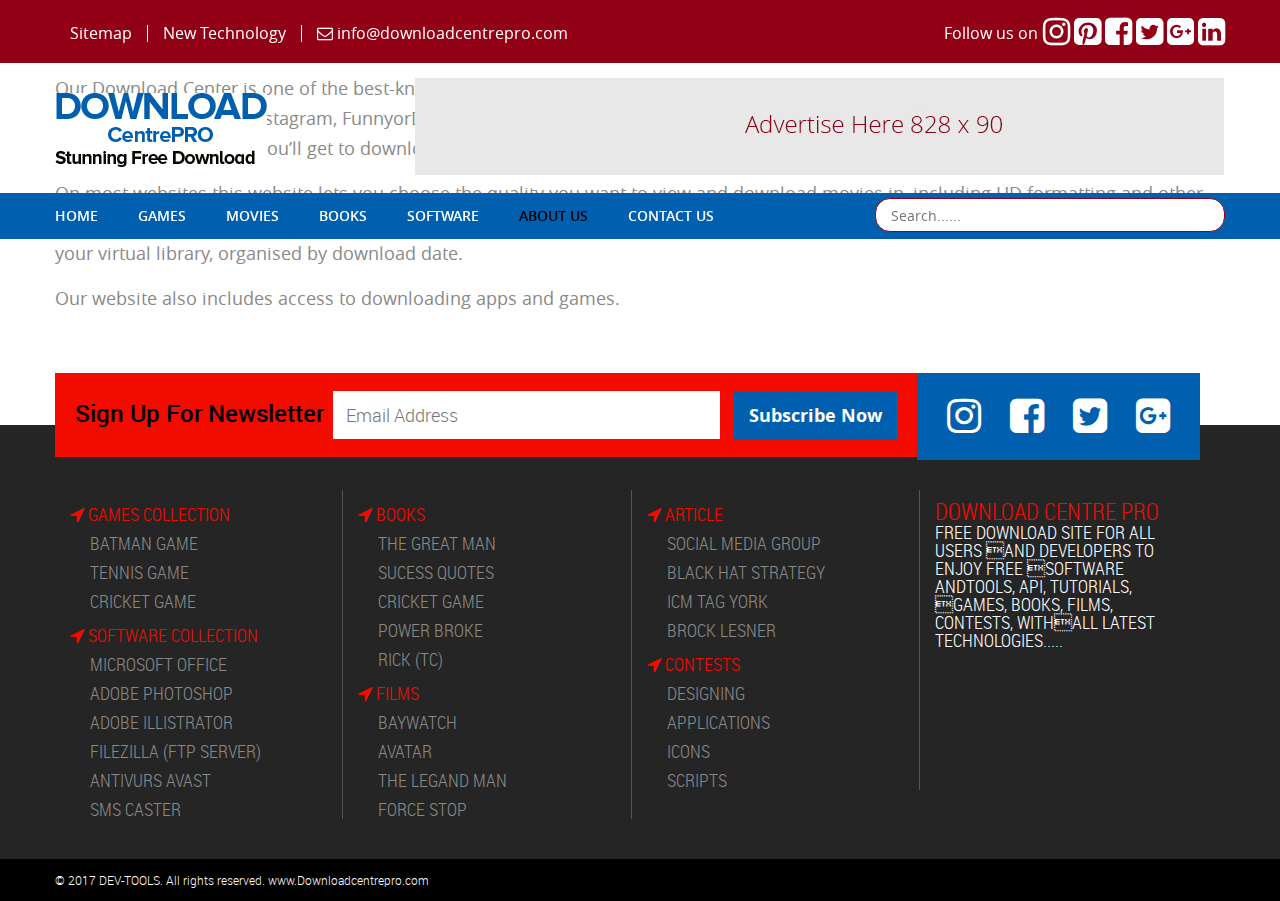
<file: about.html>
<!doctype html>
<html>
<head>
<meta charset="utf-8">
<title>Download Centre Pro</title>
<link rel="stylesheet" href="https://maxcdn.bootstrapcdn.com/font-awesome/4.5.0/css/font-awesome.min.css">
<link rel="stylesheet" type="text/css" href="style.css">
<link rel="stylesheet" type="text/css" href="css/grid.css">

<link rel="stylesheet" type="text/css" href="css/fwslider.css">
<link rel="stylesheet" type="text/css" href="css/respon.css">
<script type="text/javascript" src="js/fwslidrmini.js"></script>
</head>

<body>

<header>
	<div class="header-top container-fluid">
    <div class="container">
    
    	<div class="section-left">
        	<ul>
            	<li><a href="sitemap.html">Sitemap</a></li>
                <li><a href="#">New Technology</a></li>
                <li><a href="#"><i class="fa fa-envelope-o" aria-hidden="true"></i> info@downloadcentrepro.com</a></li>
            </ul>
        </div>
        
        <div class="section-right">		
        	<div class="soial-icon">
                        <span class="socia-p"><span class="socia-text">Follow us on</span>
                        <a href="#" ><i class="fa fa-instagram" aria-hidden="true"></i></a>
                        <a href="#" ><i class="fa fa-pinterest-square" aria-hidden="true"></i></a>
                        <a href="#" ><i class="fa fa-facebook-square" aria-hidden="true"></i></a>
                        <a href="#" ><i class="fa fa-twitter-square" aria-hidden="true"></i></a>
                        <a href="#" ><i class="fa fa-google-plus-square" aria-hidden="true"></i></a>
                        <a href="#" ><i class="fa fa-linkedin-square" aria-hidden="true"></i></a>

                        </span>
                  
                </div>
        
        </div>
    </div>
    </div>
    
    <div class="header-middle container-fluid">
    <div class="container">
    	<div class="section-left">
        	<div class="logo">
        		<a href="#"><img src="img/logo.jpg" alt="logo"></a>
        	</div>
        </div>
        
        <div class="section-right">
        	<div class="header-ad">
        		<img src="img/header-ad.jpg" alt="ad">
        	</div>
        </div>
    </div>
    </div>
    
    <div class="header-bootom container-fluid">
    <div class="container">
    	<div class="section-left">
    		<nav>
            	<ul>
                	<li><a   href="index.html">Home</a></li>
                    <li><a href="games.html">Games</a></li>
                    <li><a href="movies.html">Movies </a></li>
                    <li><a href="books.html">Books </a></li>
                    <li><a href="software.html"> software </a></li>
                    <li><a class="active" href="about.html">About Us</a></li>
                    <li><a  href="contact.html">CONTACT US</a></li>
            	</ul>
            </nav>
        </div>
        
        <div class="section-right">
        	<div class="search-box">
            	<input type="search" placeholder="Search......"/>
            
            </div>
        </div>
    </div>
    </div>


</header>

<div class="inner-page container-fluid">
<div class="container">
	<h1>About us</h1>
    
    <p>Our Download Center is one of the best-known website currently available for downloading movies from online services like Vimeo, Dailymotion, YouTube, Instagram, FunnyorDie, Soundcloud, Metacafe, and tonnes of other multimedia portals. With this highly recommended website, you’ll get to download from practically any movie site.</p>
    <p>On most websites this website lets you choose the quality you want to view and download movies in, including HD formatting and other lower quality settings options that take up much less space on your memory. That way, all the movies you download will perfectly fit onto your virtual library, organised by download date.</p>
     <p>Our website also includes access to downloading apps and games.</p>
    
    
</div>
</div>


<footer>
	<div class="news-letter container-fluid">
    	<div class="container">
        	<div class="section-left">
            	<span>Sign Up For Newsletter</span>
                <input class="email" type="email" placeholder="Email Address">
                <input class="btn" type="submit" value="Subscribe Now"> 
            
            </div>
        	<div class="section-right">
            	<div class="soial-icon">
                        <span class="socia-p"><span class="socia-text"></span>
                        <a href="#" ><i class="fa fa-instagram" aria-hidden="true"></i></a>
                        <a href="#" ><i class="fa fa-facebook-square" aria-hidden="true"></i></a>
                        <a href="#" ><i class="fa fa-twitter-square" aria-hidden="true"></i></a>
                        <a href="#" ><i class="fa fa-google-plus-square" aria-hidden="true"></i></a>
                        </span>
                  
                </div>
            </div>
    	</div>
    </div>

	<div class="footer-top container-fluid">
    	<div class="container">
        
    		<div class="col-md-3">
            	<span><i class="fa fa-location-arrow" aria-hidden="true"></i> GAMES COLLECTION</span>
            	<ul>
            		<li><a href="#">BATMAN GAME</a></li>
                    <li><a href="#"> TENNIS GAME</a></li>
                    <li><a href="#">CRICKET GAME</a></li>
                </ul>
                
                <span><i class="fa fa-location-arrow" aria-hidden="true"></i> SOFTWARE COLLECTION</span>
                <ul>
            		<li><a href="#">MICROSOFT OFFICE</a></li>
                    <li><a href="#">ADOBE PHOTOSHOP</a></li>
                    <li><a href="#">ADOBE ILLISTRATOR</a></li>
                    <li><a href="#">FILEZILLA (FTP SERVER)</a></li>
                    <li><a href="#">ANTIVURS AVAST</a></li>
                    <li><a href="#">SMS CASTER</a></li>
                </ul>
            </div>
            <div class="col-md-3">
            	<span><i class="fa fa-location-arrow" aria-hidden="true"></i> BOOKS</span>
            	<ul>
            		<li><a href="#">THE GREAT MAN</a></li>
                    <li><a href="#">SUCESS QUOTES</a></li>
                    <li><a href="#">CRICKET GAME</a></li>
                    <li><a href="#">POWER BROKE</a></li>
                    <li><a href="#">RICK (TC)</a></li>
                </ul>
                
                <span><i class="fa fa-location-arrow" aria-hidden="true"></i>   FILMS</span>
                <ul>
            		<li><a href="#">BAYWATCH</a></li>
                    <li><a href="#">AVATAR</a></li>
                    <li><a href="#">THE LEGAND MAN</a></li>
                    <li><a href="#">FORCE STOP</a></li>
                </ul>
            
            </div>
            <div class="col-md-3">
            
            	<span><i class="fa fa-location-arrow" aria-hidden="true"></i> ARTICLE</span>
            	<ul>
            		<li><a href="#">SOCIAL MEDIA GROUP</a></li>
                    <li><a href="#">BLACK HAT STRATEGY</a></li>
                    <li><a href="#">ICM TAG YORK</a></li>
                    <li><a href="#">BROCK LESNER</a></li>
                </ul>
                
                <span><i class="fa fa-location-arrow" aria-hidden="true"></i>  CONTESTS</span>
                <ul>
            		<li><a href="#">DESIGNING</a></li>
                    <li><a href="#">APPLICATIONS</a></li>
                    <li><a href="#">ICONS</a></li>
                    <li><a href="#">SCRIPTS</a></li>
                </ul>
            
            </div>
            <div class="col-md-3">
            	<h2>Download centre pro</h2>
            	<p>FREE DOWNLOAD SITE FOR ALL USERS AND DEVELOPERS TO ENJOY FREE SOFTWARE ANDTOOLS, API, TUTORIALS, GAMES, BOOKS, FILMS, CONTESTS, WITHALL LATEST TECHNOLOGIES.....</p>
            </div>
            
    	</div>
    </div>

	<div class="footer-copyright container-fluid">
    	<div class="container">
        	<p>© 2017 DEV-TOOLS. All rights reserved. www.Downloadcentrepro.com</p>
            
    	</div>
    </div>

</footer>

</body>
</html>
</file>
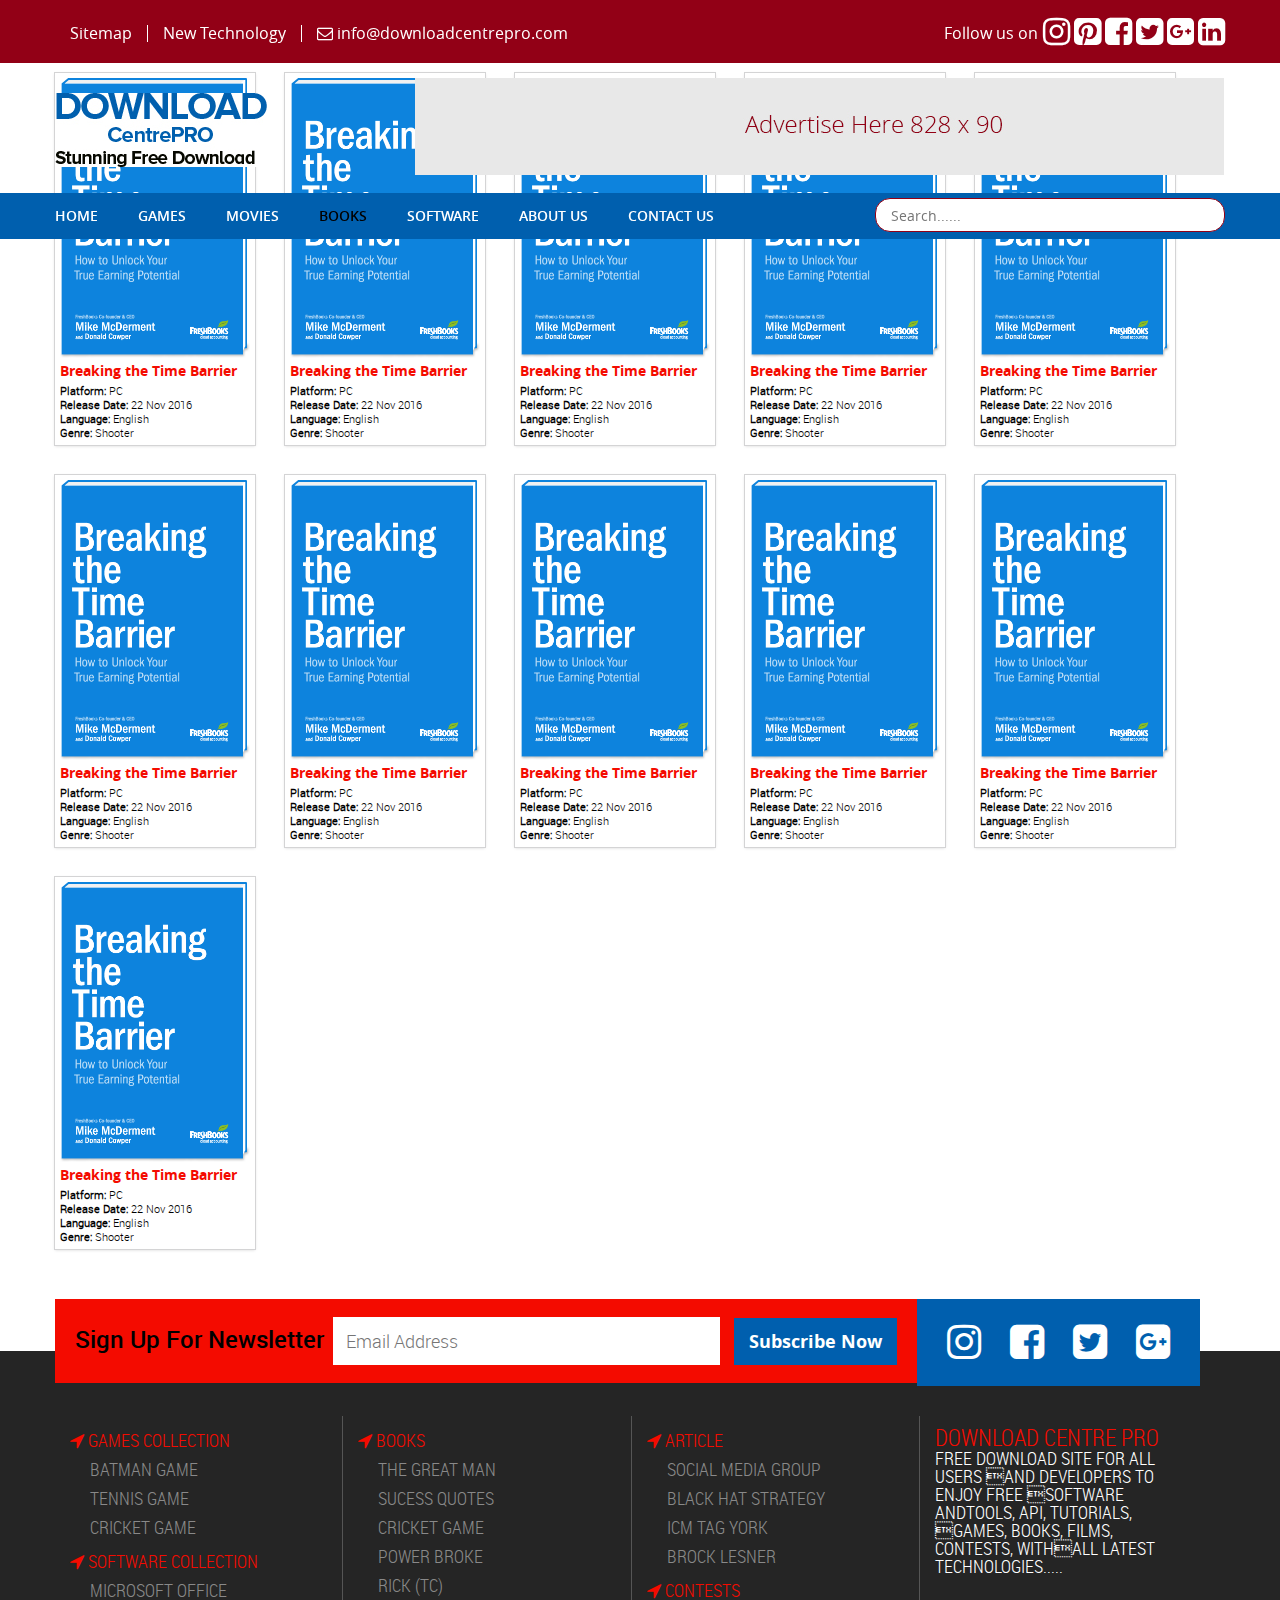
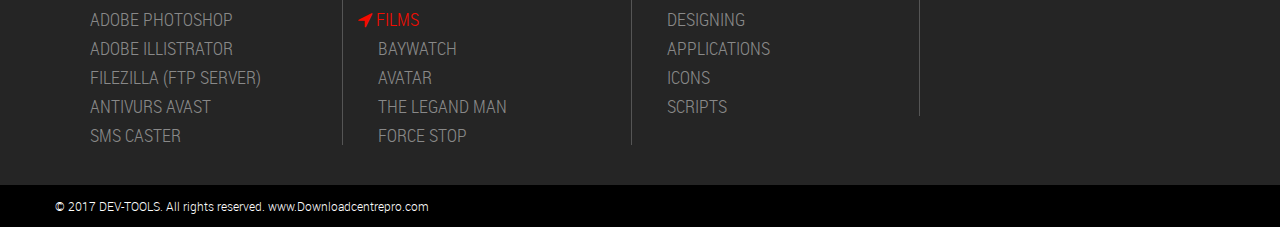
<file: books.html>
<!doctype html>
<html>
<head>
<meta charset="utf-8">
<title>Download Centre Pro</title>
<link rel="stylesheet" href="https://maxcdn.bootstrapcdn.com/font-awesome/4.5.0/css/font-awesome.min.css">
<link rel="stylesheet" type="text/css" href="style.css">
<link rel="stylesheet" type="text/css" href="css/grid.css">

<link rel="stylesheet" type="text/css" href="css/fwslider.css">
<link rel="stylesheet" type="text/css" href="css/respon.css">
<script type="text/javascript" src="js/fwslidrmini.js"></script>
</head>

<body>

<header>
	<div class="header-top container-fluid">
    <div class="container">
    
    	<div class="section-left">
        	<ul>
            	<li><a href="sitemap.html">Sitemap</a></li>
                <li><a href="#">New Technology</a></li>
                <li><a href="#"><i class="fa fa-envelope-o" aria-hidden="true"></i> info@downloadcentrepro.com</a></li>
            </ul>
        </div>
        
        <div class="section-right">		
        	<div class="soial-icon">
                        <span class="socia-p"><span class="socia-text">Follow us on</span>
                        <a href="#" ><i class="fa fa-instagram" aria-hidden="true"></i></a>
                        <a href="#" ><i class="fa fa-pinterest-square" aria-hidden="true"></i></a>
                        <a href="#" ><i class="fa fa-facebook-square" aria-hidden="true"></i></a>
                        <a href="#" ><i class="fa fa-twitter-square" aria-hidden="true"></i></a>
                        <a href="#" ><i class="fa fa-google-plus-square" aria-hidden="true"></i></a>
                        <a href="#" ><i class="fa fa-linkedin-square" aria-hidden="true"></i></a>

                        </span>
                  
                </div>
        
        </div>
    </div>
    </div>
    
    <div class="header-middle container-fluid">
    <div class="container">
    	<div class="section-left">
        	<div class="logo">
        		<a href="#"><img src="img/logo.jpg" alt="logo"></a>
        	</div>
        </div>
        
        <div class="section-right">
        	<div class="header-ad">
        		<img src="img/header-ad.jpg" alt="ad">
        	</div>
        </div>
    </div>
    </div>
    
    <div class="header-bootom container-fluid">
    <div class="container">
    	<div class="section-left">
    		<nav>
            	<ul>
                	<li><a   href="index.html">Home</a></li>
                      <li><a href="games.html">Games</a></li>
                    <li><a href="movies.html">Movies </a></li>
                    <li><a class="active" href="books.html">Books </a></li>
                    <li><a href="software.html"> software </a></li>
                    <li><a href="about.html">About Us</a></li>
                    <li><a href="contact.html">CONTACT US</a></li>
            	</ul>
            </nav>
        </div>
        
        <div class="section-right">
        	<div class="search-box">
            	<input type="search" placeholder="Search......"/>
            
            </div>
        </div>
    </div>
    </div>


</header>

<div class="all-page container-fluid">
<div class="container">
	<h1>Books</h1>
    
    <div class="list-of-items">
            	
                <div class="row">
                	<div class="col-md-2">
                		<div class="item">
                        	<div class="item-inner">
                            
                        	<div class="item-img">
                            <a href="#">
                            	<img src="img/book-cover.jpg" alt="Call of Duty Modern Warfare" title="Call of Duty Modern Warfare"/>
                                </a>
                            </div>
                            <div class="item-info">
                            	<a href="#"><h1>Breaking the Time Barrier</h1></a>
                                <p><b>Platform: </b>PC</p>
                                <p><b>Release Date: </b>22 Nov 2016</p>
                                <p><b>Language:</b> </strong>English</p>
                                <p><b>Genre: </b>Shooter</p>
                                
                            </div>
                        </div>
                        </div>
                    </div>
                    
                    <div class="col-md-2">
                		<div class="item">
                        	<div class="item-inner">
                            
                        	<div class="item-img">
                            <a href="#">
                            	<img src="img/book-cover.jpg" alt="Call of Duty Modern Warfare" title="Call of Duty Modern Warfare"/>
                                </a>
                            </div>
                            <div class="item-info">
                            	<a href="#"><h1>Breaking the Time Barrier</h1></a>
                                <p><b>Platform: </b>PC</p>
                                <p><b>Release Date: </b>22 Nov 2016</p>
                                <p><b>Language:</b> </strong>English</p>
                                <p><b>Genre: </b>Shooter</p>
                                
                            </div>
                        </div>
                        </div>
                    </div>
                    
                    <div class="col-md-2">
                		<div class="item">
                        	<div class="item-inner">
                            
                        	<div class="item-img">
                            <a href="#">
                            	<img src="img/book-cover.jpg" alt="Call of Duty Modern Warfare" title="Call of Duty Modern Warfare"/>
                                </a>
                            </div>
                            <div class="item-info">
                            	<a href="#"><h1>Breaking the Time Barrier</h1></a>
                                <p><b>Platform: </b>PC</p>
                                <p><b>Release Date: </b>22 Nov 2016</p>
                                <p><b>Language:</b> </strong>English</p>
                                <p><b>Genre: </b>Shooter</p>
                                
                            </div>
                        </div>
                        </div>
                    </div>
                    
                    <div class="col-md-2">
                		<div class="item">
                        	<div class="item-inner">
                            
                        	<div class="item-img">
                            <a href="#">
                            	<img src="img/book-cover.jpg" alt="Call of Duty Modern Warfare" title="Call of Duty Modern Warfare"/>
                                </a>
                            </div>
                            <div class="item-info">
                            	<a href="#"><h1>Breaking the Time Barrier</h1></a>
                                <p><b>Platform: </b>PC</p>
                                <p><b>Release Date: </b>22 Nov 2016</p>
                                <p><b>Language:</b> </strong>English</p>
                                <p><b>Genre: </b>Shooter</p>
                                
                            </div>
                        </div>
                        </div>
                    </div>
                    
                    <div class="col-md-2">
                		<div class="item">
                        	<div class="item-inner">
                            
                        	<div class="item-img">
                            <a href="#">
                            	<img src="img/book-cover.jpg" alt="Call of Duty Modern Warfare" title="Call of Duty Modern Warfare"/>
                                </a>
                            </div>
                            <div class="item-info">
                            	<a href="#"><h1>Breaking the Time Barrier</h1></a>
                                <p><b>Platform: </b>PC</p>
                                <p><b>Release Date: </b>22 Nov 2016</p>
                                <p><b>Language:</b> </strong>English</p>
                                <p><b>Genre: </b>Shooter</p>
                                
                            </div>
                        </div>
                        </div>
                    </div>
                    
                    <div class="col-md-2">
                		<div class="item">
                        	<div class="item-inner">
                            
                        	<div class="item-img">
                            <a href="#">
                            	<img src="img/book-cover.jpg" alt="Call of Duty Modern Warfare" title="Call of Duty Modern Warfare"/>
                                </a>
                            </div>
                            <div class="item-info">
                            	<a href="#"><h1>Breaking the Time Barrier</h1></a>
                                <p><b>Platform: </b>PC</p>
                                <p><b>Release Date: </b>22 Nov 2016</p>
                                <p><b>Language:</b> </strong>English</p>
                                <p><b>Genre: </b>Shooter</p>
                                
                            </div>
                        </div>
                        </div>
                    </div>
                    
                    <div class="col-md-2">
                		<div class="item">
                        	<div class="item-inner">
                            
                        	<div class="item-img">
                            <a href="#">
                            	<img src="img/book-cover.jpg" alt="Call of Duty Modern Warfare" title="Call of Duty Modern Warfare"/>
                                </a>
                            </div>
                            <div class="item-info">
                            	<a href="#"><h1>Breaking the Time Barrier</h1></a>
                                <p><b>Platform: </b>PC</p>
                                <p><b>Release Date: </b>22 Nov 2016</p>
                                <p><b>Language:</b> </strong>English</p>
                                <p><b>Genre: </b>Shooter</p>
                                
                            </div>
                        </div>
                        </div>
                    </div>
                    
                    <div class="col-md-2">
                		<div class="item">
                        	<div class="item-inner">
                            
                        	<div class="item-img">
                            <a href="#">
                            	<img src="img/book-cover.jpg" alt="Call of Duty Modern Warfare" title="Call of Duty Modern Warfare"/>
                                </a>
                            </div>
                            <div class="item-info">
                            	<a href="#"><h1>Breaking the Time Barrier</h1></a>
                                <p><b>Platform: </b>PC</p>
                                <p><b>Release Date: </b>22 Nov 2016</p>
                                <p><b>Language:</b> </strong>English</p>
                                <p><b>Genre: </b>Shooter</p>
                                
                            </div>
                        </div>
                        </div>
                    </div>
                    
                    <div class="col-md-2">
                		<div class="item">
                        	<div class="item-inner">
                            
                        	<div class="item-img">
                            <a href="#">
                            	<img src="img/book-cover.jpg" alt="Call of Duty Modern Warfare" title="Call of Duty Modern Warfare"/>
                                </a>
                            </div>
                            <div class="item-info">
                            	<a href="#"><h1>Breaking the Time Barrier</h1></a>
                                <p><b>Platform: </b>PC</p>
                                <p><b>Release Date: </b>22 Nov 2016</p>
                                <p><b>Language:</b> </strong>English</p>
                                <p><b>Genre: </b>Shooter</p>
                                
                            </div>
                        </div>
                        </div>
                    </div>
                    
                    <div class="col-md-2">
                		<div class="item">
                        	<div class="item-inner">
                            
                        	<div class="item-img">
                            <a href="#">
                            	<img src="img/book-cover.jpg" alt="Call of Duty Modern Warfare" title="Call of Duty Modern Warfare"/>
                                </a>
                            </div>
                            <div class="item-info">
                            	<a href="#"><h1>Breaking the Time Barrier</h1></a>
                                <p><b>Platform: </b>PC</p>
                                <p><b>Release Date: </b>22 Nov 2016</p>
                                <p><b>Language:</b> </strong>English</p>
                                <p><b>Genre: </b>Shooter</p>
                                
                            </div>
                        </div>
                        </div>
                    </div>
                    
                    <div class="col-md-2">
                		<div class="item">
                        	<div class="item-inner">
                            
                        	<div class="item-img">
                            <a href="#">
                            	<img src="img/book-cover.jpg" alt="Call of Duty Modern Warfare" title="Call of Duty Modern Warfare"/>
                                </a>
                            </div>
                            <div class="item-info">
                            	<a href="#"><h1>Breaking the Time Barrier</h1></a>
                                <p><b>Platform: </b>PC</p>
                                <p><b>Release Date: </b>22 Nov 2016</p>
                                <p><b>Language:</b> </strong>English</p>
                                <p><b>Genre: </b>Shooter</p>
                                
                            </div>
                        </div>
                        </div>
                    </div>
                    
                    
                
                </div>
            
            
            </div>
    
    
</div>
</div>


<footer>
	<div class="news-letter container-fluid">
    	<div class="container">
        	<div class="section-left">
            	<span>Sign Up For Newsletter</span>
                <input class="email" type="email" placeholder="Email Address">
                <input class="btn" type="submit" value="Subscribe Now"> 
            
            </div>
        	<div class="section-right">
            	<div class="soial-icon">
                        <span class="socia-p"><span class="socia-text"></span>
                        <a href="#" ><i class="fa fa-instagram" aria-hidden="true"></i></a>
                        <a href="#" ><i class="fa fa-facebook-square" aria-hidden="true"></i></a>
                        <a href="#" ><i class="fa fa-twitter-square" aria-hidden="true"></i></a>
                        <a href="#" ><i class="fa fa-google-plus-square" aria-hidden="true"></i></a>
                        </span>
                  
                </div>
            </div>
    	</div>
    </div>

	<div class="footer-top container-fluid">
    	<div class="container">
        
    		<div class="col-md-3">
            	<span><i class="fa fa-location-arrow" aria-hidden="true"></i> GAMES COLLECTION</span>
            	<ul>
            		<li><a href="#">BATMAN GAME</a></li>
                    <li><a href="#"> TENNIS GAME</a></li>
                    <li><a href="#">CRICKET GAME</a></li>
                </ul>
                
                <span><i class="fa fa-location-arrow" aria-hidden="true"></i> SOFTWARE COLLECTION</span>
                <ul>
            		<li><a href="#">MICROSOFT OFFICE</a></li>
                    <li><a href="#">ADOBE PHOTOSHOP</a></li>
                    <li><a href="#">ADOBE ILLISTRATOR</a></li>
                    <li><a href="#">FILEZILLA (FTP SERVER)</a></li>
                    <li><a href="#">ANTIVURS AVAST</a></li>
                    <li><a href="#">SMS CASTER</a></li>
                </ul>
            </div>
            <div class="col-md-3">
            	<span><i class="fa fa-location-arrow" aria-hidden="true"></i> BOOKS</span>
            	<ul>
            		<li><a href="#">THE GREAT MAN</a></li>
                    <li><a href="#">SUCESS QUOTES</a></li>
                    <li><a href="#">CRICKET GAME</a></li>
                    <li><a href="#">POWER BROKE</a></li>
                    <li><a href="#">RICK (TC)</a></li>
                </ul>
                
                <span><i class="fa fa-location-arrow" aria-hidden="true"></i>   FILMS</span>
                <ul>
            		<li><a href="#">BAYWATCH</a></li>
                    <li><a href="#">AVATAR</a></li>
                    <li><a href="#">THE LEGAND MAN</a></li>
                    <li><a href="#">FORCE STOP</a></li>
                </ul>
            
            </div>
            <div class="col-md-3">
            
            	<span><i class="fa fa-location-arrow" aria-hidden="true"></i> ARTICLE</span>
            	<ul>
            		<li><a href="#">SOCIAL MEDIA GROUP</a></li>
                    <li><a href="#">BLACK HAT STRATEGY</a></li>
                    <li><a href="#">ICM TAG YORK</a></li>
                    <li><a href="#">BROCK LESNER</a></li>
                </ul>
                
                <span><i class="fa fa-location-arrow" aria-hidden="true"></i>  CONTESTS</span>
                <ul>
            		<li><a href="#">DESIGNING</a></li>
                    <li><a href="#">APPLICATIONS</a></li>
                    <li><a href="#">ICONS</a></li>
                    <li><a href="#">SCRIPTS</a></li>
                </ul>
            
            </div>
            <div class="col-md-3">
            	<h2>Download centre pro</h2>
            	<p>FREE DOWNLOAD SITE FOR ALL USERS AND DEVELOPERS TO ENJOY FREE SOFTWARE ANDTOOLS, API, TUTORIALS, GAMES, BOOKS, FILMS, CONTESTS, WITHALL LATEST TECHNOLOGIES.....</p>
            </div>
            
    	</div>
    </div>

	<div class="footer-copyright container-fluid">
    	<div class="container">
        	<p>© 2017 DEV-TOOLS. All rights reserved. www.Downloadcentrepro.com</p>
            
    	</div>
    </div>

</footer>

</body>
</html>
</file>
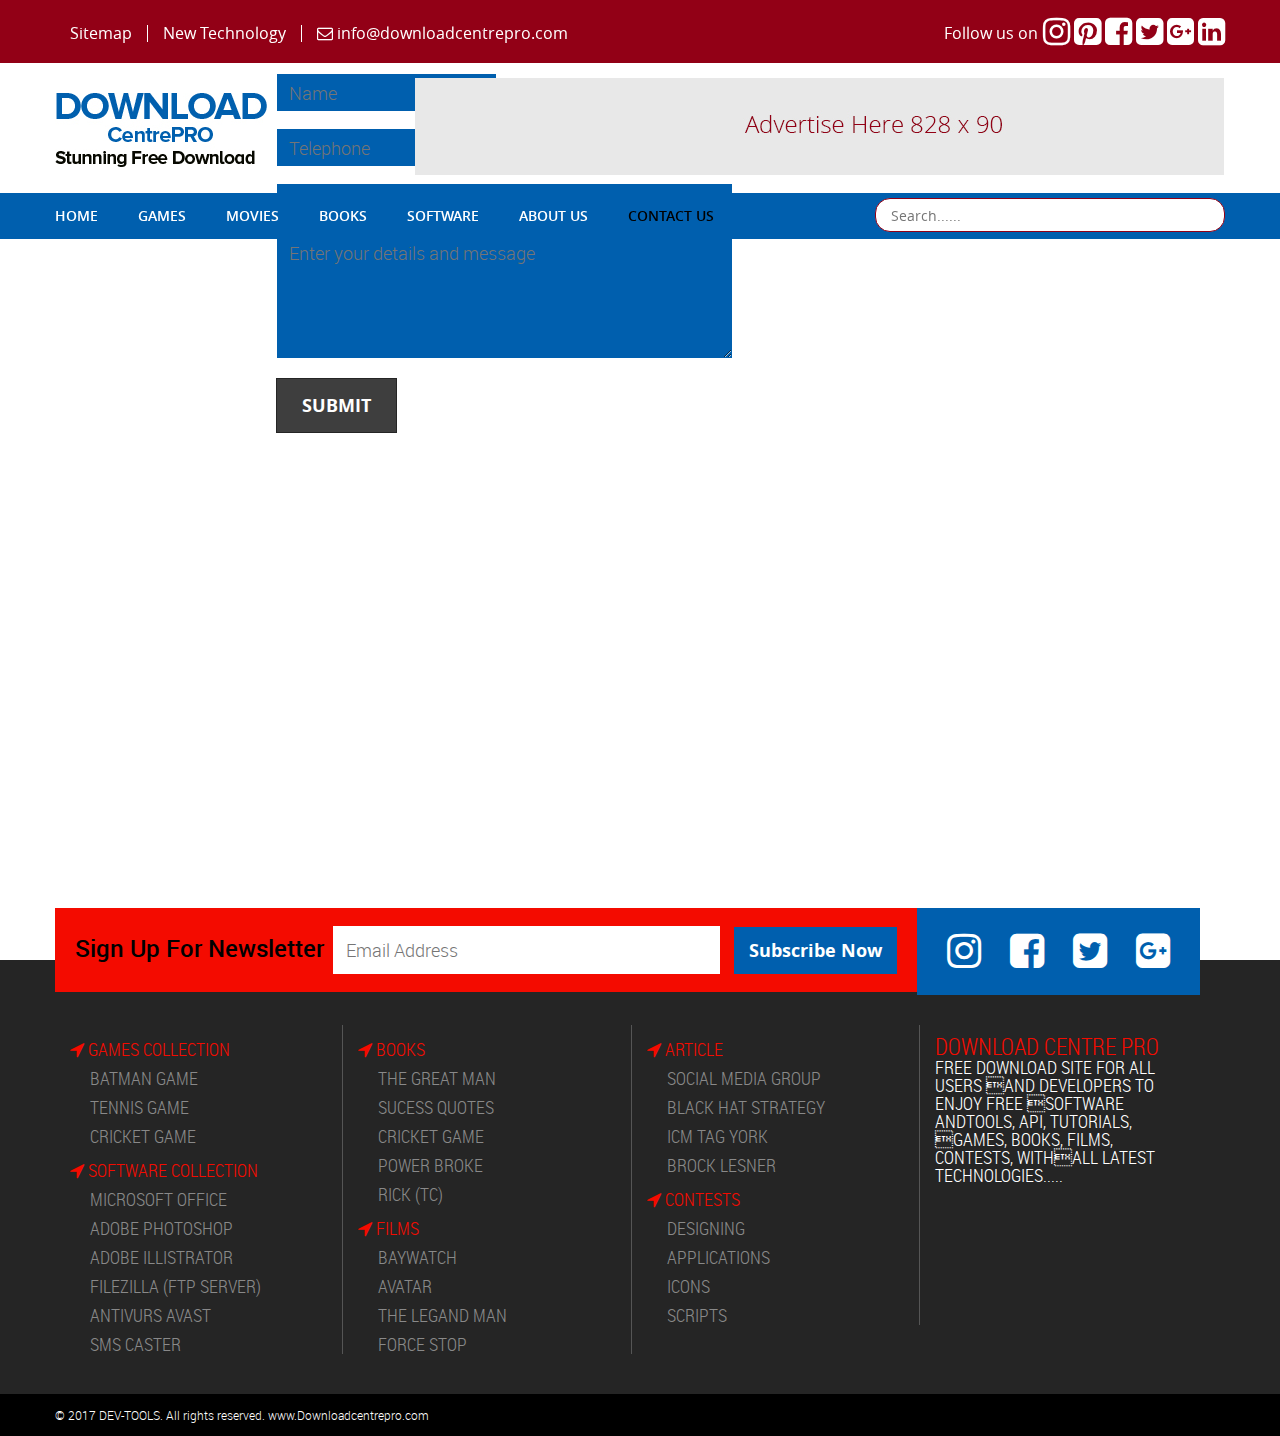
<file: contact.html>
<!doctype html>
<html>
<head>
<meta charset="utf-8">
<title>Download Centre Pro</title>
<link rel="stylesheet" href="https://maxcdn.bootstrapcdn.com/font-awesome/4.5.0/css/font-awesome.min.css">
<link rel="stylesheet" type="text/css" href="style.css">
<link rel="stylesheet" type="text/css" href="css/grid.css">

<link rel="stylesheet" type="text/css" href="css/fwslider.css">
<link rel="stylesheet" type="text/css" href="css/respon.css">
<script type="text/javascript" src="js/fwslidrmini.js"></script>
</head>

<body>

<header>
	<div class="header-top container-fluid">
    <div class="container">
    
    	<div class="section-left">
        	<ul>
            	<li><a href="sitemap.html">Sitemap</a></li>
                <li><a href="#">New Technology</a></li>
                <li><a href="#"><i class="fa fa-envelope-o" aria-hidden="true"></i> info@downloadcentrepro.com</a></li>
            </ul>
        </div>
        
        <div class="section-right">		
        	<div class="soial-icon">
                        <span class="socia-p"><span class="socia-text">Follow us on</span>
                        <a href="#" ><i class="fa fa-instagram" aria-hidden="true"></i></a>
                        <a href="#" ><i class="fa fa-pinterest-square" aria-hidden="true"></i></a>
                        <a href="#" ><i class="fa fa-facebook-square" aria-hidden="true"></i></a>
                        <a href="#" ><i class="fa fa-twitter-square" aria-hidden="true"></i></a>
                        <a href="#" ><i class="fa fa-google-plus-square" aria-hidden="true"></i></a>
                        <a href="#" ><i class="fa fa-linkedin-square" aria-hidden="true"></i></a>

                        </span>
                  
                </div>
        
        </div>
    </div>
    </div>
    
    <div class="header-middle container-fluid">
    <div class="container">
    	<div class="section-left">
        	<div class="logo">
        		<a href="#"><img src="img/logo.jpg" alt="logo"></a>
        	</div>
        </div>
        
        <div class="section-right">
        	<div class="header-ad">
        		<img src="img/header-ad.jpg" alt="ad">
        	</div>
        </div>
    </div>
    </div>
    
    <div class="header-bootom container-fluid">
    <div class="container">
    	<div class="section-left">
    		<nav>
            	<ul>
                	<li><a  href="index.html">Home</a></li>
                     <li><a href="games.html">Games</a></li>
                    <li><a href="movies.html">Movies </a></li>
                    <li><a href="books.html">Books </a></li>
                    <li><a href="software.html"> software </a></li>
                    <li><a href="about.html">About Us</a></li>
                    <li><a class="active" href="contact.html">CONTACT US</a></li>
            	</ul>
            </nav>
        </div>
        
        <div class="section-right">
        	<div class="search-box">
            	<input type="search" placeholder="Search......"/>
            
            </div>
        </div>
    </div>
    </div>


</header>

<div class="contact-page container-fluid">
<div class="container">
	<h1>Contact Us</h1>
            
            <div class="contact-section">
            
            	<div class="contact-form">
                <form>
                	<input type="text" placeholder="Name">
                	<input type="text" placeholder="Telephone">
                    <input type="email" placeholder="Email Address">
                    <textarea placeholder="Enter your details and message"></textarea>
                    <button class="btn-sub">SUBMIT</button>
                </form>
                
                </div>
                
                <div class="contact-detail">
                	<p><b>Address:</b> Karachi, Pakistan</p>
                	<p><b>Phone No:</b> 021-34208791</p>
                    <p><b>Mobile No:</b> 0333-8438617</p>
                    <p><b>E-mail:</b> <a href="#">hello@downloadcentrepro.com</a></p>
                    
                
                </div>
            
            </div>
            
            <div class="contact-map">
            	<iframe style="border: 0;" src="https://www.google.com/maps/embed?pb=!1m18!1m12!1m3!1d462805.0881030352!2d66.78451739952128!3d25.011505194052102!2m3!1f0!2f0!3f0!3m2!1i1024!2i768!4f13.1!3m3!1m2!1s0x3eb33e06651d4bbf%3A0x9cf92f44555a0c23!2sKarachi%2C+Pakistan!5e0!3m2!1sen!2s!4v1466763008717" width="600" height="450" frameborder="0" allowfullscreen="allowfullscreen"></iframe>
            </div>
             
    
</div>
</div>


<footer>
	<div class="news-letter container-fluid">
    	<div class="container">
        	<div class="section-left">
            	<span>Sign Up For Newsletter</span>
                <input class="email" type="email" placeholder="Email Address">
                <input class="btn" type="submit" value="Subscribe Now"> 
            
            </div>
        	<div class="section-right">
            	<div class="soial-icon">
                        <span class="socia-p"><span class="socia-text"></span>
                        <a href="#" ><i class="fa fa-instagram" aria-hidden="true"></i></a>
                        <a href="#" ><i class="fa fa-facebook-square" aria-hidden="true"></i></a>
                        <a href="#" ><i class="fa fa-twitter-square" aria-hidden="true"></i></a>
                        <a href="#" ><i class="fa fa-google-plus-square" aria-hidden="true"></i></a>
                        </span>
                  
                </div>
            </div>
    	</div>
    </div>

	<div class="footer-top container-fluid">
    	<div class="container">
        
    		<div class="col-md-3">
            	<span><i class="fa fa-location-arrow" aria-hidden="true"></i> GAMES COLLECTION</span>
            	<ul>
            		<li><a href="#">BATMAN GAME</a></li>
                    <li><a href="#"> TENNIS GAME</a></li>
                    <li><a href="#">CRICKET GAME</a></li>
                </ul>
                
                <span><i class="fa fa-location-arrow" aria-hidden="true"></i> SOFTWARE COLLECTION</span>
                <ul>
            		<li><a href="#">MICROSOFT OFFICE</a></li>
                    <li><a href="#">ADOBE PHOTOSHOP</a></li>
                    <li><a href="#">ADOBE ILLISTRATOR</a></li>
                    <li><a href="#">FILEZILLA (FTP SERVER)</a></li>
                    <li><a href="#">ANTIVURS AVAST</a></li>
                    <li><a href="#">SMS CASTER</a></li>
                </ul>
            </div>
            <div class="col-md-3">
            	<span><i class="fa fa-location-arrow" aria-hidden="true"></i> BOOKS</span>
            	<ul>
            		<li><a href="#">THE GREAT MAN</a></li>
                    <li><a href="#">SUCESS QUOTES</a></li>
                    <li><a href="#">CRICKET GAME</a></li>
                    <li><a href="#">POWER BROKE</a></li>
                    <li><a href="#">RICK (TC)</a></li>
                </ul>
                
                <span><i class="fa fa-location-arrow" aria-hidden="true"></i>   FILMS</span>
                <ul>
            		<li><a href="#">BAYWATCH</a></li>
                    <li><a href="#">AVATAR</a></li>
                    <li><a href="#">THE LEGAND MAN</a></li>
                    <li><a href="#">FORCE STOP</a></li>
                </ul>
            
            </div>
            <div class="col-md-3">
            
            	<span><i class="fa fa-location-arrow" aria-hidden="true"></i> ARTICLE</span>
            	<ul>
            		<li><a href="#">SOCIAL MEDIA GROUP</a></li>
                    <li><a href="#">BLACK HAT STRATEGY</a></li>
                    <li><a href="#">ICM TAG YORK</a></li>
                    <li><a href="#">BROCK LESNER</a></li>
                </ul>
                
                <span><i class="fa fa-location-arrow" aria-hidden="true"></i>  CONTESTS</span>
                <ul>
            		<li><a href="#">DESIGNING</a></li>
                    <li><a href="#">APPLICATIONS</a></li>
                    <li><a href="#">ICONS</a></li>
                    <li><a href="#">SCRIPTS</a></li>
                </ul>
            
            </div>
            <div class="col-md-3">
            	<h2>Download centre pro</h2>
            	<p>FREE DOWNLOAD SITE FOR ALL USERS AND DEVELOPERS TO ENJOY FREE SOFTWARE ANDTOOLS, API, TUTORIALS, GAMES, BOOKS, FILMS, CONTESTS, WITHALL LATEST TECHNOLOGIES.....</p>
            </div>
            
    	</div>
    </div>

	<div class="footer-copyright container-fluid">
    	<div class="container">
        	<p>© 2017 DEV-TOOLS. All rights reserved. www.Downloadcentrepro.com</p>
        
    	</div>
    </div>

</footer>

</body>
</html>
</file>
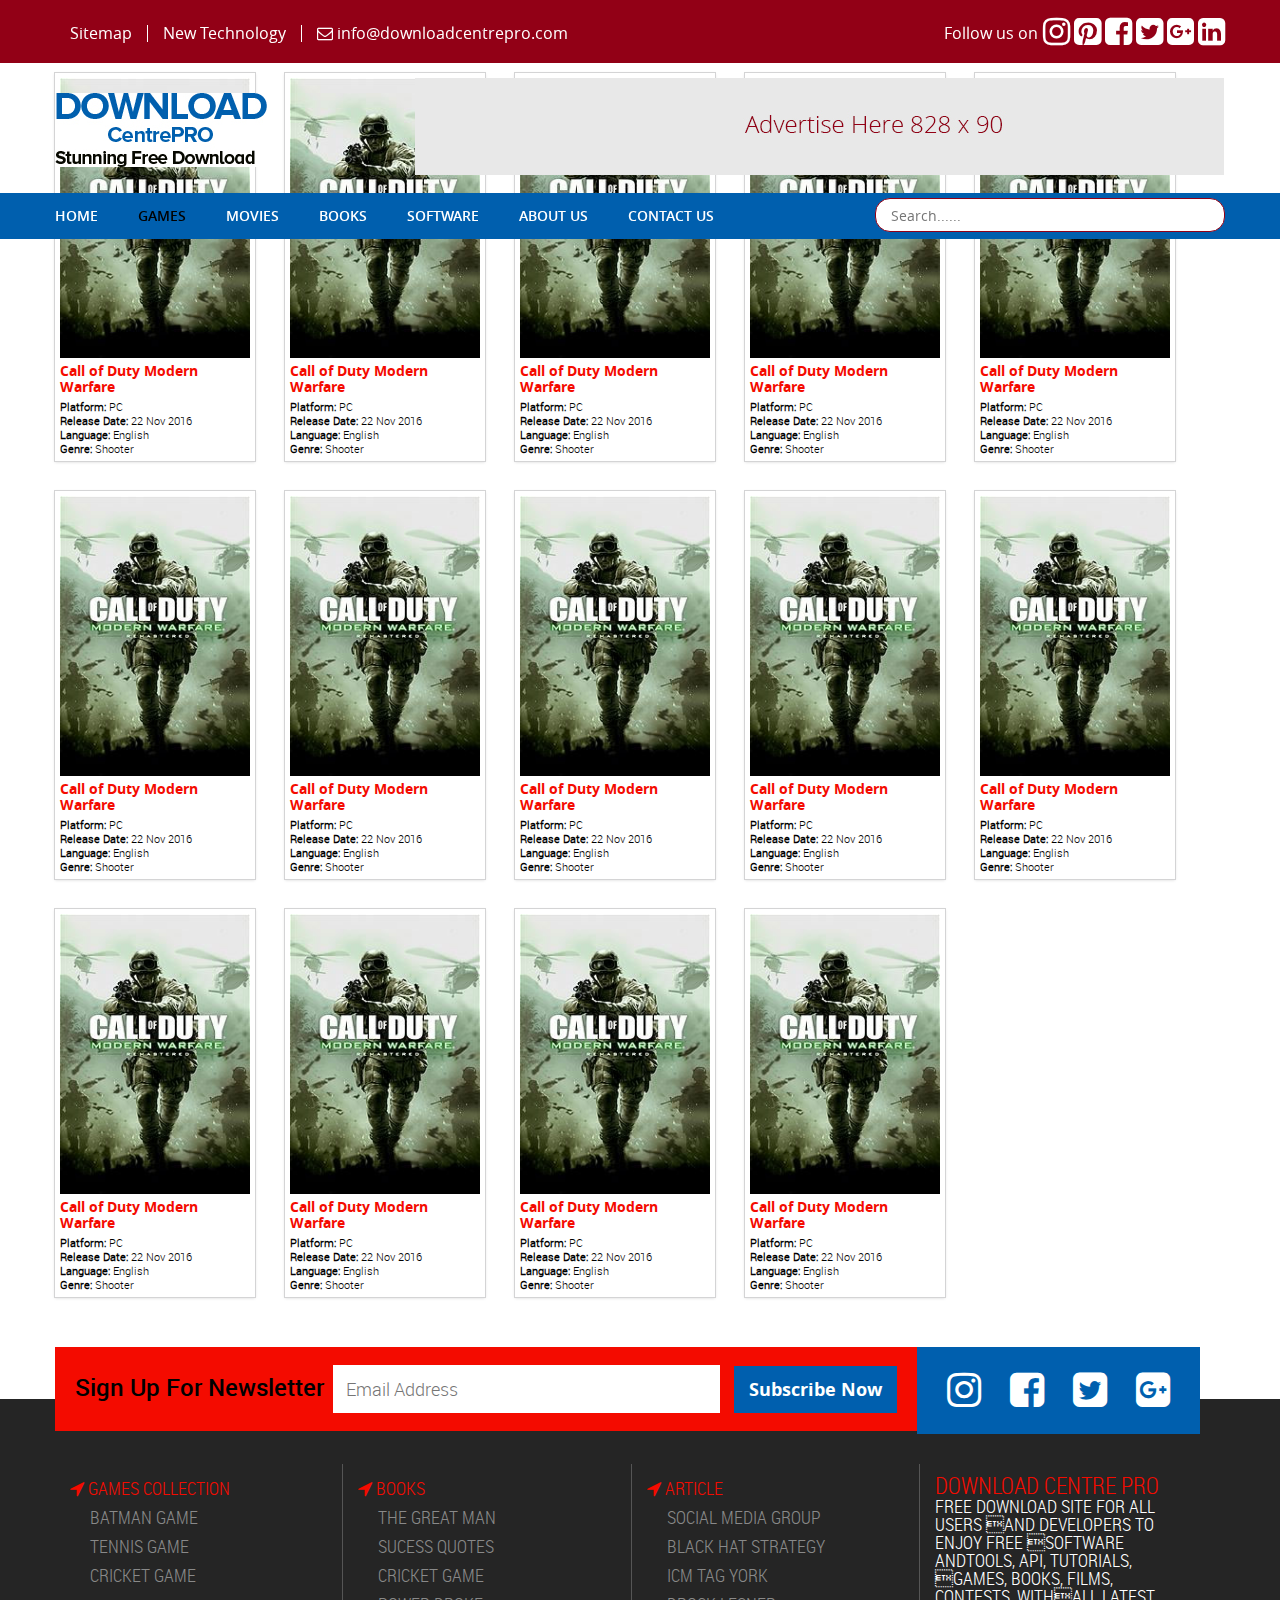
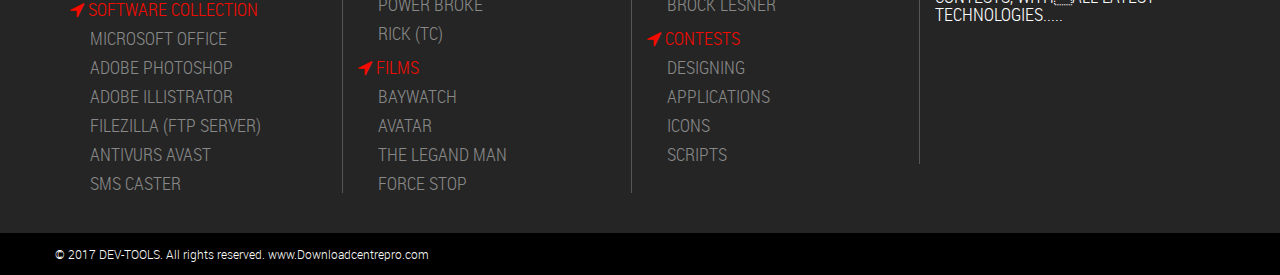
<file: games.html>
<!doctype html>
<html>
<head>
<meta charset="utf-8">
<title>Download Centre Pro</title>
<link rel="stylesheet" href="https://maxcdn.bootstrapcdn.com/font-awesome/4.5.0/css/font-awesome.min.css">
<link rel="stylesheet" type="text/css" href="style.css">
<link rel="stylesheet" type="text/css" href="css/grid.css">

<link rel="stylesheet" type="text/css" href="css/fwslider.css">
<link rel="stylesheet" type="text/css" href="css/respon.css">
<script type="text/javascript" src="js/fwslidrmini.js"></script>
</head>

<body>

<header>
	<div class="header-top container-fluid">
    <div class="container">
    
    	<div class="section-left">
        	<ul>
            	<li><a href="sitemap.html">Sitemap</a></li>
                <li><a href="#">New Technology</a></li>
                <li><a href="#"><i class="fa fa-envelope-o" aria-hidden="true"></i> info@downloadcentrepro.com</a></li>
            </ul>
        </div>
        
        <div class="section-right">		
        	<div class="soial-icon">
                        <span class="socia-p"><span class="socia-text">Follow us on</span>
                        <a href="#" ><i class="fa fa-instagram" aria-hidden="true"></i></a>
                        <a href="#" ><i class="fa fa-pinterest-square" aria-hidden="true"></i></a>
                        <a href="#" ><i class="fa fa-facebook-square" aria-hidden="true"></i></a>
                        <a href="#" ><i class="fa fa-twitter-square" aria-hidden="true"></i></a>
                        <a href="#" ><i class="fa fa-google-plus-square" aria-hidden="true"></i></a>
                        <a href="#" ><i class="fa fa-linkedin-square" aria-hidden="true"></i></a>

                        </span>
                  
                </div>
        
        </div>
    </div>
    </div>
    
    <div class="header-middle container-fluid">
    <div class="container">
    	<div class="section-left">
        	<div class="logo">
        		<a href="#"><img src="img/logo.jpg" alt="logo"></a>
        	</div>
        </div>
        
        <div class="section-right">
        	<div class="header-ad">
        		<img src="img/header-ad.jpg" alt="ad">
        	</div>
        </div>
    </div>
    </div>
    
    <div class="header-bootom container-fluid">
    <div class="container">
    	<div class="section-left">
    		<nav>
            	<ul>
                	<li><a   href="index.html">Home</a></li>
                     <li><a class="active" href="games.html">Games</a></li>
                    <li><a href="movies.html">Movies </a></li>
                    <li><a href="books.html">Books </a></li>
                    <li><a href="software.html"> software </a></li>
                    <li><a href="about.html">About Us</a></li>
                    <li><a href="contact.html">CONTACT US</a></li>
            	</ul>
            </nav>
        </div>
        
        <div class="section-right">
        	<div class="search-box">
            	<input type="search" placeholder="Search......"/>
            
            </div>
        </div>
    </div>
    </div>


</header>

<div class="all-page container-fluid">
<div class="container">
	<h1>Games</h1>
    
    <div class="list-of-items">
            	
                <div class="row">
                	<div class="col-md-2">
                		<div class="item">
                        	<div class="item-inner">
                            
                        	<div class="item-img">
                            <a href="#">
                            	<img src="img/Call-of-Duty-Modern-Warfare.jpg" alt="Call of Duty Modern Warfare" title="Call of Duty Modern Warfare"/>
                                </a>
                            </div>
                            <div class="item-info">
                            	<a href="#"><h1>Call of Duty Modern Warfare</h1></a>
                                <p><b>Platform: </b>PC</p>
                                <p><b>Release Date: </b>22 Nov 2016</p>
                                <p><b>Language:</b> </strong>English</p>
                                <p><b>Genre: </b>Shooter</p>
                                
                            </div>
                        </div>
                        </div>
                    </div>
                    
                    <div class="col-md-2">
                		<div class="item">
                        	<div class="item-inner">
                            
                        	<div class="item-img">
                            <a href="#">
                            	<img src="img/Call-of-Duty-Modern-Warfare.jpg" alt="Call of Duty Modern Warfare" title="Call of Duty Modern Warfare"/>
                                </a>
                            </div>
                            <div class="item-info">
                            	<a href="#"><h1>Call of Duty Modern Warfare</h1></a>
                                <p><b>Platform: </b>PC</p>
                                <p><b>Release Date: </b>22 Nov 2016</p>
                                <p><b>Language:</b> </strong>English</p>
                                <p><b>Genre: </b>Shooter</p>
                                
                            </div>
                        </div>
                        </div>
                    </div>
                    
                    <div class="col-md-2">
                		<div class="item">
                        	<div class="item-inner">
                            
                        	<div class="item-img">
                            <a href="#">
                            	<img src="img/Call-of-Duty-Modern-Warfare.jpg" alt="Call of Duty Modern Warfare" title="Call of Duty Modern Warfare"/>
                                </a>
                            </div>
                            <div class="item-info">
                            	<a href="#"><h1>Call of Duty Modern Warfare</h1></a>
                                <p><b>Platform: </b>PC</p>
                                <p><b>Release Date: </b>22 Nov 2016</p>
                                <p><b>Language:</b> </strong>English</p>
                                <p><b>Genre: </b>Shooter</p>
                                
                            </div>
                        </div>
                        </div>
                    </div>
                    
                    <div class="col-md-2">
                		<div class="item">
                        	<div class="item-inner">
                            
                        	<div class="item-img">
                            <a href="#">
                            	<img src="img/Call-of-Duty-Modern-Warfare.jpg" alt="Call of Duty Modern Warfare" title="Call of Duty Modern Warfare"/>
                                </a>
                            </div>
                            <div class="item-info">
                            	<a href="#"><h1>Call of Duty Modern Warfare</h1></a>
                                <p><b>Platform: </b>PC</p>
                                <p><b>Release Date: </b>22 Nov 2016</p>
                                <p><b>Language:</b> </strong>English</p>
                                <p><b>Genre: </b>Shooter</p>
                                
                            </div>
                        </div>
                        </div>
                    </div>
                    
                    <div class="col-md-2">
                		<div class="item">
                        	<div class="item-inner">
                            
                        	<div class="item-img">
                            <a href="#">
                            	<img src="img/Call-of-Duty-Modern-Warfare.jpg" alt="Call of Duty Modern Warfare" title="Call of Duty Modern Warfare"/>
                                </a>
                            </div>
                            <div class="item-info">
                            	<a href="#"><h1>Call of Duty Modern Warfare</h1></a>
                                <p><b>Platform: </b>PC</p>
                                <p><b>Release Date: </b>22 Nov 2016</p>
                                <p><b>Language:</b> </strong>English</p>
                                <p><b>Genre: </b>Shooter</p>
                                
                            </div>
                        </div>
                        </div>
                    </div>
                    
                    <div class="col-md-2">
                		<div class="item">
                        	<div class="item-inner">
                            
                        	<div class="item-img">
                            <a href="#">
                            	<img src="img/Call-of-Duty-Modern-Warfare.jpg" alt="Call of Duty Modern Warfare" title="Call of Duty Modern Warfare"/>
                                </a>
                            </div>
                            <div class="item-info">
                            	<a href="#"><h1>Call of Duty Modern Warfare</h1></a>
                                <p><b>Platform: </b>PC</p>
                                <p><b>Release Date: </b>22 Nov 2016</p>
                                <p><b>Language:</b> </strong>English</p>
                                <p><b>Genre: </b>Shooter</p>
                                
                            </div>
                        </div>
                        </div>
                    </div>
                    
                    <div class="col-md-2">
                		<div class="item">
                        	<div class="item-inner">
                            
                        	<div class="item-img">
                            <a href="#">
                            	<img src="img/Call-of-Duty-Modern-Warfare.jpg" alt="Call of Duty Modern Warfare" title="Call of Duty Modern Warfare"/>
                                </a>
                            </div>
                            <div class="item-info">
                            	<a href="#"><h1>Call of Duty Modern Warfare</h1></a>
                                <p><b>Platform: </b>PC</p>
                                <p><b>Release Date: </b>22 Nov 2016</p>
                                <p><b>Language:</b> </strong>English</p>
                                <p><b>Genre: </b>Shooter</p>
                                
                            </div>
                        </div>
                        </div>
                    </div>
                    
                    <div class="col-md-2">
                		<div class="item">
                        	<div class="item-inner">
                            
                        	<div class="item-img">
                            <a href="#">
                            	<img src="img/Call-of-Duty-Modern-Warfare.jpg" alt="Call of Duty Modern Warfare" title="Call of Duty Modern Warfare"/>
                                </a>
                            </div>
                            <div class="item-info">
                            	<a href="#"><h1>Call of Duty Modern Warfare</h1></a>
                                <p><b>Platform: </b>PC</p>
                                <p><b>Release Date: </b>22 Nov 2016</p>
                                <p><b>Language:</b> </strong>English</p>
                                <p><b>Genre: </b>Shooter</p>
                                
                            </div>
                        </div>
                        </div>
                    </div>
                    
                    <div class="col-md-2">
                		<div class="item">
                        	<div class="item-inner">
                            
                        	<div class="item-img">
                            <a href="#">
                            	<img src="img/Call-of-Duty-Modern-Warfare.jpg" alt="Call of Duty Modern Warfare" title="Call of Duty Modern Warfare"/>
                                </a>
                            </div>
                            <div class="item-info">
                            	<a href="#"><h1>Call of Duty Modern Warfare</h1></a>
                                <p><b>Platform: </b>PC</p>
                                <p><b>Release Date: </b>22 Nov 2016</p>
                                <p><b>Language:</b> </strong>English</p>
                                <p><b>Genre: </b>Shooter</p>
                                
                            </div>
                        </div>
                        </div>
                    </div>
                    
                    <div class="col-md-2">
                		<div class="item">
                        	<div class="item-inner">
                            
                        	<div class="item-img">
                            <a href="#">
                            	<img src="img/Call-of-Duty-Modern-Warfare.jpg" alt="Call of Duty Modern Warfare" title="Call of Duty Modern Warfare"/>
                                </a>
                            </div>
                            <div class="item-info">
                            	<a href="#"><h1>Call of Duty Modern Warfare</h1></a>
                                <p><b>Platform: </b>PC</p>
                                <p><b>Release Date: </b>22 Nov 2016</p>
                                <p><b>Language:</b> </strong>English</p>
                                <p><b>Genre: </b>Shooter</p>
                                
                            </div>
                        </div>
                        </div>
                    </div>
                    
                    <div class="col-md-2">
                		<div class="item">
                        	<div class="item-inner">
                            
                        	<div class="item-img">
                            <a href="#">
                            	<img src="img/Call-of-Duty-Modern-Warfare.jpg" alt="Call of Duty Modern Warfare" title="Call of Duty Modern Warfare"/>
                                </a>
                            </div>
                            <div class="item-info">
                            	<a href="#"><h1>Call of Duty Modern Warfare</h1></a>
                                <p><b>Platform: </b>PC</p>
                                <p><b>Release Date: </b>22 Nov 2016</p>
                                <p><b>Language:</b> </strong>English</p>
                                <p><b>Genre: </b>Shooter</p>
                                
                            </div>
                        </div>
                        </div>
                    </div>
                    
                    <div class="col-md-2">
                		<div class="item">
                        	<div class="item-inner">
                            
                        	<div class="item-img">
                            <a href="#">
                            	<img src="img/Call-of-Duty-Modern-Warfare.jpg" alt="Call of Duty Modern Warfare" title="Call of Duty Modern Warfare"/>
                                </a>
                            </div>
                            <div class="item-info">
                            	<a href="#"><h1>Call of Duty Modern Warfare</h1></a>
                                <p><b>Platform: </b>PC</p>
                                <p><b>Release Date: </b>22 Nov 2016</p>
                                <p><b>Language:</b> </strong>English</p>
                                <p><b>Genre: </b>Shooter</p>
                                
                            </div>
                        </div>
                        </div>
                    </div>
                    
                    <div class="col-md-2">
                		<div class="item">
                        	<div class="item-inner">
                            
                        	<div class="item-img">
                            <a href="#">
                            	<img src="img/Call-of-Duty-Modern-Warfare.jpg" alt="Call of Duty Modern Warfare" title="Call of Duty Modern Warfare"/>
                                </a>
                            </div>
                            <div class="item-info">
                            	<a href="#"><h1>Call of Duty Modern Warfare</h1></a>
                                <p><b>Platform: </b>PC</p>
                                <p><b>Release Date: </b>22 Nov 2016</p>
                                <p><b>Language:</b> </strong>English</p>
                                <p><b>Genre: </b>Shooter</p>
                                
                            </div>
                        </div>
                        </div>
                    </div>
                    
                    <div class="col-md-2">
                		<div class="item">
                        	<div class="item-inner">
                            
                        	<div class="item-img">
                            <a href="#">
                            	<img src="img/Call-of-Duty-Modern-Warfare.jpg" alt="Call of Duty Modern Warfare" title="Call of Duty Modern Warfare"/>
                                </a>
                            </div>
                            <div class="item-info">
                            	<a href="#"><h1>Call of Duty Modern Warfare</h1></a>
                                <p><b>Platform: </b>PC</p>
                                <p><b>Release Date: </b>22 Nov 2016</p>
                                <p><b>Language:</b> </strong>English</p>
                                <p><b>Genre: </b>Shooter</p>
                                
                            </div>
                        </div>
                        </div>
                    </div>
                    
                    
                
                </div>
            
            
            </div>
    
</div>
</div>


<footer>
	<div class="news-letter container-fluid">
    	<div class="container">
        	<div class="section-left">
            	<span>Sign Up For Newsletter</span>
                <input class="email" type="email" placeholder="Email Address">
                <input class="btn" type="submit" value="Subscribe Now"> 
            
            </div>
        	<div class="section-right">
            	<div class="soial-icon">
                        <span class="socia-p"><span class="socia-text"></span>
                        <a href="#" ><i class="fa fa-instagram" aria-hidden="true"></i></a>
                        <a href="#" ><i class="fa fa-facebook-square" aria-hidden="true"></i></a>
                        <a href="#" ><i class="fa fa-twitter-square" aria-hidden="true"></i></a>
                        <a href="#" ><i class="fa fa-google-plus-square" aria-hidden="true"></i></a>
                        </span>
                  
                </div>
            </div>
    	</div>
    </div>

	<div class="footer-top container-fluid">
    	<div class="container">
        
    		<div class="col-md-3">
            	<span><i class="fa fa-location-arrow" aria-hidden="true"></i> GAMES COLLECTION</span>
            	<ul>
            		<li><a href="#">BATMAN GAME</a></li>
                    <li><a href="#"> TENNIS GAME</a></li>
                    <li><a href="#">CRICKET GAME</a></li>
                </ul>
                
                <span><i class="fa fa-location-arrow" aria-hidden="true"></i> SOFTWARE COLLECTION</span>
                <ul>
            		<li><a href="#">MICROSOFT OFFICE</a></li>
                    <li><a href="#">ADOBE PHOTOSHOP</a></li>
                    <li><a href="#">ADOBE ILLISTRATOR</a></li>
                    <li><a href="#">FILEZILLA (FTP SERVER)</a></li>
                    <li><a href="#">ANTIVURS AVAST</a></li>
                    <li><a href="#">SMS CASTER</a></li>
                </ul>
            </div>
            <div class="col-md-3">
            	<span><i class="fa fa-location-arrow" aria-hidden="true"></i> BOOKS</span>
            	<ul>
            		<li><a href="#">THE GREAT MAN</a></li>
                    <li><a href="#">SUCESS QUOTES</a></li>
                    <li><a href="#">CRICKET GAME</a></li>
                    <li><a href="#">POWER BROKE</a></li>
                    <li><a href="#">RICK (TC)</a></li>
                </ul>
                
                <span><i class="fa fa-location-arrow" aria-hidden="true"></i>   FILMS</span>
                <ul>
            		<li><a href="#">BAYWATCH</a></li>
                    <li><a href="#">AVATAR</a></li>
                    <li><a href="#">THE LEGAND MAN</a></li>
                    <li><a href="#">FORCE STOP</a></li>
                </ul>
            
            </div>
            <div class="col-md-3">
            
            	<span><i class="fa fa-location-arrow" aria-hidden="true"></i> ARTICLE</span>
            	<ul>
            		<li><a href="#">SOCIAL MEDIA GROUP</a></li>
                    <li><a href="#">BLACK HAT STRATEGY</a></li>
                    <li><a href="#">ICM TAG YORK</a></li>
                    <li><a href="#">BROCK LESNER</a></li>
                </ul>
                
                <span><i class="fa fa-location-arrow" aria-hidden="true"></i>  CONTESTS</span>
                <ul>
            		<li><a href="#">DESIGNING</a></li>
                    <li><a href="#">APPLICATIONS</a></li>
                    <li><a href="#">ICONS</a></li>
                    <li><a href="#">SCRIPTS</a></li>
                </ul>
            
            </div>
            <div class="col-md-3">
            	<h2>Download centre pro</h2>
            	<p>FREE DOWNLOAD SITE FOR ALL USERS AND DEVELOPERS TO ENJOY FREE SOFTWARE ANDTOOLS, API, TUTORIALS, GAMES, BOOKS, FILMS, CONTESTS, WITHALL LATEST TECHNOLOGIES.....</p>
            </div>
            
    	</div>
    </div>

	<div class="footer-copyright container-fluid">
    	<div class="container">
        	<p>© 2017 DEV-TOOLS. All rights reserved. www.Downloadcentrepro.com</p>
            
    	</div>
    </div>

</footer>

</body>
</html>
</file>
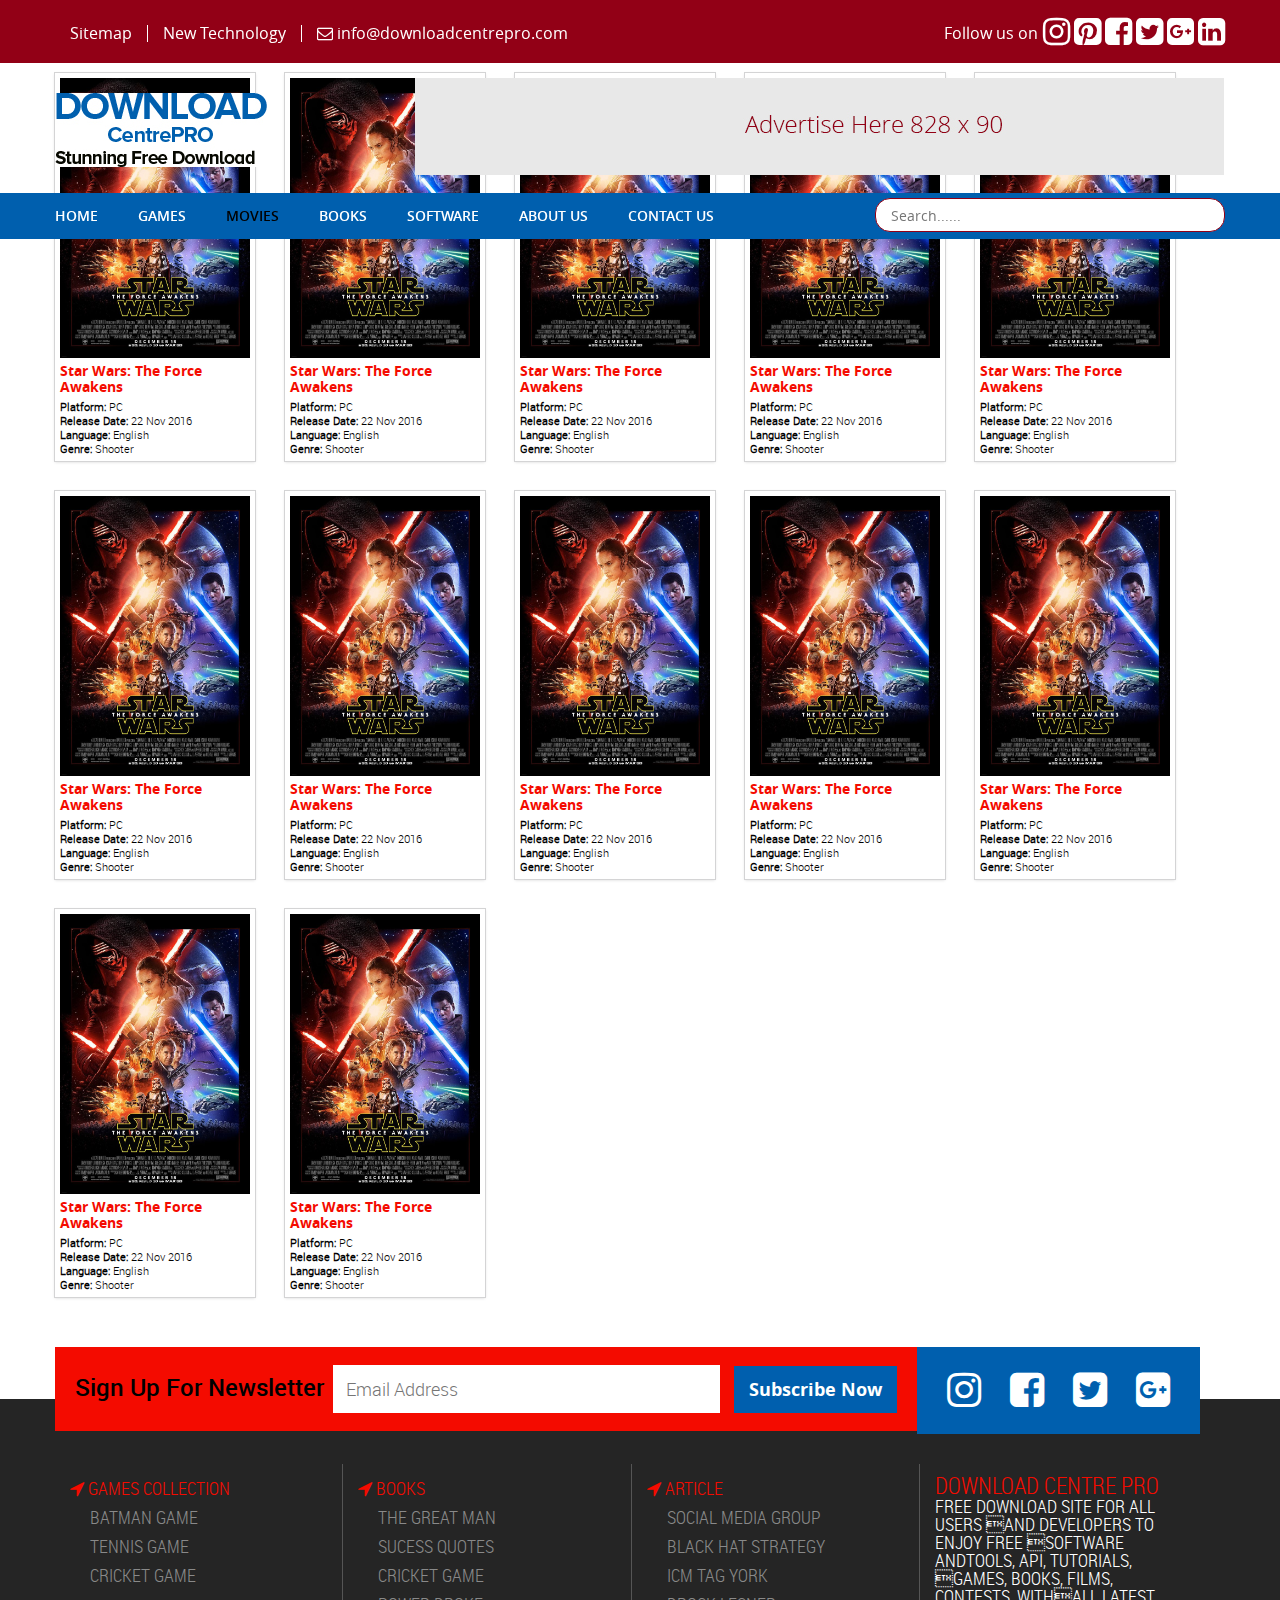
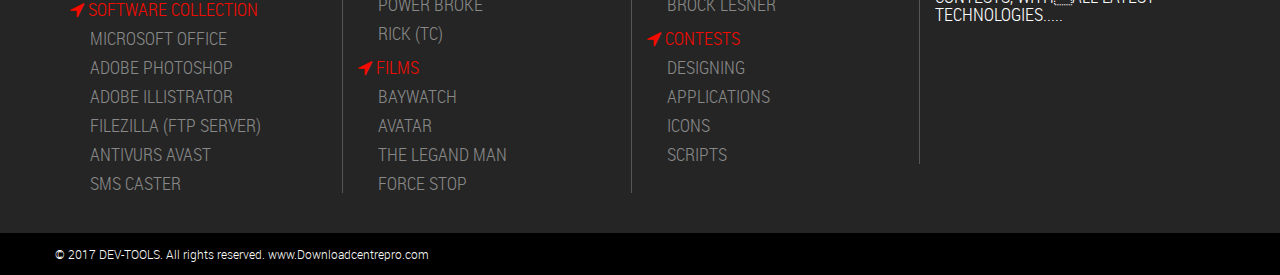
<file: movies.html>
<!doctype html>
<html>
<head>
<meta charset="utf-8">
<title>Download Centre Pro</title>
<link rel="stylesheet" href="https://maxcdn.bootstrapcdn.com/font-awesome/4.5.0/css/font-awesome.min.css">
<link rel="stylesheet" type="text/css" href="style.css">
<link rel="stylesheet" type="text/css" href="css/grid.css">

<link rel="stylesheet" type="text/css" href="css/fwslider.css">
<link rel="stylesheet" type="text/css" href="css/respon.css">
<script type="text/javascript" src="js/fwslidrmini.js"></script>
</head>

<body>

<header>
	<div class="header-top container-fluid">
    <div class="container">
    
    	<div class="section-left">
        	<ul>
            	<li><a href="sitemap.html">Sitemap</a></li>
                <li><a href="#">New Technology</a></li>
                <li><a href="#"><i class="fa fa-envelope-o" aria-hidden="true"></i> info@downloadcentrepro.com</a></li>
            </ul>
        </div>
        
        <div class="section-right">		
        	<div class="soial-icon">
                        <span class="socia-p"><span class="socia-text">Follow us on</span>
                        <a href="#" ><i class="fa fa-instagram" aria-hidden="true"></i></a>
                        <a href="#" ><i class="fa fa-pinterest-square" aria-hidden="true"></i></a>
                        <a href="#" ><i class="fa fa-facebook-square" aria-hidden="true"></i></a>
                        <a href="#" ><i class="fa fa-twitter-square" aria-hidden="true"></i></a>
                        <a href="#" ><i class="fa fa-google-plus-square" aria-hidden="true"></i></a>
                        <a href="#" ><i class="fa fa-linkedin-square" aria-hidden="true"></i></a>

                        </span>
                  
                </div>
        
        </div>
    </div>
    </div>
    
    <div class="header-middle container-fluid">
    <div class="container">
    	<div class="section-left">
        	<div class="logo">
        		<a href="#"><img src="img/logo.jpg" alt="logo"></a>
        	</div>
        </div>
        
        <div class="section-right">
        	<div class="header-ad">
        		<img src="img/header-ad.jpg" alt="ad">
        	</div>
        </div>
    </div>
    </div>
    
    <div class="header-bootom container-fluid">
    <div class="container">
    	<div class="section-left">
    		<nav>
            	<ul>
                	<li><a   href="index.html">Home</a></li>
                      <li><a href="games.html">Games</a></li>
                    <li><a class="active" href="movies.html">Movies </a></li>
                    <li><a href="books.html">Books </a></li>
                    <li><a href="software.html"> software </a></li>
                    <li><a href="about.html">About Us</a></li>
                    <li><a href="contact.html">CONTACT US</a></li>
            	</ul>
            </nav>
        </div>
        
        <div class="section-right">
        	<div class="search-box">
            	<input type="search" placeholder="Search......"/>
            
            </div>
        </div>
    </div>
    </div>


</header>

<div class="all-page container-fluid">
<div class="container">
	<h1>Movies</h1>
    
    <div class="list-of-items">
            	
                <div class="row">
                	<div class="col-md-2">
                		<div class="item">
                        	<div class="item-inner">
                            
                        	<div class="item-img">
                            <a href="single-item.html">
                            	<img src="img/star-wars.jpg" alt="Call of Duty Modern Warfare" title="Call of Duty Modern Warfare"/>
                                </a>
                            </div>
                            <div class="item-info">
                            	<a href="single-item.html"><h1>Star Wars: The Force Awakens</h1></a>
                                <p><b>Platform: </b>PC</p>
                                <p><b>Release Date: </b>22 Nov 2016</p>
                                <p><b>Language:</b> </strong>English</p>
                                <p><b>Genre: </b>Shooter</p>
                                
                            </div>
                        </div>
                        </div>
                    </div>
                    
                    <div class="col-md-2">
                		<div class="item">
                        	<div class="item-inner">
                            
                        	<div class="item-img">
                            <a href="#">
                            	<img src="img/star-wars.jpg" alt="Call of Duty Modern Warfare" title="Call of Duty Modern Warfare"/>
                                </a>
                            </div>
                            <div class="item-info">
                            	<a href="#"><h1>Star Wars: The Force Awakens</h1></a>
                                <p><b>Platform: </b>PC</p>
                                <p><b>Release Date: </b>22 Nov 2016</p>
                                <p><b>Language:</b> </strong>English</p>
                                <p><b>Genre: </b>Shooter</p>
                                
                            </div>
                        </div>
                        </div>
                    </div>
                    
                    <div class="col-md-2">
                		<div class="item">
                        	<div class="item-inner">
                            
                        	<div class="item-img">
                            <a href="#">
                            	<img src="img/star-wars.jpg" alt="Call of Duty Modern Warfare" title="Call of Duty Modern Warfare"/>
                                </a>
                            </div>
                            <div class="item-info">
                            	<a href="#"><h1>Star Wars: The Force Awakens</h1></a>
                                <p><b>Platform: </b>PC</p>
                                <p><b>Release Date: </b>22 Nov 2016</p>
                                <p><b>Language:</b> </strong>English</p>
                                <p><b>Genre: </b>Shooter</p>
                                
                            </div>
                        </div>
                        </div>
                    </div>
                    
                    <div class="col-md-2">
                		<div class="item">
                        	<div class="item-inner">
                            
                        	<div class="item-img">
                            <a href="#">
                            	<img src="img/star-wars.jpg" alt="Call of Duty Modern Warfare" title="Call of Duty Modern Warfare"/>
                                </a>
                            </div>
                            <div class="item-info">
                            	<a href="#"><h1>Star Wars: The Force Awakens</h1></a>
                                <p><b>Platform: </b>PC</p>
                                <p><b>Release Date: </b>22 Nov 2016</p>
                                <p><b>Language:</b> </strong>English</p>
                                <p><b>Genre: </b>Shooter</p>
                                
                            </div>
                        </div>
                        </div>
                    </div>
                    
                    <div class="col-md-2">
                		<div class="item">
                        	<div class="item-inner">
                            
                        	<div class="item-img">
                            <a href="#">
                            	<img src="img/star-wars.jpg" alt="Call of Duty Modern Warfare" title="Call of Duty Modern Warfare"/>
                                </a>
                            </div>
                            <div class="item-info">
                            	<a href="#"><h1>Star Wars: The Force Awakens</h1></a>
                                <p><b>Platform: </b>PC</p>
                                <p><b>Release Date: </b>22 Nov 2016</p>
                                <p><b>Language:</b> </strong>English</p>
                                <p><b>Genre: </b>Shooter</p>
                                
                            </div>
                        </div>
                        </div>
                    </div>
                    
                    <div class="col-md-2">
                		<div class="item">
                        	<div class="item-inner">
                            
                        	<div class="item-img">
                            <a href="#">
                            	<img src="img/star-wars.jpg" alt="Call of Duty Modern Warfare" title="Call of Duty Modern Warfare"/>
                                </a>
                            </div>
                            <div class="item-info">
                            	<a href="#"><h1>Star Wars: The Force Awakens</h1></a>
                                <p><b>Platform: </b>PC</p>
                                <p><b>Release Date: </b>22 Nov 2016</p>
                                <p><b>Language:</b> </strong>English</p>
                                <p><b>Genre: </b>Shooter</p>
                                
                            </div>
                        </div>
                        </div>
                    </div>
                    
                    <div class="col-md-2">
                		<div class="item">
                        	<div class="item-inner">
                            
                        	<div class="item-img">
                            <a href="#">
                            	<img src="img/star-wars.jpg" alt="Call of Duty Modern Warfare" title="Call of Duty Modern Warfare"/>
                                </a>
                            </div>
                            <div class="item-info">
                            	<a href="#"><h1>Star Wars: The Force Awakens</h1></a>
                                <p><b>Platform: </b>PC</p>
                                <p><b>Release Date: </b>22 Nov 2016</p>
                                <p><b>Language:</b> </strong>English</p>
                                <p><b>Genre: </b>Shooter</p>
                                
                            </div>
                        </div>
                        </div>
                    </div>
                    
                    <div class="col-md-2">
                		<div class="item">
                        	<div class="item-inner">
                            
                        	<div class="item-img">
                            <a href="#">
                            	<img src="img/star-wars.jpg" alt="Call of Duty Modern Warfare" title="Call of Duty Modern Warfare"/>
                                </a>
                            </div>
                            <div class="item-info">
                            	<a href="#"><h1>Star Wars: The Force Awakens</h1></a>
                                <p><b>Platform: </b>PC</p>
                                <p><b>Release Date: </b>22 Nov 2016</p>
                                <p><b>Language:</b> </strong>English</p>
                                <p><b>Genre: </b>Shooter</p>
                                
                            </div>
                        </div>
                        </div>
                    </div>
                    
                    <div class="col-md-2">
                		<div class="item">
                        	<div class="item-inner">
                            
                        	<div class="item-img">
                            <a href="#">
                            	<img src="img/star-wars.jpg" alt="Call of Duty Modern Warfare" title="Call of Duty Modern Warfare"/>
                                </a>
                            </div>
                            <div class="item-info">
                            	<a href="#"><h1>Star Wars: The Force Awakens</h1></a>
                                <p><b>Platform: </b>PC</p>
                                <p><b>Release Date: </b>22 Nov 2016</p>
                                <p><b>Language:</b> </strong>English</p>
                                <p><b>Genre: </b>Shooter</p>
                                
                            </div>
                        </div>
                        </div>
                    </div>
                    
                    <div class="col-md-2">
                		<div class="item">
                        	<div class="item-inner">
                            
                        	<div class="item-img">
                            <a href="#">
                            	<img src="img/star-wars.jpg" alt="Call of Duty Modern Warfare" title="Call of Duty Modern Warfare"/>
                                </a>
                            </div>
                            <div class="item-info">
                            	<a href="#"><h1>Star Wars: The Force Awakens</h1></a>
                                <p><b>Platform: </b>PC</p>
                                <p><b>Release Date: </b>22 Nov 2016</p>
                                <p><b>Language:</b> </strong>English</p>
                                <p><b>Genre: </b>Shooter</p>
                                
                            </div>
                        </div>
                        </div>
                    </div>
                    
                    <div class="col-md-2">
                		<div class="item">
                        	<div class="item-inner">
                            
                        	<div class="item-img">
                            <a href="#">
                            	<img src="img/star-wars.jpg" alt="Call of Duty Modern Warfare" title="Call of Duty Modern Warfare"/>
                                </a>
                            </div>
                            <div class="item-info">
                            	<a href="#"><h1>Star Wars: The Force Awakens</h1></a>
                                <p><b>Platform: </b>PC</p>
                                <p><b>Release Date: </b>22 Nov 2016</p>
                                <p><b>Language:</b> </strong>English</p>
                                <p><b>Genre: </b>Shooter</p>
                                
                            </div>
                        </div>
                        </div>
                    </div>
                    
                    <div class="col-md-2">
                		<div class="item">
                        	<div class="item-inner">
                            
                        	<div class="item-img">
                            <a href="#">
                            	<img src="img/star-wars.jpg" alt="Call of Duty Modern Warfare" title="Call of Duty Modern Warfare"/>
                                </a>
                            </div>
                            <div class="item-info">
                            	<a href="#"><h1>Star Wars: The Force Awakens</h1></a>
                                <p><b>Platform: </b>PC</p>
                                <p><b>Release Date: </b>22 Nov 2016</p>
                                <p><b>Language:</b> </strong>English</p>
                                <p><b>Genre: </b>Shooter</p>
                                
                            </div>
                        </div>
                        </div>
                    </div>
                    
                    
                    
                    
                
                </div>
            
            
            </div>
    
</div>
</div>


<footer>
	<div class="news-letter container-fluid">
    	<div class="container">
        	<div class="section-left">
            	<span>Sign Up For Newsletter</span>
                <input class="email" type="email" placeholder="Email Address">
                <input class="btn" type="submit" value="Subscribe Now"> 
            
            </div>
        	<div class="section-right">
            	<div class="soial-icon">
                        <span class="socia-p"><span class="socia-text"></span>
                        <a href="#" ><i class="fa fa-instagram" aria-hidden="true"></i></a>
                        <a href="#" ><i class="fa fa-facebook-square" aria-hidden="true"></i></a>
                        <a href="#" ><i class="fa fa-twitter-square" aria-hidden="true"></i></a>
                        <a href="#" ><i class="fa fa-google-plus-square" aria-hidden="true"></i></a>
                        </span>
                  
                </div>
            </div>
    	</div>
    </div>

	<div class="footer-top container-fluid">
    	<div class="container">
        
    		<div class="col-md-3">
            	<span><i class="fa fa-location-arrow" aria-hidden="true"></i> GAMES COLLECTION</span>
            	<ul>
            		<li><a href="#">BATMAN GAME</a></li>
                    <li><a href="#"> TENNIS GAME</a></li>
                    <li><a href="#">CRICKET GAME</a></li>
                </ul>
                
                <span><i class="fa fa-location-arrow" aria-hidden="true"></i> SOFTWARE COLLECTION</span>
                <ul>
            		<li><a href="#">MICROSOFT OFFICE</a></li>
                    <li><a href="#">ADOBE PHOTOSHOP</a></li>
                    <li><a href="#">ADOBE ILLISTRATOR</a></li>
                    <li><a href="#">FILEZILLA (FTP SERVER)</a></li>
                    <li><a href="#">ANTIVURS AVAST</a></li>
                    <li><a href="#">SMS CASTER</a></li>
                </ul>
            </div>
            <div class="col-md-3">
            	<span><i class="fa fa-location-arrow" aria-hidden="true"></i> BOOKS</span>
            	<ul>
            		<li><a href="#">THE GREAT MAN</a></li>
                    <li><a href="#">SUCESS QUOTES</a></li>
                    <li><a href="#">CRICKET GAME</a></li>
                    <li><a href="#">POWER BROKE</a></li>
                    <li><a href="#">RICK (TC)</a></li>
                </ul>
                
                <span><i class="fa fa-location-arrow" aria-hidden="true"></i>   FILMS</span>
                <ul>
            		<li><a href="#">BAYWATCH</a></li>
                    <li><a href="#">AVATAR</a></li>
                    <li><a href="#">THE LEGAND MAN</a></li>
                    <li><a href="#">FORCE STOP</a></li>
                </ul>
            
            </div>
            <div class="col-md-3">
            
            	<span><i class="fa fa-location-arrow" aria-hidden="true"></i> ARTICLE</span>
            	<ul>
            		<li><a href="#">SOCIAL MEDIA GROUP</a></li>
                    <li><a href="#">BLACK HAT STRATEGY</a></li>
                    <li><a href="#">ICM TAG YORK</a></li>
                    <li><a href="#">BROCK LESNER</a></li>
                </ul>
                
                <span><i class="fa fa-location-arrow" aria-hidden="true"></i>  CONTESTS</span>
                <ul>
            		<li><a href="#">DESIGNING</a></li>
                    <li><a href="#">APPLICATIONS</a></li>
                    <li><a href="#">ICONS</a></li>
                    <li><a href="#">SCRIPTS</a></li>
                </ul>
            
            </div>
            <div class="col-md-3">
            	<h2>Download centre pro</h2>
            	<p>FREE DOWNLOAD SITE FOR ALL USERS AND DEVELOPERS TO ENJOY FREE SOFTWARE ANDTOOLS, API, TUTORIALS, GAMES, BOOKS, FILMS, CONTESTS, WITHALL LATEST TECHNOLOGIES.....</p>
            </div>
            
    	</div>
    </div>

	<div class="footer-copyright container-fluid">
    	<div class="container">
        	<p>© 2017 DEV-TOOLS. All rights reserved. www.Downloadcentrepro.com</p>
            
    	</div>
    </div>

</footer>

</body>
</html>
</file>
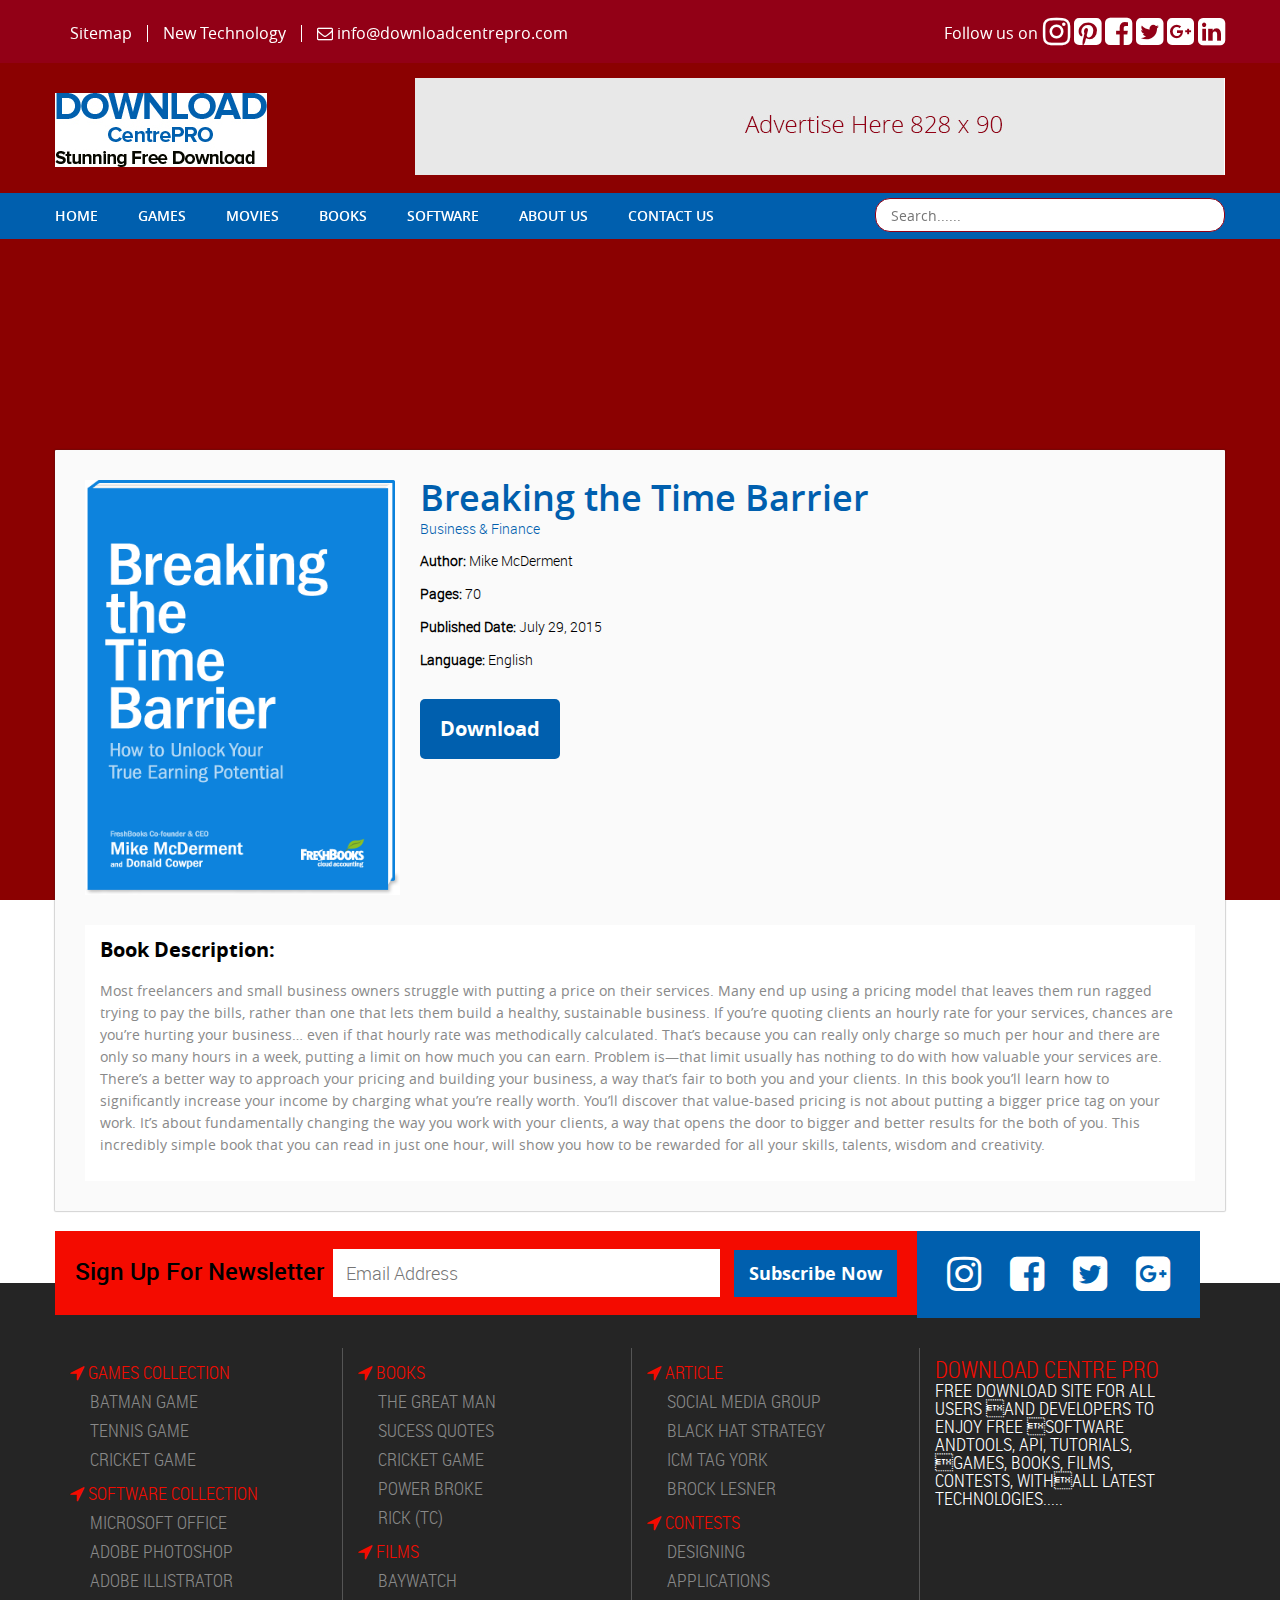
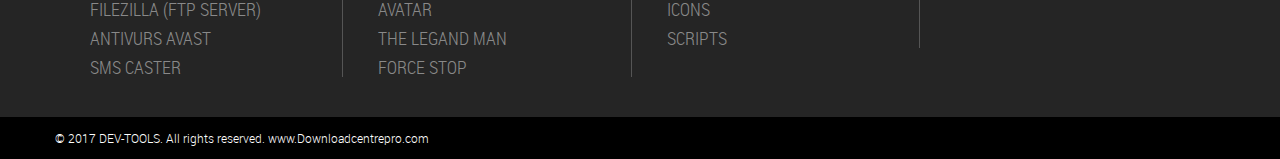
<file: single-item-book.html>
<!doctype html>
<html>
<head>
<meta charset="utf-8">
<title>Download Centre Pro</title>
<link rel="stylesheet" href="https://maxcdn.bootstrapcdn.com/font-awesome/4.5.0/css/font-awesome.min.css">
<link rel="stylesheet" type="text/css" href="style.css">
<link rel="stylesheet" type="text/css" href="css/grid.css">

<link rel="stylesheet" type="text/css" href="css/fwslider.css">
<link rel="stylesheet" type="text/css" href="css/respon.css">
<script type="text/javascript" src="js/fwslidrmini.js"></script>

<script type="text/javascript">
$(window).scroll(function(){

  // Add parallax scrolling to all images in .paralax-image container
  $('.parallax-image').each(function(){
    // only put top value if the window scroll has gone beyond the top of the image
    if ($(this).offset().top < $(window).scrollTop()) {
      // Get ammount of pixels the image is above the top of the window
      var difference = $(window).scrollTop() - $(this).offset().top;
      // Top value of image is set to half the amount scrolled
      // (this gives the illusion of the image scrolling slower than the rest of the page)
      var half = (difference / 2) + 'px';

      $(this).find('img').css('top', half);
    } else {
      // if image is below the top of the window set top to 0
      $(this).find('img').css('top', '0');
    }
  });

});
</script>



</head>

<body>

<header>
	<div class="header-top container-fluid">
    <div class="container">
    
    	<div class="section-left">
        	<ul>
            	<li><a href="#">Sitemap</a></li>
                <li><a href="#">New Technology</a></li>
                <li><a href="#"><i class="fa fa-envelope-o" aria-hidden="true"></i> info@downloadcentrepro.com</a></li>
            </ul>
        </div>
        
        <div class="section-right">		
        	<div class="soial-icon">
                        <span class="socia-p"><span class="socia-text">Follow us on</span>
                        <a href="#" ><i class="fa fa-instagram" aria-hidden="true"></i></a>
                        <a href="#" ><i class="fa fa-pinterest-square" aria-hidden="true"></i></a>
                        <a href="#" ><i class="fa fa-facebook-square" aria-hidden="true"></i></a>
                        <a href="#" ><i class="fa fa-twitter-square" aria-hidden="true"></i></a>
                        <a href="#" ><i class="fa fa-google-plus-square" aria-hidden="true"></i></a>
                        <a href="#" ><i class="fa fa-linkedin-square" aria-hidden="true"></i></a>

                        </span>
                  
                </div>
        
        </div>
    </div>
    </div>
    
    <div class="header-middle container-fluid">
    <div class="container">
    	<div class="section-left">
        	<div class="logo">
        		<img src="img/logo.jpg" alt="logo">
        	</div>
        </div>
        
        <div class="section-right">
        	<div class="header-ad">
        		<img src="img/header-ad.jpg" alt="ad">
        	</div>
        </div>
    </div>
    </div>
    
    <div class="header-bootom container-fluid">
    <div class="container">
    	<div class="section-left">
    		<nav>
            	<ul>
                	<li><a   href="index.html">Home</a></li>
                    <li><a href="#">Games</a></li>
                    <li><a href="#">Movies </a></li>
                    <li><a href="#">Books </a></li>
                    <li><a href="#"> software </a></li>
                    <li><a href="about.html">About Us</a></li>
                    <li><a  href="contact.html">CONTACT US</a></li>
            	</ul>
            </nav>
        </div>
        
        <div class="section-right">
        	<div class="search-box">
            	<input type="search" placeholder="Search......"/>
            
            </div>
        </div>
    </div>
    </div>


</header>

<div class="single-item-page ">
<div class="poster parallax-image">
	<img src="img/books-poster.jpg" alt="poster">
</div>
<div class="container">
		<div class="single-item">
        	<div class="single-item-inner">
        		<div class="detail">
        			<div class="section-left">
                    	
                        <div class="cover-img">
                        	<img src="img/book-cover.jpg" alt="cover"/>
                        </div>
                    
                    </div>
                    <div class="section-right">
                		<h1>Breaking the Time Barrier</h1>
                        
                        <ul>
                        	
                            <li><a href="#">Business & Finance</a></li>
                            
                        </ul>
                    
                    <div class="clear"></div>
                    
                    <p><span>Author: </span>Mike McDerment</p>
                    <p><span>Pages: </span> 70</p>
                    <p><span>Published Date: </span> 	July 29, 2015</p>
                    <p><span>Language: </span> English</p>
                   
                    
                    <div class="buttons">
                	<ul>
                		
                        <li><a href="#">Download</a></li>
                    </ul>
                    
                    <!-- The Modal trailer -->
                        <div id="myModal" class="modal">
                        
                          <!-- Modal content -->
                          <div class="modal-content">
                            <span class="close">&times;</span>
                            <div class="iframe embed-container">
                            
                           <iframe src="https://www.youtube.com/embed/A2xM2F9cfnI" frameborder="0" allowfullscreen></iframe>
                            
                            </div>
                          </div>
                        
                        </div>
                        
                        <!-- The Modal trailer end -->
                        
                          <!-- The Modal movie -->
                        <div id="myModal-1" class="modal1">
                        
                          <!-- Modal content -->
                          <div class="modal-content">
                            <span class="close1">&times;</span>
                            <div class="iframe embed-container">
                            
                            <iframe id="iframe-embed" scrolling="no" src="https://streamango.com/embed/atpcdosprdmampcf/Star_Wars_Episode_VII_The_Force_Awakens_2015_720p_BluRay_mp4" allowfullscreen="true" webkitallowfullscreen="true" mozallowfullscreen="true"  frameborder="0"></iframe>
                            
                            
                            </div>
                          </div>
                        
                        </div>
                        
                        <!-- The Modal movie end -->
                        
                        
                </div>
                  
                    </div>
                </div>
                
                <div class="clear"></div>
                
                <div class="dec">
                	<h1>Book Description:</h1>
       
                	<p>Most freelancers and small business owners struggle with putting a price on their services. Many end up using a pricing model that leaves them run ragged trying to pay the bills, rather than one that lets them build a healthy, sustainable business.

If you’re quoting clients an hourly rate for your services, chances are you’re hurting your business… even if that hourly rate was methodically calculated. That’s because you can really only charge so much per hour and there are only so many hours in a week, putting a limit on how much you can earn. Problem is—that limit usually has nothing to do with how valuable your services are.

There’s a better way to approach your pricing and building your business, a way that’s fair to both you and your clients. In this book you’ll learn how to significantly increase your income by charging what you’re really worth. You’ll discover that value-based pricing is not about putting a bigger price tag on your work. It’s about fundamentally changing the way you work with your clients, a way that opens the door to bigger and better results for the both of you.

This incredibly simple book that you can read in just one hour, will show you how to be rewarded for all your skills, talents, wisdom and creativity.</p>
                    
                    
                    
                </div>
                	
                
        	</div>
        </div>
    
</div>
</div>


<footer>
	<div class="news-letter container-fluid">
    	<div class="container">
        	<div class="section-left">
            	<span>Sign Up For Newsletter</span>
                <input class="email" type="email" placeholder="Email Address">
                <input class="btn" type="submit" value="Subscribe Now"> 
            
            </div>
        	<div class="section-right">
            	<div class="soial-icon">
                        <span class="socia-p"><span class="socia-text"></span>
                        <a href="#" ><i class="fa fa-instagram" aria-hidden="true"></i></a>
                        <a href="#" ><i class="fa fa-facebook-square" aria-hidden="true"></i></a>
                        <a href="#" ><i class="fa fa-twitter-square" aria-hidden="true"></i></a>
                        <a href="#" ><i class="fa fa-google-plus-square" aria-hidden="true"></i></a>
                        </span>
                  
                </div>
            </div>
    	</div>
    </div>

	<div class="footer-top container-fluid">
    	<div class="container">
        
    		<div class="col-md-3">
            	<span><i class="fa fa-location-arrow" aria-hidden="true"></i> GAMES COLLECTION</span>
            	<ul>
            		<li><a href="#">BATMAN GAME</a></li>
                    <li><a href="#"> TENNIS GAME</a></li>
                    <li><a href="#">CRICKET GAME</a></li>
                </ul>
                
                <span><i class="fa fa-location-arrow" aria-hidden="true"></i> SOFTWARE COLLECTION</span>
                <ul>
            		<li><a href="#">MICROSOFT OFFICE</a></li>
                    <li><a href="#">ADOBE PHOTOSHOP</a></li>
                    <li><a href="#">ADOBE ILLISTRATOR</a></li>
                    <li><a href="#">FILEZILLA (FTP SERVER)</a></li>
                    <li><a href="#">ANTIVURS AVAST</a></li>
                    <li><a href="#">SMS CASTER</a></li>
                </ul>
            </div>
            <div class="col-md-3">
            	<span><i class="fa fa-location-arrow" aria-hidden="true"></i> BOOKS</span>
            	<ul>
            		<li><a href="#">THE GREAT MAN</a></li>
                    <li><a href="#">SUCESS QUOTES</a></li>
                    <li><a href="#">CRICKET GAME</a></li>
                    <li><a href="#">POWER BROKE</a></li>
                    <li><a href="#">RICK (TC)</a></li>
                </ul>
                
                <span><i class="fa fa-location-arrow" aria-hidden="true"></i>   FILMS</span>
                <ul>
            		<li><a href="#">BAYWATCH</a></li>
                    <li><a href="#">AVATAR</a></li>
                    <li><a href="#">THE LEGAND MAN</a></li>
                    <li><a href="#">FORCE STOP</a></li>
                </ul>
            
            </div>
            <div class="col-md-3">
            
            	<span><i class="fa fa-location-arrow" aria-hidden="true"></i> ARTICLE</span>
            	<ul>
            		<li><a href="#">SOCIAL MEDIA GROUP</a></li>
                    <li><a href="#">BLACK HAT STRATEGY</a></li>
                    <li><a href="#">ICM TAG YORK</a></li>
                    <li><a href="#">BROCK LESNER</a></li>
                </ul>
                
                <span><i class="fa fa-location-arrow" aria-hidden="true"></i>  CONTESTS</span>
                <ul>
            		<li><a href="#">DESIGNING</a></li>
                    <li><a href="#">APPLICATIONS</a></li>
                    <li><a href="#">ICONS</a></li>
                    <li><a href="#">SCRIPTS</a></li>
                </ul>
            
            </div>
            <div class="col-md-3">
            	<h2>Download centre pro</h2>
            	<p>FREE DOWNLOAD SITE FOR ALL USERS AND DEVELOPERS TO ENJOY FREE SOFTWARE ANDTOOLS, API, TUTORIALS, GAMES, BOOKS, FILMS, CONTESTS, WITHALL LATEST TECHNOLOGIES.....</p>
            </div>
            
    	</div>
    </div>

	<div class="footer-copyright container-fluid">
    	<div class="container">
        	<p>© 2017 DEV-TOOLS. All rights reserved. www.Downloadcentrepro.com</p>
            
    	</div>
    </div>

</footer>


<script>
// Get the modal
var modal = document.getElementById('myModal');

// Get the button that opens the modal
var btn = document.getElementById("myBtn");

// Get the <span> element that closes the modal
var span = document.getElementsByClassName("close")[0];

// When the user clicks the button, open the modal 
btn.onclick = function() {
    modal.style.display = "block";
}

// When the user clicks on <span> (x), close the modal
span.onclick = function() {
    modal.style.display = "none";
}

// When the user clicks anywhere outside of the modal, close it
window.onclick = function(event) {
    if (event.target == modal) {
        modal.style.display = "none";
    }
}
</script>


<script>
// Get the modal
var modal1 = document.getElementById('myModal-1');

// Get the button that opens the modal
var btn1 = document.getElementById("myBtn-1");

// Get the <span> element that closes the modal
var span1 = document.getElementsByClassName("close1")[0];

// When the user clicks the button, open the modal 
btn1.onclick = function() {
    modal1.style.display = "block";
}

// When the user clicks on <span> (x), close the modal
span1.onclick = function() {
    modal1.style.display = "none";
}

// When the user clicks anywhere outside of the modal, close it
window.onclick = function(event) {
    if (event.target == modal1) {
        modal1.style.display = "none";
    }
}
</script>
</body>
</html>
</file>
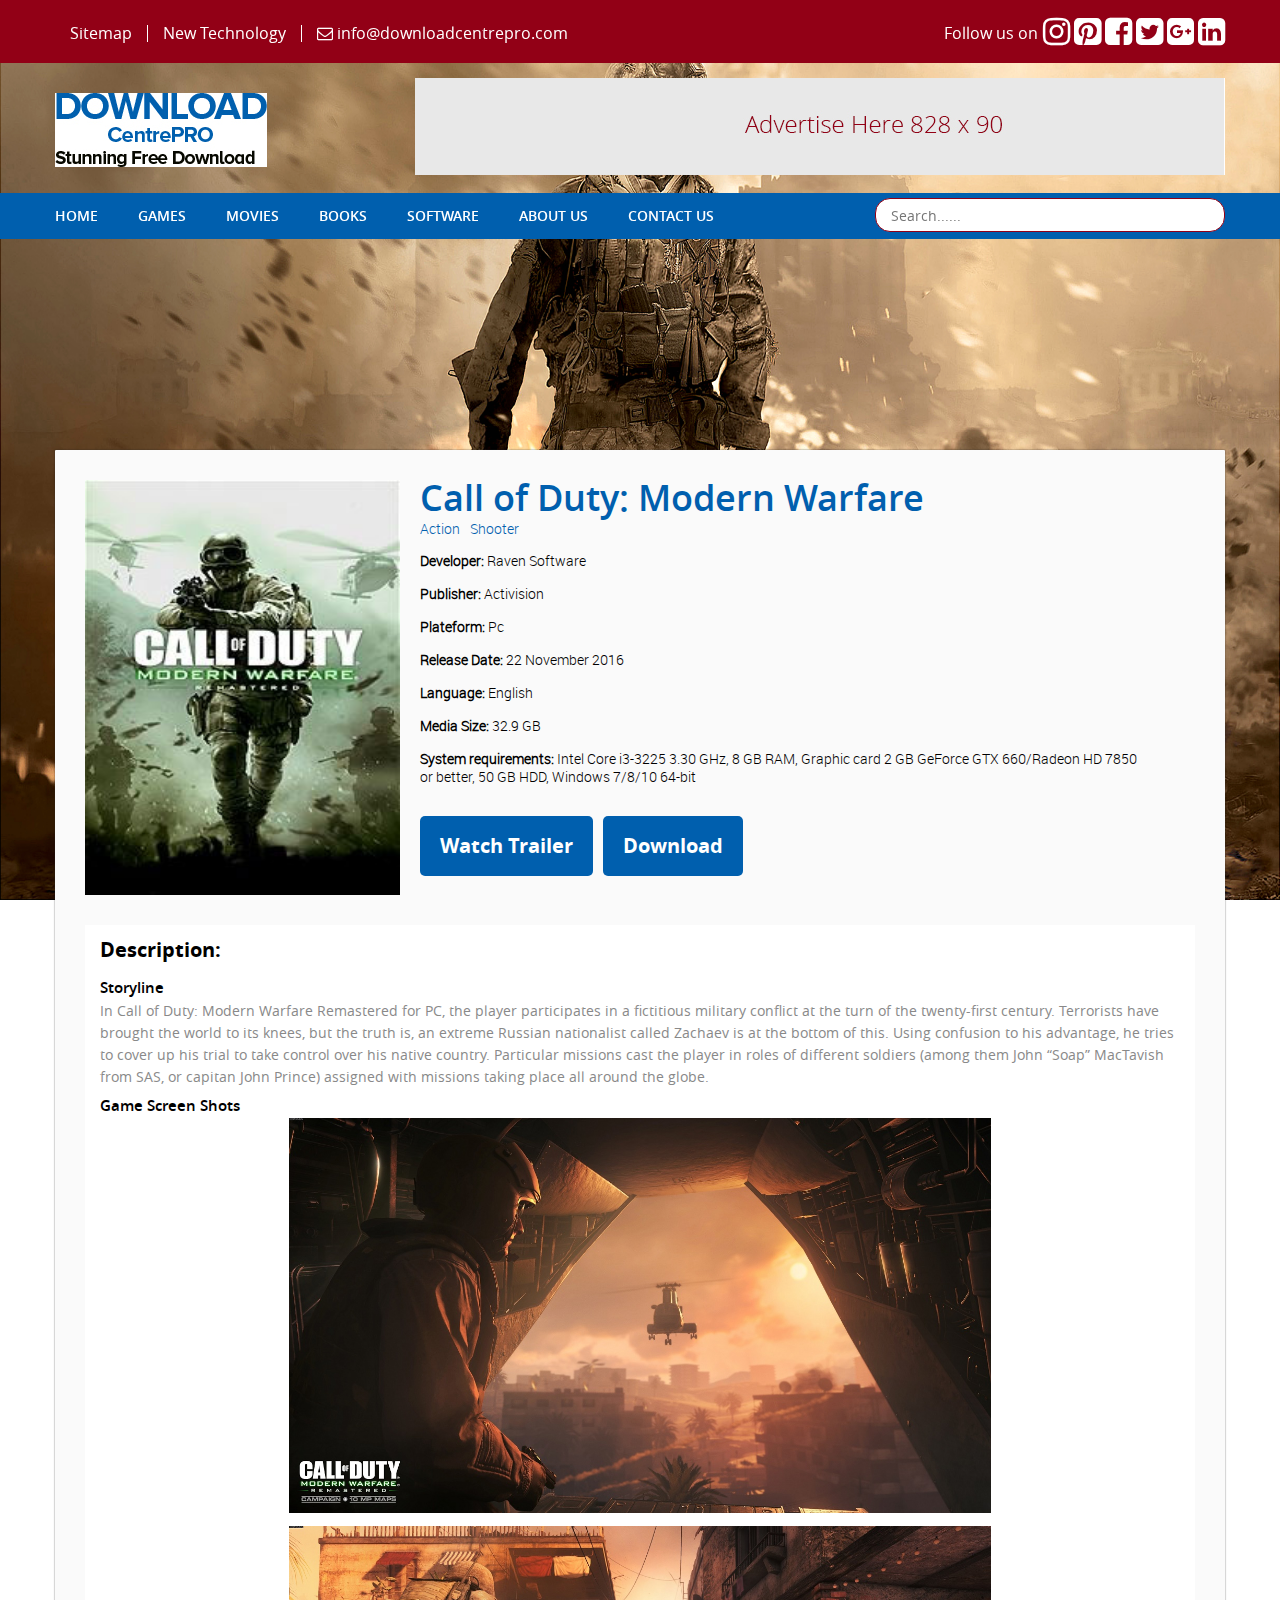
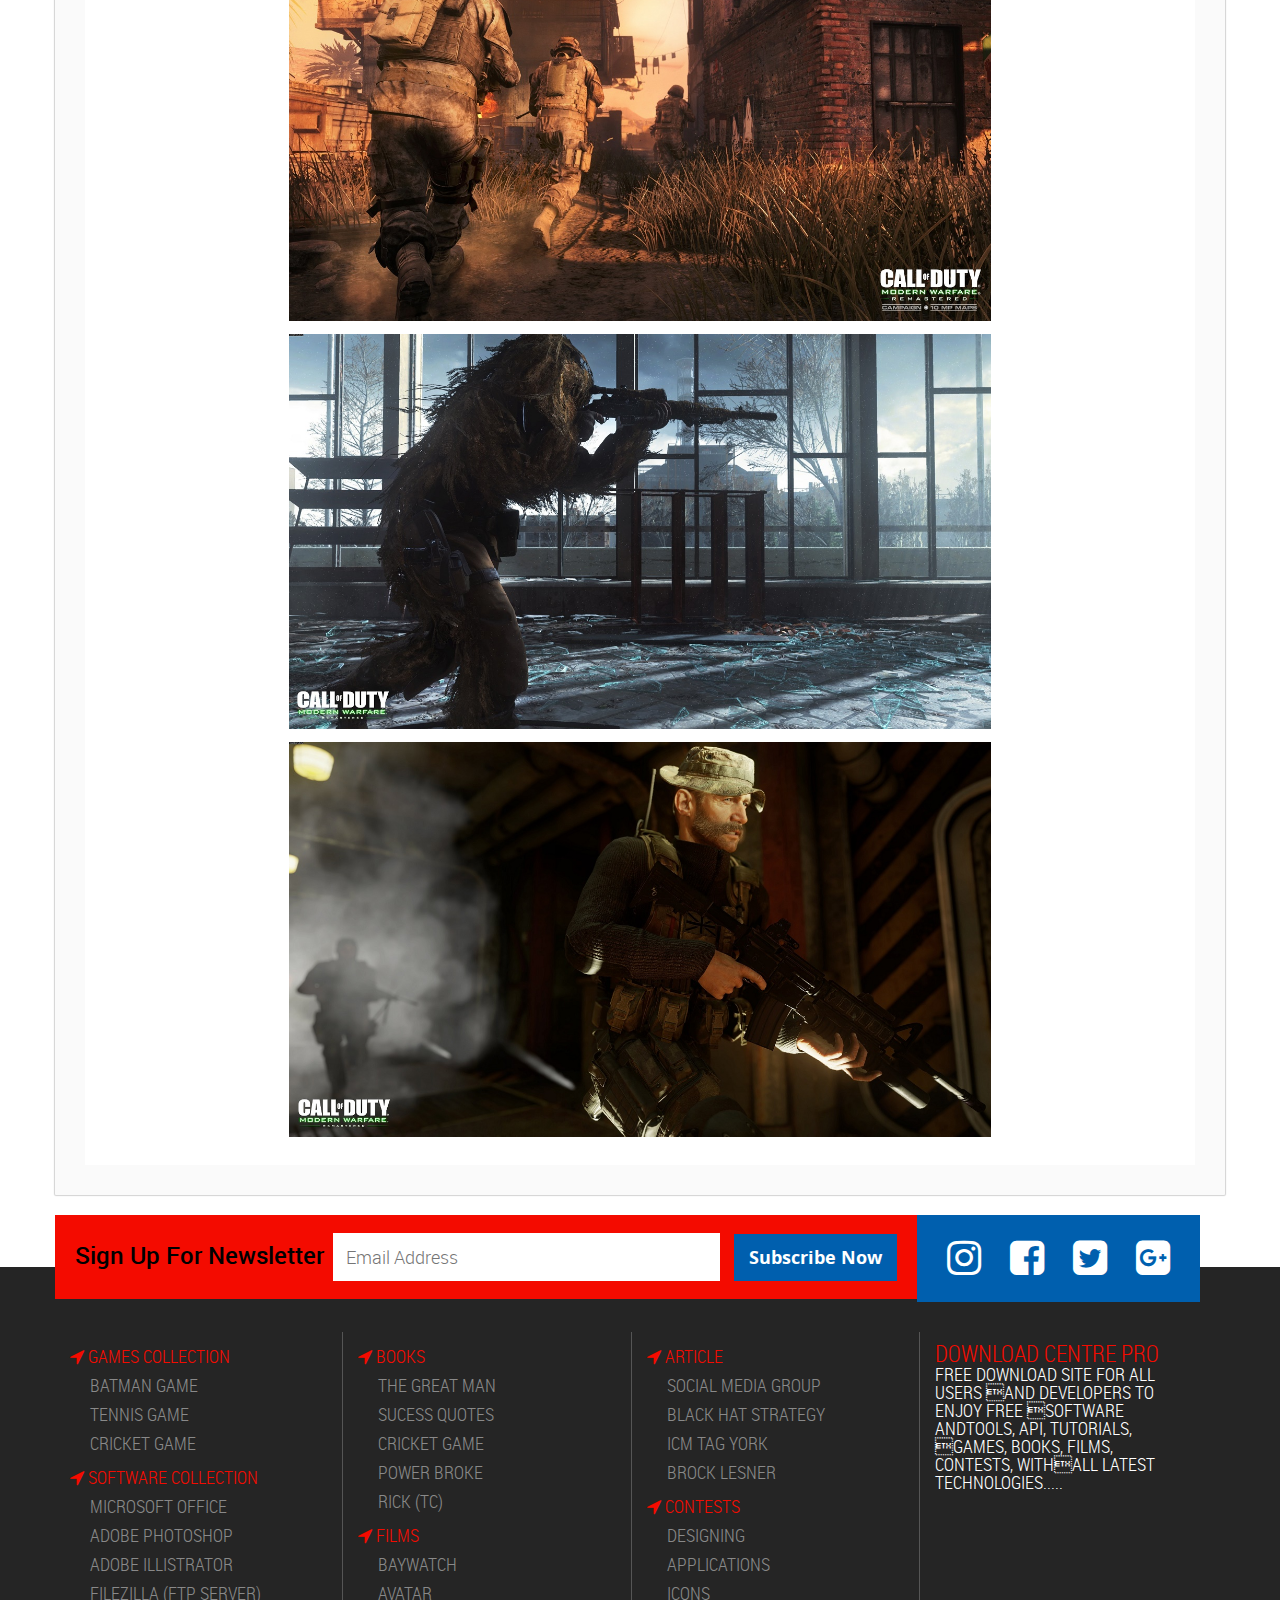
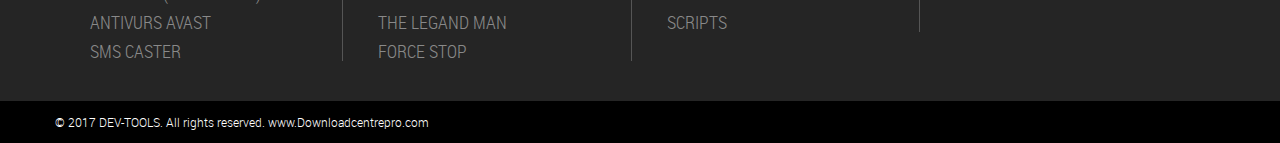
<file: single-item-game.html>
<!doctype html>
<html>
<head>
<meta charset="utf-8">
<title>Download Centre Pro</title>
<link rel="stylesheet" href="https://maxcdn.bootstrapcdn.com/font-awesome/4.5.0/css/font-awesome.min.css">
<link rel="stylesheet" type="text/css" href="style.css">
<link rel="stylesheet" type="text/css" href="css/grid.css">

<link rel="stylesheet" type="text/css" href="css/fwslider.css">
<link rel="stylesheet" type="text/css" href="css/respon.css">
<script type="text/javascript" src="js/fwslidrmini.js"></script>

<script type="text/javascript">
$(window).scroll(function(){

  // Add parallax scrolling to all images in .paralax-image container
  $('.parallax-image').each(function(){
    // only put top value if the window scroll has gone beyond the top of the image
    if ($(this).offset().top < $(window).scrollTop()) {
      // Get ammount of pixels the image is above the top of the window
      var difference = $(window).scrollTop() - $(this).offset().top;
      // Top value of image is set to half the amount scrolled
      // (this gives the illusion of the image scrolling slower than the rest of the page)
      var half = (difference / 2) + 'px';

      $(this).find('img').css('top', half);
    } else {
      // if image is below the top of the window set top to 0
      $(this).find('img').css('top', '0');
    }
  });

});
</script>



</head>

<body>

<header>
	<div class="header-top container-fluid">
    <div class="container">
    
    	<div class="section-left">
        	<ul>
            	<li><a href="#">Sitemap</a></li>
                <li><a href="#">New Technology</a></li>
                <li><a href="#"><i class="fa fa-envelope-o" aria-hidden="true"></i> info@downloadcentrepro.com</a></li>
            </ul>
        </div>
        
        <div class="section-right">		
        	<div class="soial-icon">
                        <span class="socia-p"><span class="socia-text">Follow us on</span>
                        <a href="#" ><i class="fa fa-instagram" aria-hidden="true"></i></a>
                        <a href="#" ><i class="fa fa-pinterest-square" aria-hidden="true"></i></a>
                        <a href="#" ><i class="fa fa-facebook-square" aria-hidden="true"></i></a>
                        <a href="#" ><i class="fa fa-twitter-square" aria-hidden="true"></i></a>
                        <a href="#" ><i class="fa fa-google-plus-square" aria-hidden="true"></i></a>
                        <a href="#" ><i class="fa fa-linkedin-square" aria-hidden="true"></i></a>

                        </span>
                  
                </div>
        
        </div>
    </div>
    </div>
    
    <div class="header-middle container-fluid">
    <div class="container">
    	<div class="section-left">
        	<div class="logo">
        		<img src="img/logo.jpg" alt="logo">
        	</div>
        </div>
        
        <div class="section-right">
        	<div class="header-ad">
        		<img src="img/header-ad.jpg" alt="ad">
        	</div>
        </div>
    </div>
    </div>
    
    <div class="header-bootom container-fluid">
    <div class="container">
    	<div class="section-left">
    		<nav>
            	<ul>
                	<li><a   href="index.html">Home</a></li>
                    <li><a href="#">Games</a></li>
                    <li><a href="#">Movies </a></li>
                    <li><a href="#">Books </a></li>
                    <li><a href="#"> software </a></li>
                    <li><a href="about.html">About Us</a></li>
                    <li><a  href="contact.html">CONTACT US</a></li>
            	</ul>
            </nav>
        </div>
        
        <div class="section-right">
        	<div class="search-box">
            	<input type="search" placeholder="Search......"/>
            
            </div>
        </div>
    </div>
    </div>


</header>

<div class="single-item-page ">
<div class="poster parallax-image">
	<img src="img/call-of-duty-wallpaper.jpg" alt="poster">
</div>
<div class="container">
		<div class="single-item">
        	<div class="single-item-inner">
        		<div class="detail">
        			<div class="section-left">
                    	
                        <div class="cover-img">
                        	<img src="img/Call-of-Duty-Modern-Warfare.jpg" alt="cover"/>
                        </div>
                    
                    </div>
                    <div class="section-right">
                		<h1>Call of Duty: Modern Warfare</h1>
                        
                        <ul>
                        	<li><a href="#">Action </a></li>
                            <li><a href="#">Shooter </a></li>
                            
                        </ul>
                    
                    <div class="clear"></div>
                    
                    <p><span>Developer: </span> Raven Software</p>
                    <p><span>Publisher: </span>  Activision</p>
                    <p><span>Plateform: </span>  Pc</p>
                    <p><span>Release Date: </span> 	22 November 2016</p>
                    <p><span>Language: </span>English</p>
                    <p><span>Media Size: </span>32.9 GB</p>
                    <p><span>System requirements: </span>Intel Core i3-3225 3.30 GHz, 8 GB RAM, Graphic card 2 GB GeForce GTX 660/Radeon HD 7850 or better, 50 GB HDD, Windows 7/8/10 64-bit</p>
                    
                    <div class="buttons">
                	<ul>
                		<li><a id="myBtn" href="#">Watch Trailer</a></li>
                        <li><a href="#">Download</a></li>
                    </ul>
                    
                    <!-- The Modal trailer -->
                        <div id="myModal" class="modal">
                        
                          <!-- Modal content -->
                          <div class="modal-content">
                            <span class="close">&times;</span>
                            <div class="iframe embed-container">
                            
                           <iframe src="https://www.youtube.com/embed/A2xM2F9cfnI" frameborder="0" allowfullscreen></iframe>
                            
                            </div>
                          </div>
                        
                        </div>
                        
                        <!-- The Modal trailer end -->
                        
                          <!-- The Modal movie -->
                        <div id="myModal-1" class="modal1">
                        
                          <!-- Modal content -->
                          <div class="modal-content">
                            <span class="close1">&times;</span>
                            <div class="iframe embed-container">
                            
                            <iframe id="iframe-embed" scrolling="no" src="https://streamango.com/embed/atpcdosprdmampcf/Star_Wars_Episode_VII_The_Force_Awakens_2015_720p_BluRay_mp4" allowfullscreen="true" webkitallowfullscreen="true" mozallowfullscreen="true"  frameborder="0"></iframe>
                            
                            
                            </div>
                          </div>
                        
                        </div>
                        
                        <!-- The Modal movie end -->
                        
                        
                </div>
                  
                    </div>
                </div>
                
                <div class="clear"></div>
                
                <div class="dec">
                	<h1>Description:</h1>
                	<h2>Storyline</h2>
                	<p>In Call of Duty: Modern Warfare Remastered for PC, the player participates in a fictitious military conflict at the turn of the twenty-first century. Terrorists have brought the world to its knees, but the truth is, an extreme Russian nationalist called Zachaev is at the bottom of this. Using confusion to his advantage, he tries to cover up his trial to take control over his native country. Particular missions cast the player in roles of different soldiers (among them John “Soap” MacTavish from SAS, or capitan John Prince) assigned with missions taking place all around the globe. </p>
                    
                    <h2>Game Screen Shots</h2>
                    <div class="game-screen-shot">
                   <img src="img/Call-of-Duty-Modern-Warfare-2.jpg" alt="screen-shot">
                   
                     <img src="img/Call-of-Duty-Modern-Warfare-3.jpg" alt="screen-shot">
                     
                       <img src="img/Call-of-Duty-Modern-Warfare-4.jpg" alt="screen-shot">
                       
                         <img src="img/Call-of-Duty-Modern-Warfare-5.jpg" alt="screen-shot">
                         
                    </div>
                    
                </div>
                	
                
        	</div>
        </div>
    
</div>
</div>


<footer>
	<div class="news-letter container-fluid">
    	<div class="container">
        	<div class="section-left">
            	<span>Sign Up For Newsletter</span>
                <input class="email" type="email" placeholder="Email Address">
                <input class="btn" type="submit" value="Subscribe Now"> 
            
            </div>
        	<div class="section-right">
            	<div class="soial-icon">
                        <span class="socia-p"><span class="socia-text"></span>
                        <a href="#" ><i class="fa fa-instagram" aria-hidden="true"></i></a>
                        <a href="#" ><i class="fa fa-facebook-square" aria-hidden="true"></i></a>
                        <a href="#" ><i class="fa fa-twitter-square" aria-hidden="true"></i></a>
                        <a href="#" ><i class="fa fa-google-plus-square" aria-hidden="true"></i></a>
                        </span>
                  
                </div>
            </div>
    	</div>
    </div>

	<div class="footer-top container-fluid">
    	<div class="container">
        
    		<div class="col-md-3">
            	<span><i class="fa fa-location-arrow" aria-hidden="true"></i> GAMES COLLECTION</span>
            	<ul>
            		<li><a href="#">BATMAN GAME</a></li>
                    <li><a href="#"> TENNIS GAME</a></li>
                    <li><a href="#">CRICKET GAME</a></li>
                </ul>
                
                <span><i class="fa fa-location-arrow" aria-hidden="true"></i> SOFTWARE COLLECTION</span>
                <ul>
            		<li><a href="#">MICROSOFT OFFICE</a></li>
                    <li><a href="#">ADOBE PHOTOSHOP</a></li>
                    <li><a href="#">ADOBE ILLISTRATOR</a></li>
                    <li><a href="#">FILEZILLA (FTP SERVER)</a></li>
                    <li><a href="#">ANTIVURS AVAST</a></li>
                    <li><a href="#">SMS CASTER</a></li>
                </ul>
            </div>
            <div class="col-md-3">
            	<span><i class="fa fa-location-arrow" aria-hidden="true"></i> BOOKS</span>
            	<ul>
            		<li><a href="#">THE GREAT MAN</a></li>
                    <li><a href="#">SUCESS QUOTES</a></li>
                    <li><a href="#">CRICKET GAME</a></li>
                    <li><a href="#">POWER BROKE</a></li>
                    <li><a href="#">RICK (TC)</a></li>
                </ul>
                
                <span><i class="fa fa-location-arrow" aria-hidden="true"></i>   FILMS</span>
                <ul>
            		<li><a href="#">BAYWATCH</a></li>
                    <li><a href="#">AVATAR</a></li>
                    <li><a href="#">THE LEGAND MAN</a></li>
                    <li><a href="#">FORCE STOP</a></li>
                </ul>
            
            </div>
            <div class="col-md-3">
            
            	<span><i class="fa fa-location-arrow" aria-hidden="true"></i> ARTICLE</span>
            	<ul>
            		<li><a href="#">SOCIAL MEDIA GROUP</a></li>
                    <li><a href="#">BLACK HAT STRATEGY</a></li>
                    <li><a href="#">ICM TAG YORK</a></li>
                    <li><a href="#">BROCK LESNER</a></li>
                </ul>
                
                <span><i class="fa fa-location-arrow" aria-hidden="true"></i>  CONTESTS</span>
                <ul>
            		<li><a href="#">DESIGNING</a></li>
                    <li><a href="#">APPLICATIONS</a></li>
                    <li><a href="#">ICONS</a></li>
                    <li><a href="#">SCRIPTS</a></li>
                </ul>
            
            </div>
            <div class="col-md-3">
            	<h2>Download centre pro</h2>
            	<p>FREE DOWNLOAD SITE FOR ALL USERS AND DEVELOPERS TO ENJOY FREE SOFTWARE ANDTOOLS, API, TUTORIALS, GAMES, BOOKS, FILMS, CONTESTS, WITHALL LATEST TECHNOLOGIES.....</p>
            </div>
            
    	</div>
    </div>

	<div class="footer-copyright container-fluid">
    	<div class="container">
        	<p>© 2017 DEV-TOOLS. All rights reserved. www.Downloadcentrepro.com</p>
            
    	</div>
    </div>

</footer>


<script>
// Get the modal
var modal = document.getElementById('myModal');

// Get the button that opens the modal
var btn = document.getElementById("myBtn");

// Get the <span> element that closes the modal
var span = document.getElementsByClassName("close")[0];

// When the user clicks the button, open the modal 
btn.onclick = function() {
    modal.style.display = "block";
}

// When the user clicks on <span> (x), close the modal
span.onclick = function() {
    modal.style.display = "none";
}

// When the user clicks anywhere outside of the modal, close it
window.onclick = function(event) {
    if (event.target == modal) {
        modal.style.display = "none";
    }
}
</script>


<script>
// Get the modal
var modal1 = document.getElementById('myModal-1');

// Get the button that opens the modal
var btn1 = document.getElementById("myBtn-1");

// Get the <span> element that closes the modal
var span1 = document.getElementsByClassName("close1")[0];

// When the user clicks the button, open the modal 
btn1.onclick = function() {
    modal1.style.display = "block";
}

// When the user clicks on <span> (x), close the modal
span1.onclick = function() {
    modal1.style.display = "none";
}

// When the user clicks anywhere outside of the modal, close it
window.onclick = function(event) {
    if (event.target == modal1) {
        modal1.style.display = "none";
    }
}
</script>
</body>
</html>
</file>
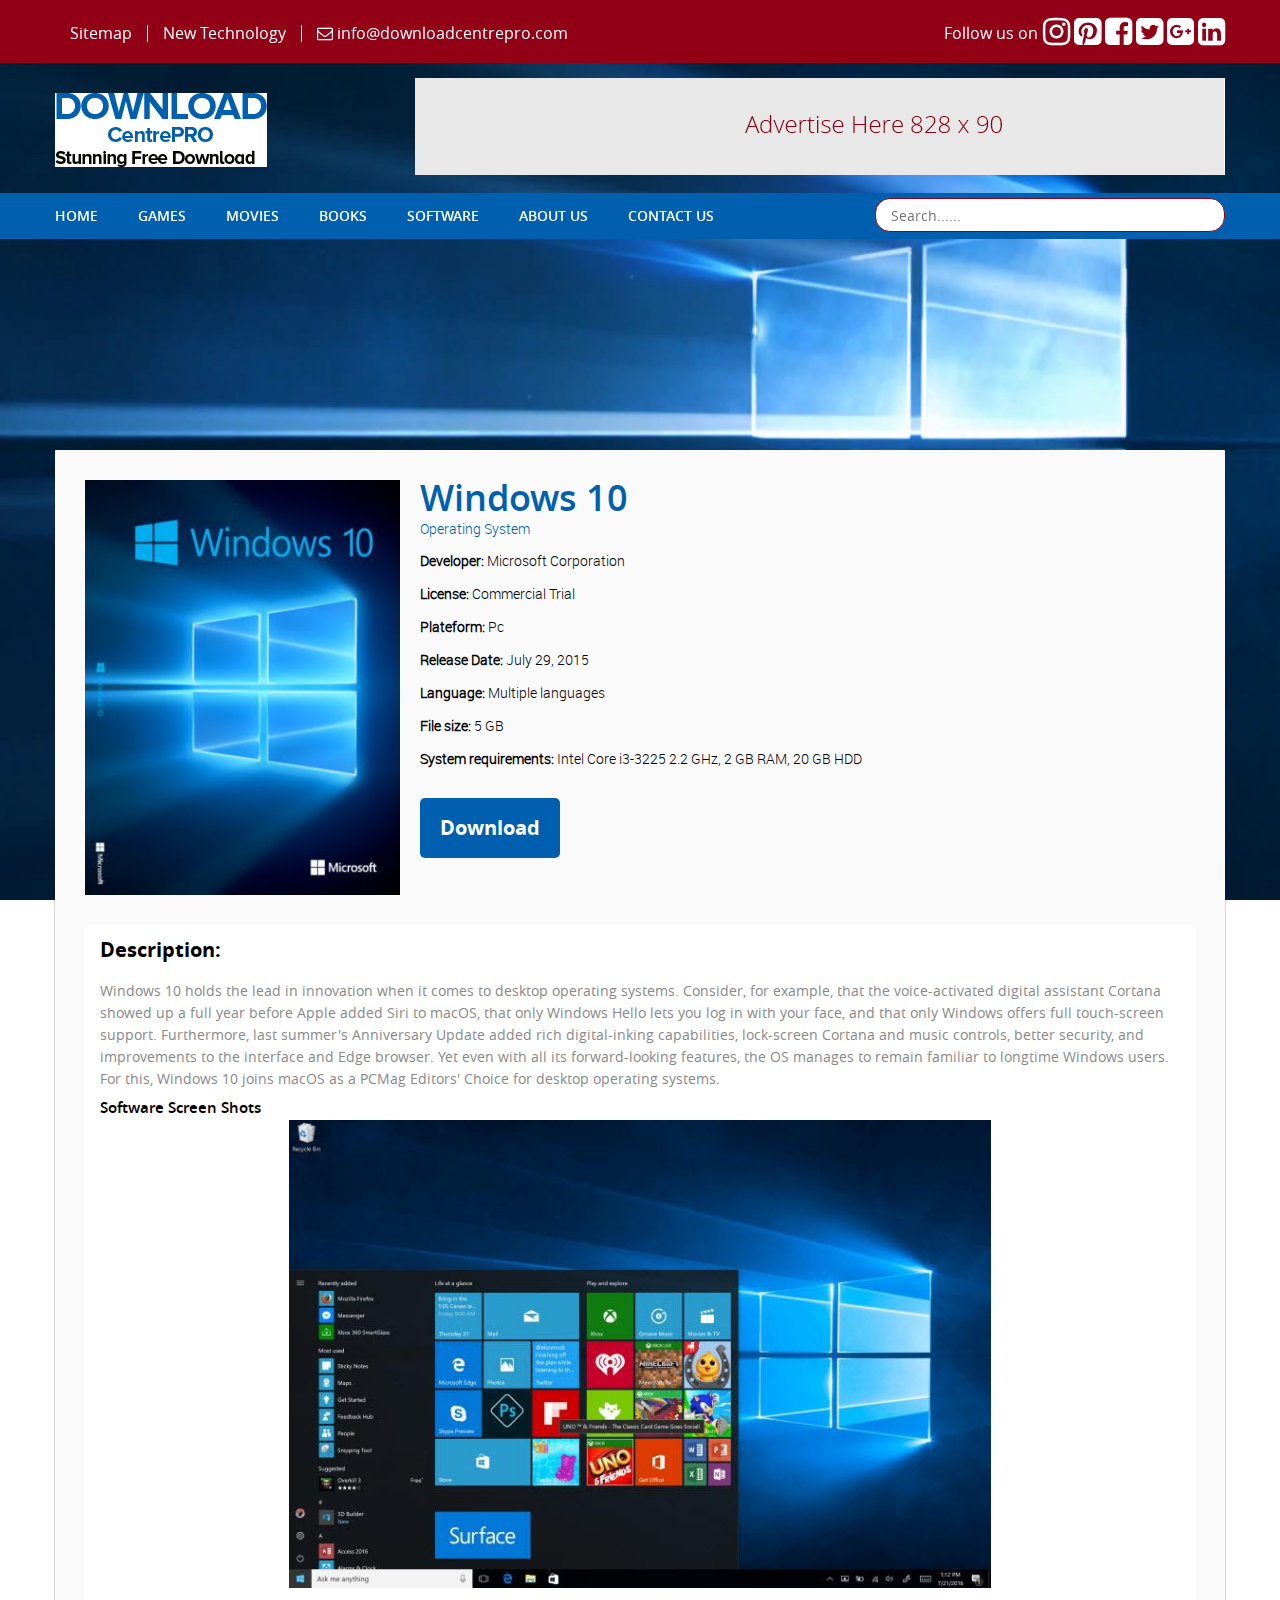
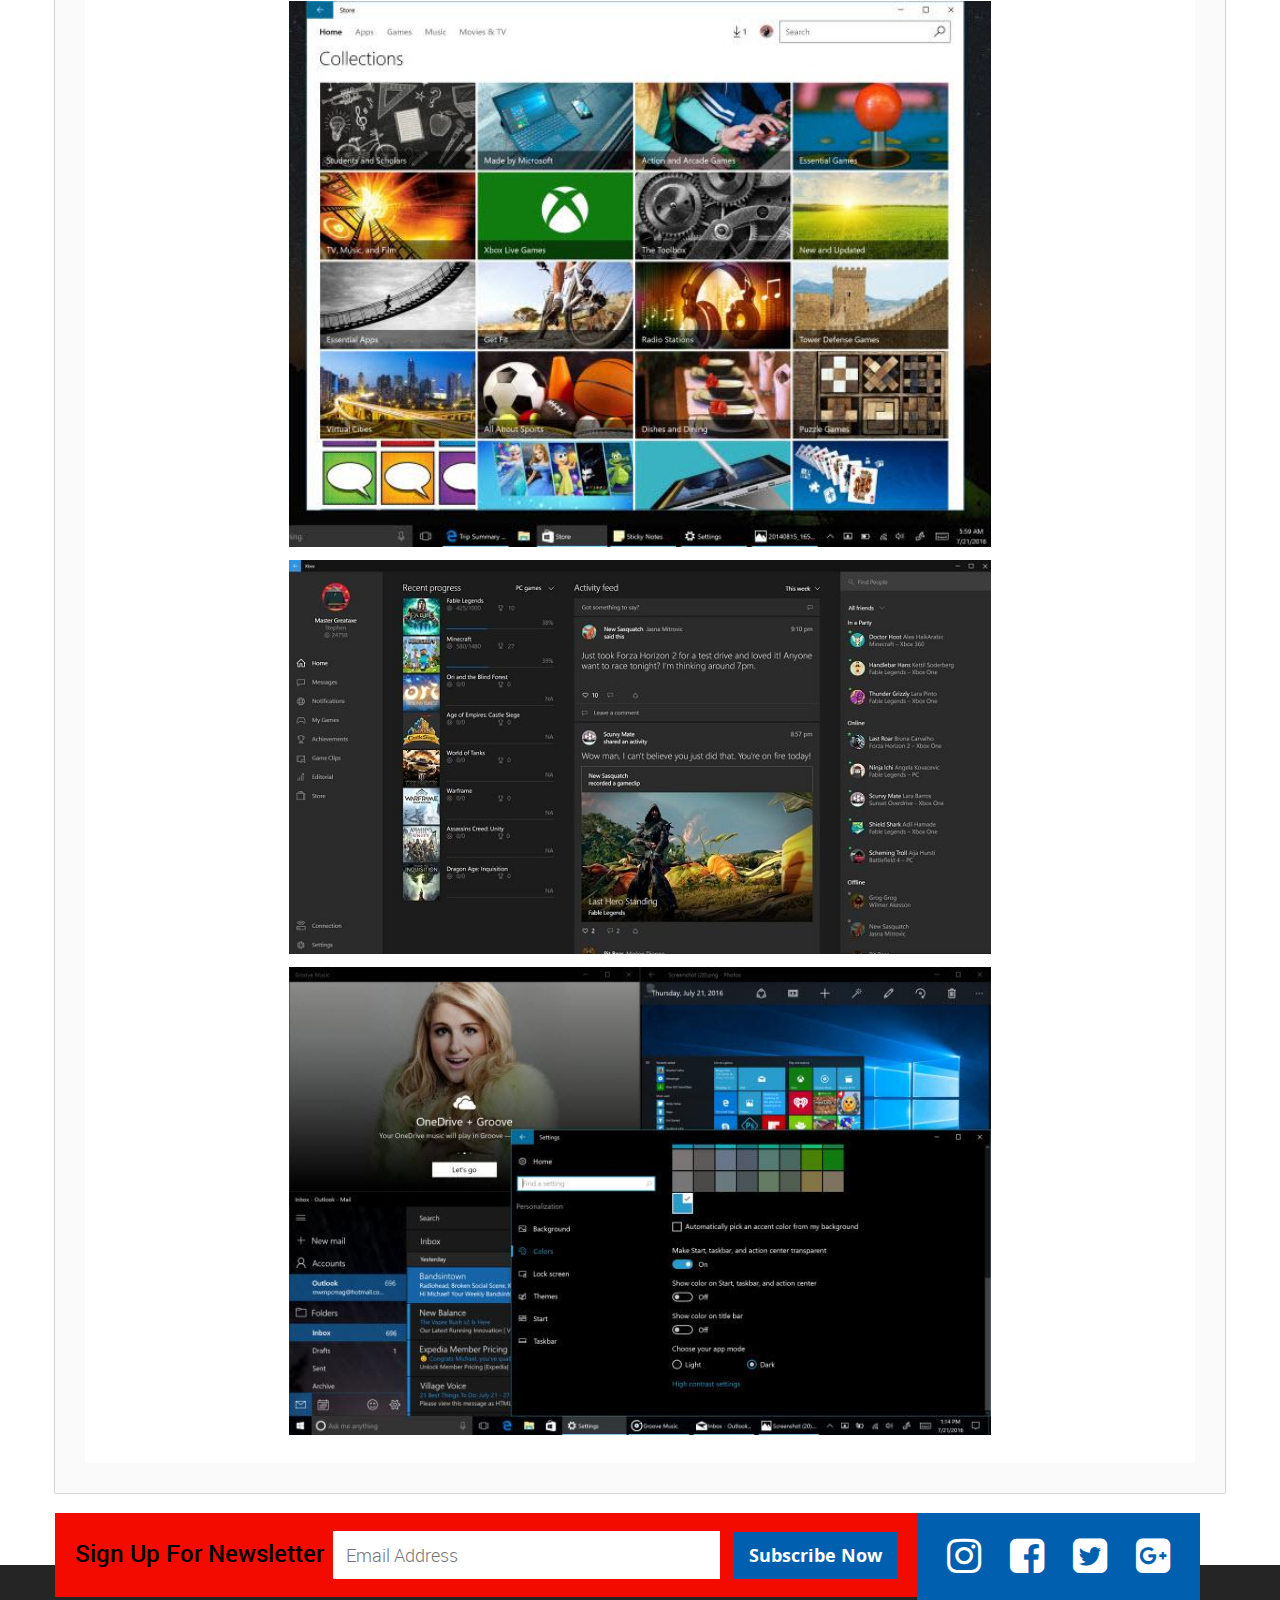
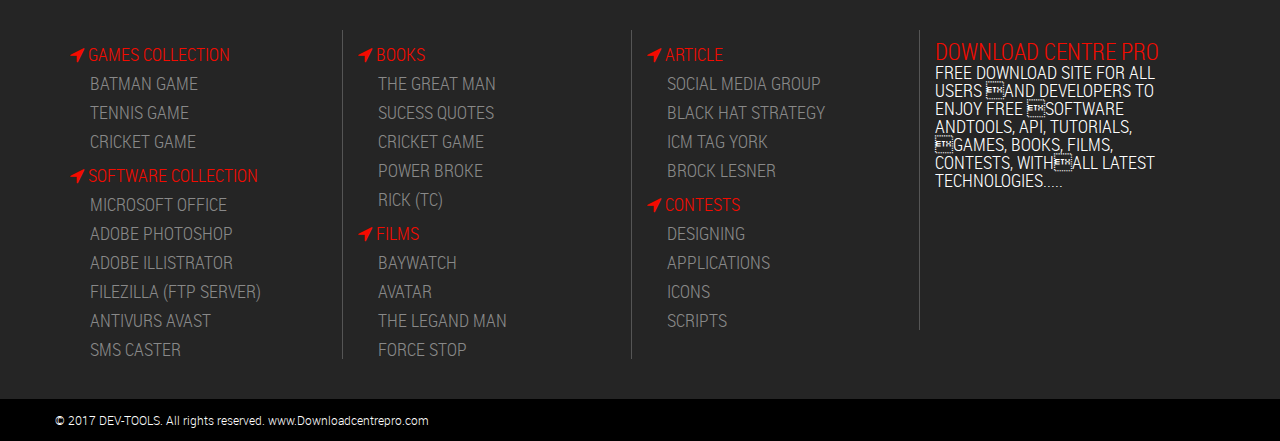
<file: single-item-software.html>
<!doctype html>
<html>
<head>
<meta charset="utf-8">
<title>Download Centre Pro</title>
<link rel="stylesheet" href="https://maxcdn.bootstrapcdn.com/font-awesome/4.5.0/css/font-awesome.min.css">
<link rel="stylesheet" type="text/css" href="style.css">
<link rel="stylesheet" type="text/css" href="css/grid.css">

<link rel="stylesheet" type="text/css" href="css/fwslider.css">
<link rel="stylesheet" type="text/css" href="css/respon.css">
<script type="text/javascript" src="js/fwslidrmini.js"></script>

<script type="text/javascript">
$(window).scroll(function(){

  // Add parallax scrolling to all images in .paralax-image container
  $('.parallax-image').each(function(){
    // only put top value if the window scroll has gone beyond the top of the image
    if ($(this).offset().top < $(window).scrollTop()) {
      // Get ammount of pixels the image is above the top of the window
      var difference = $(window).scrollTop() - $(this).offset().top;
      // Top value of image is set to half the amount scrolled
      // (this gives the illusion of the image scrolling slower than the rest of the page)
      var half = (difference / 2) + 'px';

      $(this).find('img').css('top', half);
    } else {
      // if image is below the top of the window set top to 0
      $(this).find('img').css('top', '0');
    }
  });

});
</script>



</head>

<body>

<header>
	<div class="header-top container-fluid">
    <div class="container">
    
    	<div class="section-left">
        	<ul>
            	<li><a href="#">Sitemap</a></li>
                <li><a href="#">New Technology</a></li>
                <li><a href="#"><i class="fa fa-envelope-o" aria-hidden="true"></i> info@downloadcentrepro.com</a></li>
            </ul>
        </div>
        
        <div class="section-right">		
        	<div class="soial-icon">
                        <span class="socia-p"><span class="socia-text">Follow us on</span>
                        <a href="#" ><i class="fa fa-instagram" aria-hidden="true"></i></a>
                        <a href="#" ><i class="fa fa-pinterest-square" aria-hidden="true"></i></a>
                        <a href="#" ><i class="fa fa-facebook-square" aria-hidden="true"></i></a>
                        <a href="#" ><i class="fa fa-twitter-square" aria-hidden="true"></i></a>
                        <a href="#" ><i class="fa fa-google-plus-square" aria-hidden="true"></i></a>
                        <a href="#" ><i class="fa fa-linkedin-square" aria-hidden="true"></i></a>

                        </span>
                  
                </div>
        
        </div>
    </div>
    </div>
    
    <div class="header-middle container-fluid">
    <div class="container">
    	<div class="section-left">
        	<div class="logo">
        		<img src="img/logo.jpg" alt="logo">
        	</div>
        </div>
        
        <div class="section-right">
        	<div class="header-ad">
        		<img src="img/header-ad.jpg" alt="ad">
        	</div>
        </div>
    </div>
    </div>
    
    <div class="header-bootom container-fluid">
    <div class="container">
    	<div class="section-left">
    		<nav>
            	<ul>
                	<li><a   href="index.html">Home</a></li>
                    <li><a href="#">Games</a></li>
                    <li><a href="#">Movies </a></li>
                    <li><a href="#">Books </a></li>
                    <li><a href="#"> software </a></li>
                    <li><a href="about.html">About Us</a></li>
                    <li><a  href="contact.html">CONTACT US</a></li>
            	</ul>
            </nav>
        </div>
        
        <div class="section-right">
        	<div class="search-box">
            	<input type="search" placeholder="Search......"/>
            
            </div>
        </div>
    </div>
    </div>


</header>

<div class="single-item-page ">
<div class="poster parallax-image">
	<img src="img/windows-10-wallpaper.jpg" alt="poster">
</div>
<div class="container">
		<div class="single-item">
        	<div class="single-item-inner">
        		<div class="detail">
        			<div class="section-left">
                    	
                        <div class="cover-img">
                        	<img src="img/windows-10r.jpg" alt="cover"/>
                        </div>
                    
                    </div>
                    <div class="section-right">
                		<h1>Windows 10</h1>
                        
                        <ul>
                        	<li><a href="#">Operating System</a></li>
                            
                        </ul>
                    
                    <div class="clear"></div>
                    
                    <p><span>Developer: </span> Microsoft Corporation</p>
                    <p><span>License: </span>  Commercial Trial</p>
                    <p><span>Plateform: </span>  Pc</p>
                    <p><span>Release Date: </span> 	July 29, 2015</p>
                    <p><span>Language: </span> Multiple languages</p>
                    <p><span>File size: </span>5 GB</p>
                    <p><span>System requirements: </span>Intel Core i3-3225 2.2 GHz, 2 GB RAM, 20 GB HDD</p>
                    
                    <div class="buttons">
                	<ul>
                		
                        <li><a href="#">Download</a></li>
                    </ul>
                    
                    <!-- The Modal trailer -->
                        <div id="myModal" class="modal">
                        
                          <!-- Modal content -->
                          <div class="modal-content">
                            <span class="close">&times;</span>
                            <div class="iframe embed-container">
                            
                           <iframe src="https://www.youtube.com/embed/A2xM2F9cfnI" frameborder="0" allowfullscreen></iframe>
                            
                            </div>
                          </div>
                        
                        </div>
                        
                        <!-- The Modal trailer end -->
                        
                          <!-- The Modal movie -->
                        <div id="myModal-1" class="modal1">
                        
                          <!-- Modal content -->
                          <div class="modal-content">
                            <span class="close1">&times;</span>
                            <div class="iframe embed-container">
                            
                            <iframe id="iframe-embed" scrolling="no" src="https://streamango.com/embed/atpcdosprdmampcf/Star_Wars_Episode_VII_The_Force_Awakens_2015_720p_BluRay_mp4" allowfullscreen="true" webkitallowfullscreen="true" mozallowfullscreen="true"  frameborder="0"></iframe>
                            
                            
                            </div>
                          </div>
                        
                        </div>
                        
                        <!-- The Modal movie end -->
                        
                        
                </div>
                  
                    </div>
                </div>
                
                <div class="clear"></div>
                
                <div class="dec">
                	<h1>Description:</h1>
       
                	<p>Windows 10 holds the lead in innovation when it comes to desktop operating systems. Consider, for example, that the voice-activated digital assistant Cortana showed up a full year before Apple added Siri to macOS, that only Windows Hello lets you log in with your face, and that only Windows offers full touch-screen support. Furthermore, last summer's Anniversary Update added rich digital-inking capabilities, lock-screen Cortana and music controls, better security, and improvements to the interface and Edge browser. Yet even with all its forward-looking features, the OS manages to remain familiar to longtime Windows users. For this, Windows 10 joins macOS as a PCMag Editors' Choice for desktop operating systems.</p>
                    
                    <h2>Software Screen Shots</h2>
                    <div class="game-screen-shot">
                   <img src="img/microsoft-windows-10-anniversary-update-start-screen.jpg" alt="screen-shot">
                   
                     <img src="img/-store-collections-in-microsoft-windows-10-anniversary-update.jpg" alt="screen-shot">
                     
                       <img src="img/-xbox-for-pc.jpg" alt="screen-shot">
                       
                         <img src="img/-dark-mode-in-microsoft-windows-10-anniversary-update.jpg" alt="screen-shot">
                         
                    </div>
                    
                </div>
                	
                
        	</div>
        </div>
    
</div>
</div>


<footer>
	<div class="news-letter container-fluid">
    	<div class="container">
        	<div class="section-left">
            	<span>Sign Up For Newsletter</span>
                <input class="email" type="email" placeholder="Email Address">
                <input class="btn" type="submit" value="Subscribe Now"> 
            
            </div>
        	<div class="section-right">
            	<div class="soial-icon">
                        <span class="socia-p"><span class="socia-text"></span>
                        <a href="#" ><i class="fa fa-instagram" aria-hidden="true"></i></a>
                        <a href="#" ><i class="fa fa-facebook-square" aria-hidden="true"></i></a>
                        <a href="#" ><i class="fa fa-twitter-square" aria-hidden="true"></i></a>
                        <a href="#" ><i class="fa fa-google-plus-square" aria-hidden="true"></i></a>
                        </span>
                  
                </div>
            </div>
    	</div>
    </div>

	<div class="footer-top container-fluid">
    	<div class="container">
        
    		<div class="col-md-3">
            	<span><i class="fa fa-location-arrow" aria-hidden="true"></i> GAMES COLLECTION</span>
            	<ul>
            		<li><a href="#">BATMAN GAME</a></li>
                    <li><a href="#"> TENNIS GAME</a></li>
                    <li><a href="#">CRICKET GAME</a></li>
                </ul>
                
                <span><i class="fa fa-location-arrow" aria-hidden="true"></i> SOFTWARE COLLECTION</span>
                <ul>
            		<li><a href="#">MICROSOFT OFFICE</a></li>
                    <li><a href="#">ADOBE PHOTOSHOP</a></li>
                    <li><a href="#">ADOBE ILLISTRATOR</a></li>
                    <li><a href="#">FILEZILLA (FTP SERVER)</a></li>
                    <li><a href="#">ANTIVURS AVAST</a></li>
                    <li><a href="#">SMS CASTER</a></li>
                </ul>
            </div>
            <div class="col-md-3">
            	<span><i class="fa fa-location-arrow" aria-hidden="true"></i> BOOKS</span>
            	<ul>
            		<li><a href="#">THE GREAT MAN</a></li>
                    <li><a href="#">SUCESS QUOTES</a></li>
                    <li><a href="#">CRICKET GAME</a></li>
                    <li><a href="#">POWER BROKE</a></li>
                    <li><a href="#">RICK (TC)</a></li>
                </ul>
                
                <span><i class="fa fa-location-arrow" aria-hidden="true"></i>   FILMS</span>
                <ul>
            		<li><a href="#">BAYWATCH</a></li>
                    <li><a href="#">AVATAR</a></li>
                    <li><a href="#">THE LEGAND MAN</a></li>
                    <li><a href="#">FORCE STOP</a></li>
                </ul>
            
            </div>
            <div class="col-md-3">
            
            	<span><i class="fa fa-location-arrow" aria-hidden="true"></i> ARTICLE</span>
            	<ul>
            		<li><a href="#">SOCIAL MEDIA GROUP</a></li>
                    <li><a href="#">BLACK HAT STRATEGY</a></li>
                    <li><a href="#">ICM TAG YORK</a></li>
                    <li><a href="#">BROCK LESNER</a></li>
                </ul>
                
                <span><i class="fa fa-location-arrow" aria-hidden="true"></i>  CONTESTS</span>
                <ul>
            		<li><a href="#">DESIGNING</a></li>
                    <li><a href="#">APPLICATIONS</a></li>
                    <li><a href="#">ICONS</a></li>
                    <li><a href="#">SCRIPTS</a></li>
                </ul>
            
            </div>
            <div class="col-md-3">
            	<h2>Download centre pro</h2>
            	<p>FREE DOWNLOAD SITE FOR ALL USERS AND DEVELOPERS TO ENJOY FREE SOFTWARE ANDTOOLS, API, TUTORIALS, GAMES, BOOKS, FILMS, CONTESTS, WITHALL LATEST TECHNOLOGIES.....</p>
            </div>
            
    	</div>
    </div>

	<div class="footer-copyright container-fluid">
    	<div class="container">
        	<p>© 2017 DEV-TOOLS. All rights reserved. www.Downloadcentrepro.com</p>
            
    	</div>
    </div>

</footer>


<script>
// Get the modal
var modal = document.getElementById('myModal');

// Get the button that opens the modal
var btn = document.getElementById("myBtn");

// Get the <span> element that closes the modal
var span = document.getElementsByClassName("close")[0];

// When the user clicks the button, open the modal 
btn.onclick = function() {
    modal.style.display = "block";
}

// When the user clicks on <span> (x), close the modal
span.onclick = function() {
    modal.style.display = "none";
}

// When the user clicks anywhere outside of the modal, close it
window.onclick = function(event) {
    if (event.target == modal) {
        modal.style.display = "none";
    }
}
</script>


<script>
// Get the modal
var modal1 = document.getElementById('myModal-1');

// Get the button that opens the modal
var btn1 = document.getElementById("myBtn-1");

// Get the <span> element that closes the modal
var span1 = document.getElementsByClassName("close1")[0];

// When the user clicks the button, open the modal 
btn1.onclick = function() {
    modal1.style.display = "block";
}

// When the user clicks on <span> (x), close the modal
span1.onclick = function() {
    modal1.style.display = "none";
}

// When the user clicks anywhere outside of the modal, close it
window.onclick = function(event) {
    if (event.target == modal1) {
        modal1.style.display = "none";
    }
}
</script>
</body>
</html>
</file>
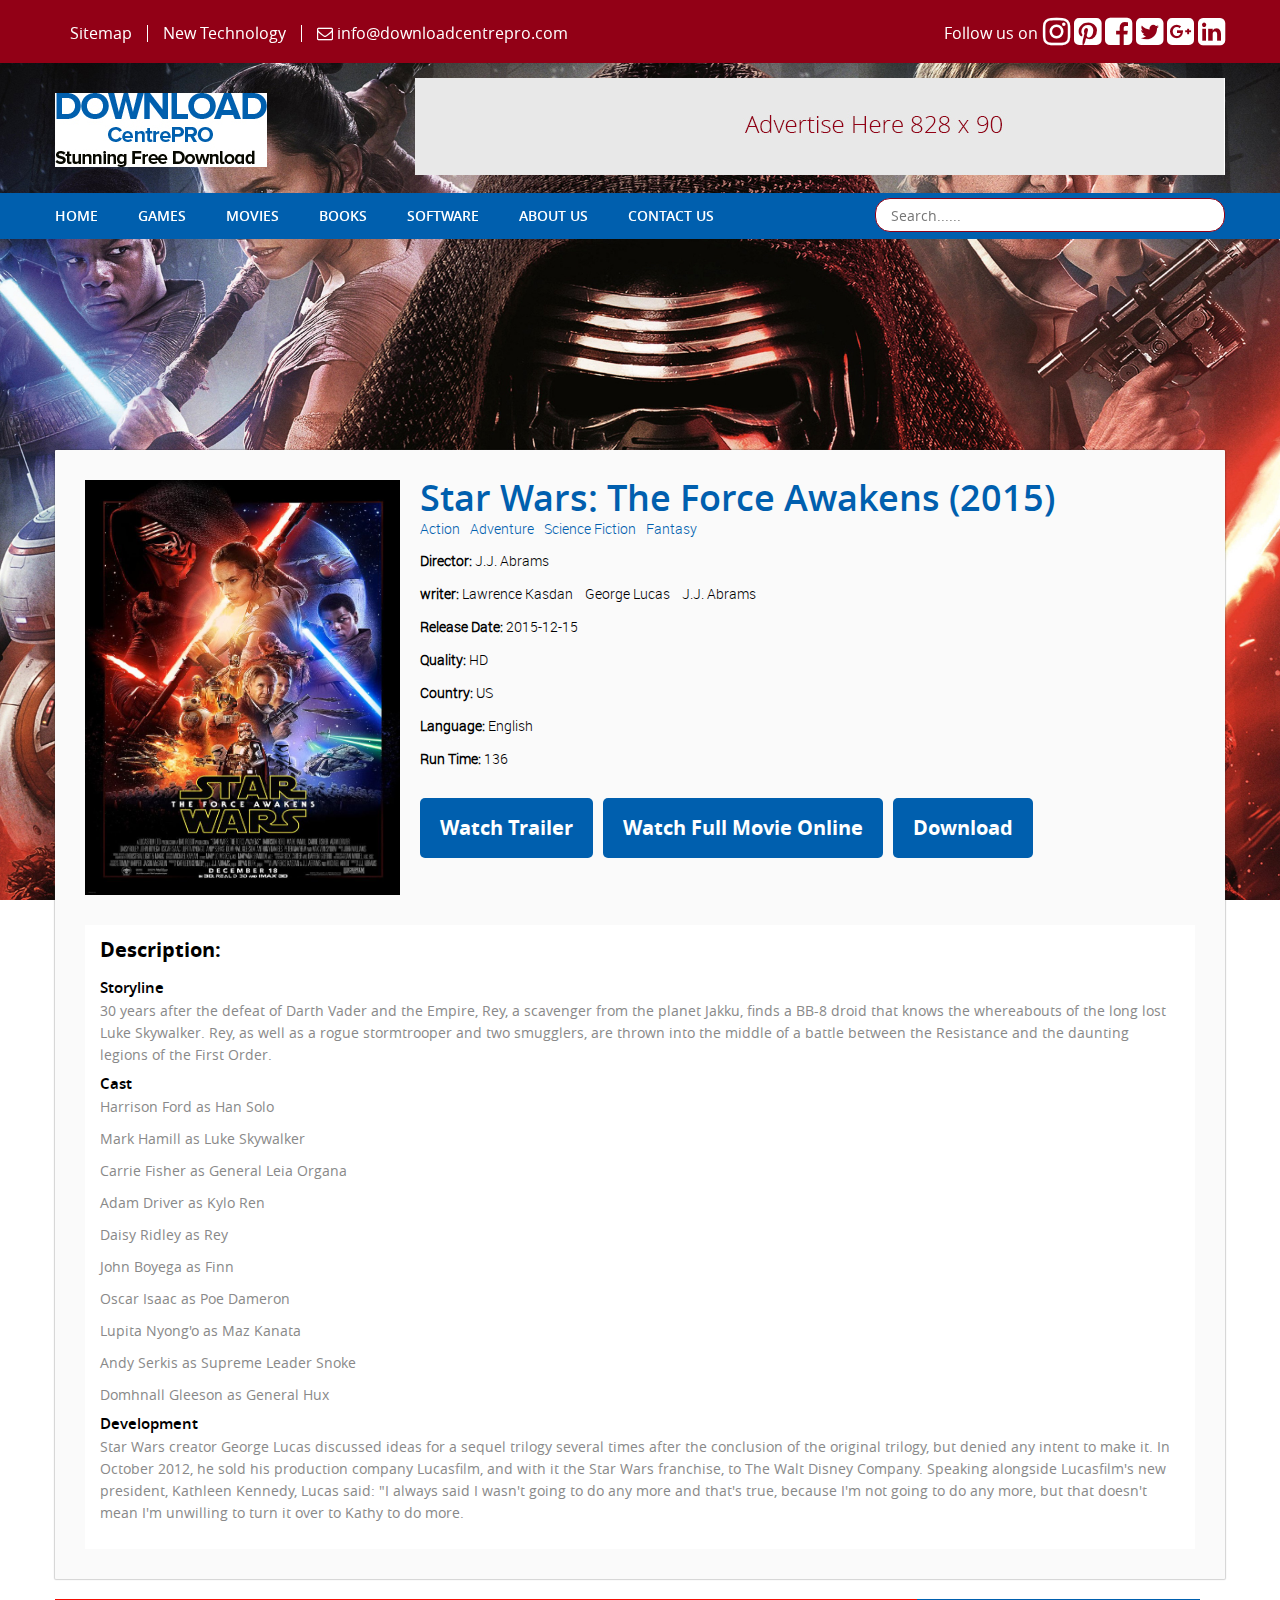
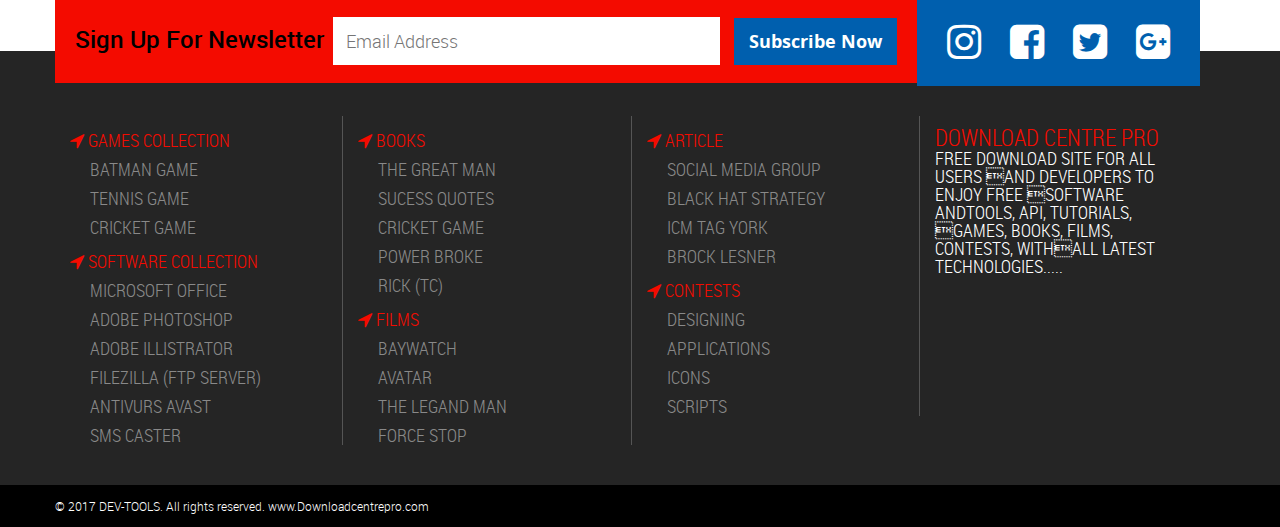
<file: single-item.html>
<!doctype html>
<html>
<head>
<meta charset="utf-8">
<title>Download Centre Pro</title>
<link rel="stylesheet" href="https://maxcdn.bootstrapcdn.com/font-awesome/4.5.0/css/font-awesome.min.css">
<link rel="stylesheet" type="text/css" href="style.css">
<link rel="stylesheet" type="text/css" href="css/grid.css">

<link rel="stylesheet" type="text/css" href="css/fwslider.css">
<link rel="stylesheet" type="text/css" href="css/respon.css">
<script type="text/javascript" src="js/fwslidrmini.js"></script>

<script type="text/javascript">
$(window).scroll(function(){

  // Add parallax scrolling to all images in .paralax-image container
  $('.parallax-image').each(function(){
    // only put top value if the window scroll has gone beyond the top of the image
    if ($(this).offset().top < $(window).scrollTop()) {
      // Get ammount of pixels the image is above the top of the window
      var difference = $(window).scrollTop() - $(this).offset().top;
      // Top value of image is set to half the amount scrolled
      // (this gives the illusion of the image scrolling slower than the rest of the page)
      var half = (difference / 2) + 'px';

      $(this).find('img').css('top', half);
    } else {
      // if image is below the top of the window set top to 0
      $(this).find('img').css('top', '0');
    }
  });

});
</script>



</head>

<body>

<header>
	<div class="header-top container-fluid">
    <div class="container">
    
    	<div class="section-left">
        	<ul>
            	<li><a href="#">Sitemap</a></li>
                <li><a href="#">New Technology</a></li>
                <li><a href="#"><i class="fa fa-envelope-o" aria-hidden="true"></i> info@downloadcentrepro.com</a></li>
            </ul>
        </div>
        
        <div class="section-right">		
        	<div class="soial-icon">
                        <span class="socia-p"><span class="socia-text">Follow us on</span>
                        <a href="#" ><i class="fa fa-instagram" aria-hidden="true"></i></a>
                        <a href="#" ><i class="fa fa-pinterest-square" aria-hidden="true"></i></a>
                        <a href="#" ><i class="fa fa-facebook-square" aria-hidden="true"></i></a>
                        <a href="#" ><i class="fa fa-twitter-square" aria-hidden="true"></i></a>
                        <a href="#" ><i class="fa fa-google-plus-square" aria-hidden="true"></i></a>
                        <a href="#" ><i class="fa fa-linkedin-square" aria-hidden="true"></i></a>

                        </span>
                  
                </div>
        
        </div>
    </div>
    </div>
    
    <div class="header-middle container-fluid">
    <div class="container">
    	<div class="section-left">
        	<div class="logo">
        		<img src="img/logo.jpg" alt="logo">
        	</div>
        </div>
        
        <div class="section-right">
        	<div class="header-ad">
        		<img src="img/header-ad.jpg" alt="ad">
        	</div>
        </div>
    </div>
    </div>
    
    <div class="header-bootom container-fluid">
    <div class="container">
    	<div class="section-left">
    		<nav>
            	<ul>
                	<li><a   href="index.html">Home</a></li>
                    <li><a href="#">Games</a></li>
                    <li><a href="#">Movies </a></li>
                    <li><a href="#">Books </a></li>
                    <li><a href="#"> software </a></li>
                    <li><a href="about.html">About Us</a></li>
                    <li><a  href="contact.html">CONTACT US</a></li>
            	</ul>
            </nav>
        </div>
        
        <div class="section-right">
        	<div class="search-box">
            	<input type="search" placeholder="Search......"/>
            
            </div>
        </div>
    </div>
    </div>


</header>

<div class="single-item-page ">
<div class="poster parallax-image">
	<img src="img/Star.Wars.The.Force.Awakens_1_1920x1440.jpg" alt="poster">
</div>
<div class="container">
		<div class="single-item">
        	<div class="single-item-inner">
        		<div class="detail">
        			<div class="section-left">
                    	
                        <div class="cover-img">
                        	<img src="img/star-wars.jpg" alt="cover"/>
                        </div>
                    
                    </div>
                    <div class="section-right">
                		<h1>Star Wars: The Force Awakens (2015)</h1>
                        
                        <ul>
                        	<li><a href="#">Action </a></li>
                            <li><a href="#">Adventure </a></li>
                            <li><a href="#">Science Fiction </a></li>
                            <li><a href="#">Fantasy </a></li>
                        </ul>
                    
                    <div class="clear"></div>
                    
                    <p><span>Director: </span> J.J. Abrams</p>
                    <p><span>writer: </span>     Lawrence Kasdan &nbsp;&nbsp; George Lucas &nbsp;&nbsp; J.J. Abrams </p>
                    <p><span>Release Date: </span>2015-12-15</p>
                    <p><span>Quality: </span>HD</p>
                    <p><span>Country: </span>US</p>
                    <p><span>Language: </span>English</p>
                    <p><span>Run Time: </span>136</p>
                    
                    <div class="buttons">
                	<ul>
                		<li><a id="myBtn" href="#">Watch Trailer</a></li>
                        <li><a id="myBtn-1" href="#">Watch Full Movie Online</a></li>
                        <li><a href="#">Download</a></li>
                    </ul>
                    
                    <!-- The Modal trailer -->
                        <div id="myModal" class="modal">
                        
                          <!-- Modal content -->
                          <div class="modal-content">
                            <span class="close">&times;</span>
                            <div class="iframe embed-container">
                            
                            <iframe  src="https://www.youtube.com/embed/gAUxw4umkdY?ecver=1" frameborder="0" allowfullscreen></iframe>
                            
                            </div>
                          </div>
                        
                        </div>
                        
                        <!-- The Modal trailer end -->
                        
                          <!-- The Modal movie -->
                        <div id="myModal-1" class="modal1">
                        
                          <!-- Modal content -->
                          <div class="modal-content">
                            <span class="close1">&times;</span>
                            <div class="iframe embed-container">
                            
                            <iframe id="iframe-embed" scrolling="no" src="https://streamango.com/embed/atpcdosprdmampcf/Star_Wars_Episode_VII_The_Force_Awakens_2015_720p_BluRay_mp4" allowfullscreen="true" webkitallowfullscreen="true" mozallowfullscreen="true"  frameborder="0"></iframe>
                            
                            
                            </div>
                          </div>
                        
                        </div>
                        
                        <!-- The Modal movie end -->
                        
                        
                </div>
                  
                    </div>
                </div>
                
                <div class="clear"></div>
                
                <div class="dec">
                	<h1>Description:</h1>
                	<h2>Storyline</h2>
                	<p>30 years after the defeat of Darth Vader and the Empire, Rey, a scavenger from the planet Jakku, finds a BB-8 droid that knows the whereabouts of the long lost Luke Skywalker. Rey, as well as a rogue stormtrooper and two smugglers, are thrown into the middle of a battle between the Resistance and the daunting legions of the First Order. </p>
                    
                    <h2>Cast</h2>
                    <p>Harrison Ford as Han Solo</p>
                    <p>Mark Hamill as Luke Skywalker</p>
                    <p>Carrie Fisher as General Leia Organa</p>
                    <p>Adam Driver as Kylo Ren</p>
                    <p>Daisy Ridley as Rey</p>
                    <p>John Boyega as Finn</p>
                    <p>Oscar Isaac as Poe Dameron</p>
                    <p>Lupita Nyong'o as Maz Kanata</p>
                    <p>Andy Serkis as Supreme Leader Snoke</p>
                    <p>Domhnall Gleeson as General Hux</p>
                    
                    <h2>Development</h2>
                    <p>Star Wars creator George Lucas discussed ideas for a sequel trilogy several times after the conclusion of the original trilogy, but denied any intent to make it. In October 2012, he sold his production company Lucasfilm, and with it the Star Wars franchise, to The Walt Disney Company. Speaking alongside Lucasfilm's new president, Kathleen Kennedy, Lucas said: "I always said I wasn't going to do any more and that's true, because I'm not going to do any more, but that doesn't mean I'm unwilling to turn it over to Kathy to do more.</p>
                    
                    
                </div>
                	
                
        	</div>
        </div>
    
</div>
</div>


<footer>
	<div class="news-letter container-fluid">
    	<div class="container">
        	<div class="section-left">
            	<span>Sign Up For Newsletter</span>
                <input class="email" type="email" placeholder="Email Address">
                <input class="btn" type="submit" value="Subscribe Now"> 
            
            </div>
        	<div class="section-right">
            	<div class="soial-icon">
                        <span class="socia-p"><span class="socia-text"></span>
                        <a href="#" ><i class="fa fa-instagram" aria-hidden="true"></i></a>
                        <a href="#" ><i class="fa fa-facebook-square" aria-hidden="true"></i></a>
                        <a href="#" ><i class="fa fa-twitter-square" aria-hidden="true"></i></a>
                        <a href="#" ><i class="fa fa-google-plus-square" aria-hidden="true"></i></a>
                        </span>
                  
                </div>
            </div>
    	</div>
    </div>

	<div class="footer-top container-fluid">
    	<div class="container">
        
    		<div class="col-md-3">
            	<span><i class="fa fa-location-arrow" aria-hidden="true"></i> GAMES COLLECTION</span>
            	<ul>
            		<li><a href="#">BATMAN GAME</a></li>
                    <li><a href="#"> TENNIS GAME</a></li>
                    <li><a href="#">CRICKET GAME</a></li>
                </ul>
                
                <span><i class="fa fa-location-arrow" aria-hidden="true"></i> SOFTWARE COLLECTION</span>
                <ul>
            		<li><a href="#">MICROSOFT OFFICE</a></li>
                    <li><a href="#">ADOBE PHOTOSHOP</a></li>
                    <li><a href="#">ADOBE ILLISTRATOR</a></li>
                    <li><a href="#">FILEZILLA (FTP SERVER)</a></li>
                    <li><a href="#">ANTIVURS AVAST</a></li>
                    <li><a href="#">SMS CASTER</a></li>
                </ul>
            </div>
            <div class="col-md-3">
            	<span><i class="fa fa-location-arrow" aria-hidden="true"></i> BOOKS</span>
            	<ul>
            		<li><a href="#">THE GREAT MAN</a></li>
                    <li><a href="#">SUCESS QUOTES</a></li>
                    <li><a href="#">CRICKET GAME</a></li>
                    <li><a href="#">POWER BROKE</a></li>
                    <li><a href="#">RICK (TC)</a></li>
                </ul>
                
                <span><i class="fa fa-location-arrow" aria-hidden="true"></i>   FILMS</span>
                <ul>
            		<li><a href="#">BAYWATCH</a></li>
                    <li><a href="#">AVATAR</a></li>
                    <li><a href="#">THE LEGAND MAN</a></li>
                    <li><a href="#">FORCE STOP</a></li>
                </ul>
            
            </div>
            <div class="col-md-3">
            
            	<span><i class="fa fa-location-arrow" aria-hidden="true"></i> ARTICLE</span>
            	<ul>
            		<li><a href="#">SOCIAL MEDIA GROUP</a></li>
                    <li><a href="#">BLACK HAT STRATEGY</a></li>
                    <li><a href="#">ICM TAG YORK</a></li>
                    <li><a href="#">BROCK LESNER</a></li>
                </ul>
                
                <span><i class="fa fa-location-arrow" aria-hidden="true"></i>  CONTESTS</span>
                <ul>
            		<li><a href="#">DESIGNING</a></li>
                    <li><a href="#">APPLICATIONS</a></li>
                    <li><a href="#">ICONS</a></li>
                    <li><a href="#">SCRIPTS</a></li>
                </ul>
            
            </div>
            <div class="col-md-3">
            	<h2>Download centre pro</h2>
            	<p>FREE DOWNLOAD SITE FOR ALL USERS AND DEVELOPERS TO ENJOY FREE SOFTWARE ANDTOOLS, API, TUTORIALS, GAMES, BOOKS, FILMS, CONTESTS, WITHALL LATEST TECHNOLOGIES.....</p>
            </div>
            
    	</div>
    </div>

	<div class="footer-copyright container-fluid">
    	<div class="container">
        	<p>© 2017 DEV-TOOLS. All rights reserved. www.Downloadcentrepro.com</p>
            
    	</div>
    </div>

</footer>


<script>
// Get the modal
var modal = document.getElementById('myModal');

// Get the button that opens the modal
var btn = document.getElementById("myBtn");

// Get the <span> element that closes the modal
var span = document.getElementsByClassName("close")[0];

// When the user clicks the button, open the modal 
btn.onclick = function() {
    modal.style.display = "block";
}

// When the user clicks on <span> (x), close the modal
span.onclick = function() {
    modal.style.display = "none";
}

// When the user clicks anywhere outside of the modal, close it
window.onclick = function(event) {
    if (event.target == modal) {
        modal.style.display = "none";
    }
}
</script>


<script>
// Get the modal
var modal1 = document.getElementById('myModal-1');

// Get the button that opens the modal
var btn1 = document.getElementById("myBtn-1");

// Get the <span> element that closes the modal
var span1 = document.getElementsByClassName("close1")[0];

// When the user clicks the button, open the modal 
btn1.onclick = function() {
    modal1.style.display = "block";
}

// When the user clicks on <span> (x), close the modal
span1.onclick = function() {
    modal1.style.display = "none";
}

// When the user clicks anywhere outside of the modal, close it
window.onclick = function(event) {
    if (event.target == modal1) {
        modal1.style.display = "none";
    }
}
</script>
</body>
</html>
</file>
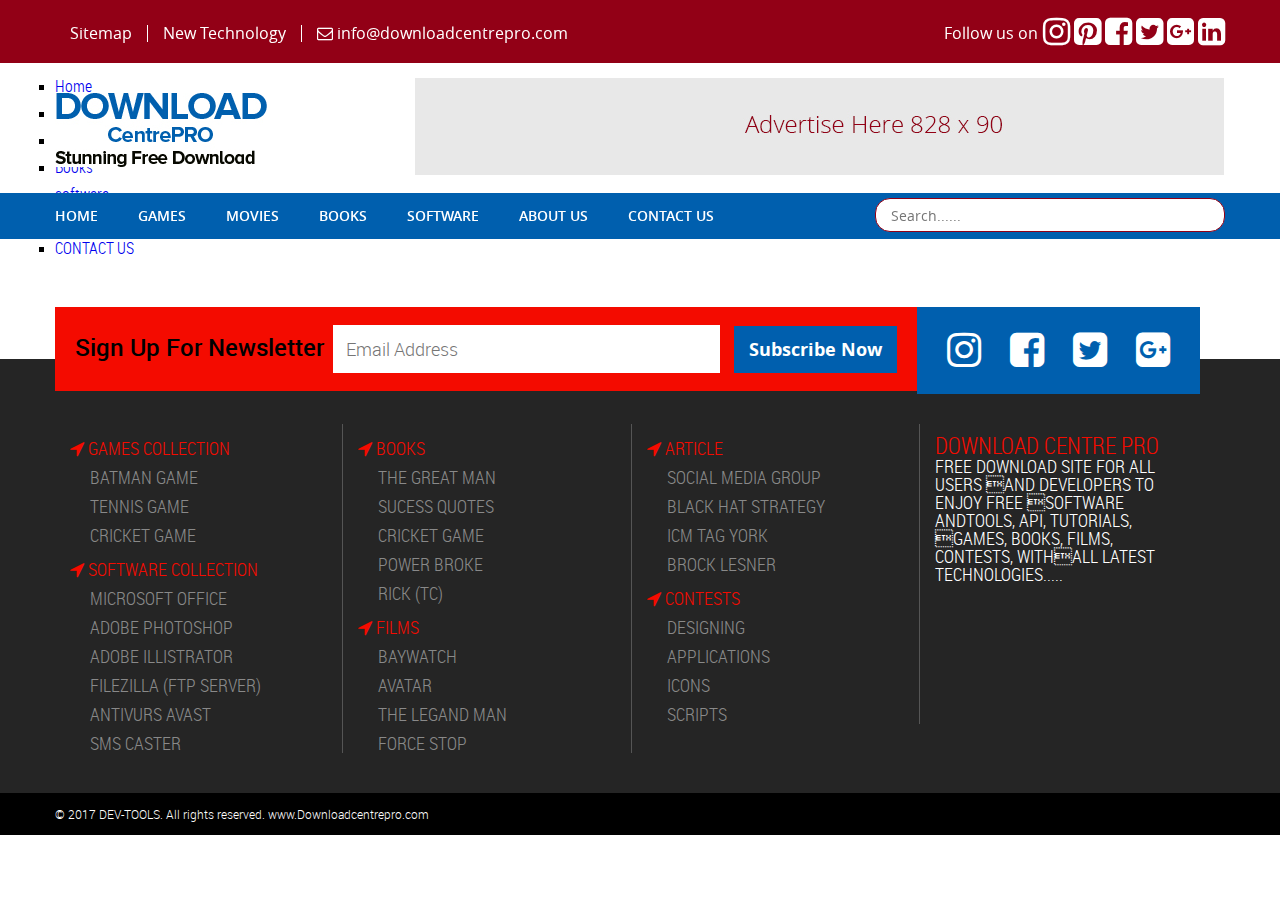
<file: sitemap.html>
<!doctype html>
<html>
<head>
<meta charset="utf-8">
<title>Download Centre Pro</title>
<link rel="stylesheet" href="https://maxcdn.bootstrapcdn.com/font-awesome/4.5.0/css/font-awesome.min.css">
<link rel="stylesheet" type="text/css" href="style.css">
<link rel="stylesheet" type="text/css" href="css/grid.css">

<link rel="stylesheet" type="text/css" href="css/fwslider.css">
<link rel="stylesheet" type="text/css" href="css/respon.css">
<script type="text/javascript" src="js/fwslidrmini.js"></script>
</head>

<body>

<header>
	<div class="header-top container-fluid">
    <div class="container">
    
    	<div class="section-left">
        	<ul>
            	<li><a href="sitemap.html">Sitemap</a></li>
                <li><a href="#">New Technology</a></li>
                <li><a href="#"><i class="fa fa-envelope-o" aria-hidden="true"></i> info@downloadcentrepro.com</a></li>
            </ul>
        </div>
        
        <div class="section-right">		
        	<div class="soial-icon">
                        <span class="socia-p"><span class="socia-text">Follow us on</span>
                        <a href="#" ><i class="fa fa-instagram" aria-hidden="true"></i></a>
                        <a href="#" ><i class="fa fa-pinterest-square" aria-hidden="true"></i></a>
                        <a href="#" ><i class="fa fa-facebook-square" aria-hidden="true"></i></a>
                        <a href="#" ><i class="fa fa-twitter-square" aria-hidden="true"></i></a>
                        <a href="#" ><i class="fa fa-google-plus-square" aria-hidden="true"></i></a>
                        <a href="#" ><i class="fa fa-linkedin-square" aria-hidden="true"></i></a>

                        </span>
                  
                </div>
        
        </div>
    </div>
    </div>
    
    <div class="header-middle container-fluid">
    <div class="container">
    	<div class="section-left">
        	<div class="logo">
        		<a href="#"><img src="img/logo.jpg" alt="logo"></a>
        	</div>
        </div>
        
        <div class="section-right">
        	<div class="header-ad">
        		<img src="img/header-ad.jpg" alt="ad">
        	</div>
        </div>
    </div>
    </div>
    
    <div class="header-bootom container-fluid">
    <div class="container">
    	<div class="section-left">
    		<nav>
            	<ul>
                	<li><a  href="index.html">Home</a></li>
                     <li><a href="games.html">Games</a></li>
                    <li><a href="movies.html">Movies </a></li>
                    <li><a href="books.html">Books </a></li>
                    <li><a href="software.html"> software </a></li>
                    <li><a href="about.html">About Us</a></li>
                    <li><a href="contact.html">CONTACT US</a></li>
            	</ul>
            </nav>
        </div>
        
        <div class="section-right">
        	<div class="search-box">
            	<input type="search" placeholder="Search......"/>
            
            </div>
        </div>
    </div>
    </div>


</header>

<div class="inner-page container-fluid">
<div class="container">
	<h1>Site Map</h1>
		<ul class="site-map">
        	<li><a   href="index.html">Home</a></li>
             <li><a href="games.html">Games</a></li>
             <li><a href="movies.html">Movies </a></li>
             <li><a href="books.html">Books </a></li>
             <li><a href="software.html"> software </a></li>
              <li><a href="about.html">About Us</a></li>
             <li><a href="contact.html">CONTACT US</a></li>
        </ul>

</div>
</div>


<footer>
	<div class="news-letter container-fluid">
    	<div class="container">
        	<div class="section-left">
            	<span>Sign Up For Newsletter</span>
                <input class="email" type="email" placeholder="Email Address">
                <input class="btn" type="submit" value="Subscribe Now"> 
            
            </div>
        	<div class="section-right">
            	<div class="soial-icon">
                        <span class="socia-p"><span class="socia-text"></span>
                        <a href="#" ><i class="fa fa-instagram" aria-hidden="true"></i></a>
                        <a href="#" ><i class="fa fa-facebook-square" aria-hidden="true"></i></a>
                        <a href="#" ><i class="fa fa-twitter-square" aria-hidden="true"></i></a>
                        <a href="#" ><i class="fa fa-google-plus-square" aria-hidden="true"></i></a>
                        </span>
                  
                </div>
            </div>
    	</div>
    </div>

	<div class="footer-top container-fluid">
    	<div class="container">
        
    		<div class="col-md-3">
            	<span><i class="fa fa-location-arrow" aria-hidden="true"></i> GAMES COLLECTION</span>
            	<ul>
            		<li><a href="#">BATMAN GAME</a></li>
                    <li><a href="#"> TENNIS GAME</a></li>
                    <li><a href="#">CRICKET GAME</a></li>
                </ul>
                
                <span><i class="fa fa-location-arrow" aria-hidden="true"></i> SOFTWARE COLLECTION</span>
                <ul>
            		<li><a href="#">MICROSOFT OFFICE</a></li>
                    <li><a href="#">ADOBE PHOTOSHOP</a></li>
                    <li><a href="#">ADOBE ILLISTRATOR</a></li>
                    <li><a href="#">FILEZILLA (FTP SERVER)</a></li>
                    <li><a href="#">ANTIVURS AVAST</a></li>
                    <li><a href="#">SMS CASTER</a></li>
                </ul>
            </div>
            <div class="col-md-3">
            	<span><i class="fa fa-location-arrow" aria-hidden="true"></i> BOOKS</span>
            	<ul>
            		<li><a href="#">THE GREAT MAN</a></li>
                    <li><a href="#">SUCESS QUOTES</a></li>
                    <li><a href="#">CRICKET GAME</a></li>
                    <li><a href="#">POWER BROKE</a></li>
                    <li><a href="#">RICK (TC)</a></li>
                </ul>
                
                <span><i class="fa fa-location-arrow" aria-hidden="true"></i>   FILMS</span>
                <ul>
            		<li><a href="#">BAYWATCH</a></li>
                    <li><a href="#">AVATAR</a></li>
                    <li><a href="#">THE LEGAND MAN</a></li>
                    <li><a href="#">FORCE STOP</a></li>
                </ul>
            
            </div>
            <div class="col-md-3">
            
            	<span><i class="fa fa-location-arrow" aria-hidden="true"></i> ARTICLE</span>
            	<ul>
            		<li><a href="#">SOCIAL MEDIA GROUP</a></li>
                    <li><a href="#">BLACK HAT STRATEGY</a></li>
                    <li><a href="#">ICM TAG YORK</a></li>
                    <li><a href="#">BROCK LESNER</a></li>
                </ul>
                
                <span><i class="fa fa-location-arrow" aria-hidden="true"></i>  CONTESTS</span>
                <ul>
            		<li><a href="#">DESIGNING</a></li>
                    <li><a href="#">APPLICATIONS</a></li>
                    <li><a href="#">ICONS</a></li>
                    <li><a href="#">SCRIPTS</a></li>
                </ul>
            
            </div>
            <div class="col-md-3">
            	<h2>Download centre pro</h2>
            	<p>FREE DOWNLOAD SITE FOR ALL USERS AND DEVELOPERS TO ENJOY FREE SOFTWARE ANDTOOLS, API, TUTORIALS, GAMES, BOOKS, FILMS, CONTESTS, WITHALL LATEST TECHNOLOGIES.....</p>
            </div>
            
    	</div>
    </div>

	<div class="footer-copyright container-fluid">
    	<div class="container">
        	<p>© 2017 DEV-TOOLS. All rights reserved. www.Downloadcentrepro.com</p>
        
    	</div>
    </div>

</footer>

</body>
</html>
</file>
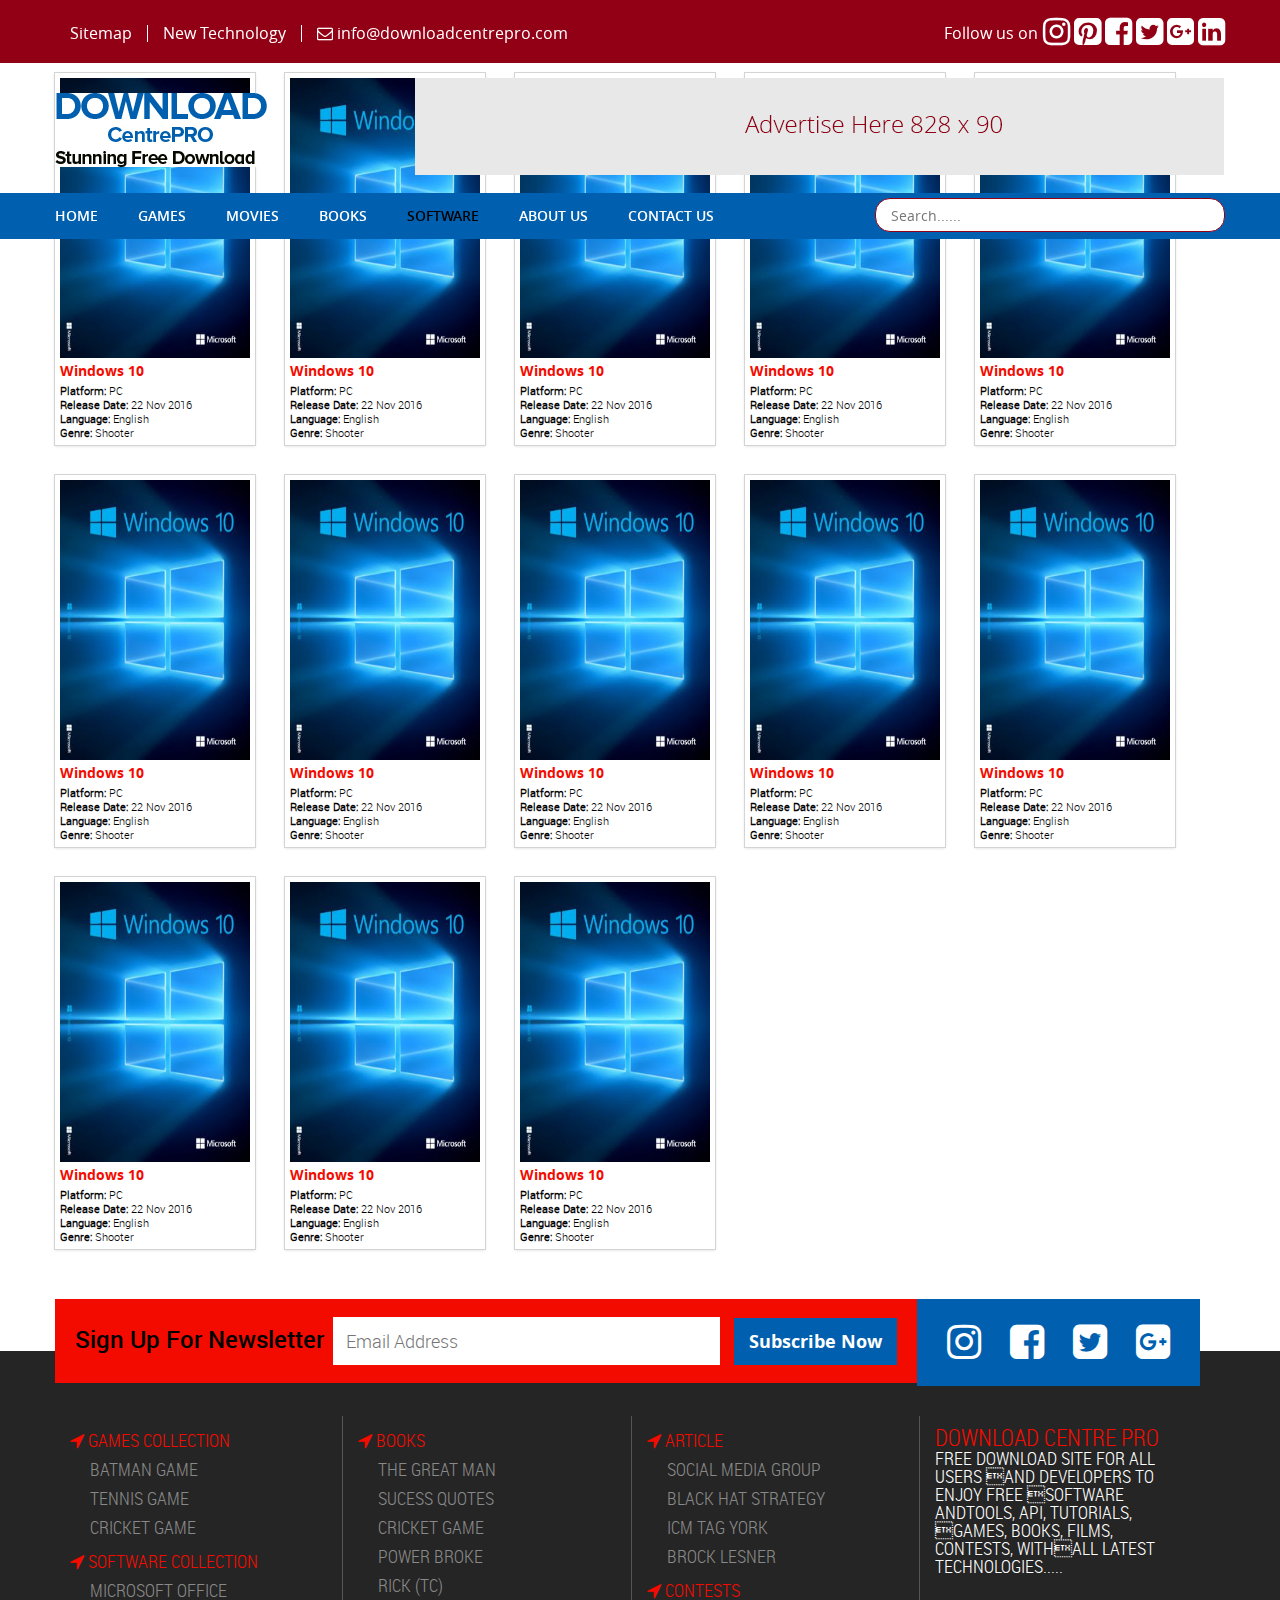
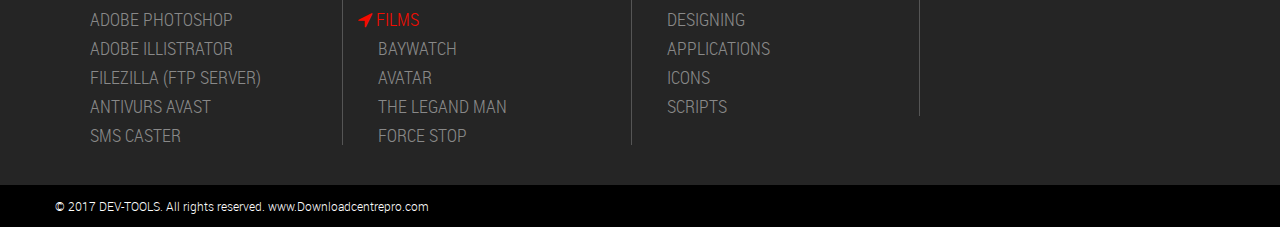
<file: software.html>
<!doctype html>
<html>
<head>
<meta charset="utf-8">
<title>Download Centre Pro</title>
<link rel="stylesheet" href="https://maxcdn.bootstrapcdn.com/font-awesome/4.5.0/css/font-awesome.min.css">
<link rel="stylesheet" type="text/css" href="style.css">
<link rel="stylesheet" type="text/css" href="css/grid.css">

<link rel="stylesheet" type="text/css" href="css/fwslider.css">
<link rel="stylesheet" type="text/css" href="css/respon.css">
<script type="text/javascript" src="js/fwslidrmini.js"></script>
</head>

<body>

<header>
	<div class="header-top container-fluid">
    <div class="container">
    
    	<div class="section-left">
        	<ul>
            	<li><a href="sitemap.html">Sitemap</a></li>
                <li><a href="#">New Technology</a></li>
                <li><a href="#"><i class="fa fa-envelope-o" aria-hidden="true"></i> info@downloadcentrepro.com</a></li>
            </ul>
        </div>
        
        <div class="section-right">		
        	<div class="soial-icon">
                        <span class="socia-p"><span class="socia-text">Follow us on</span>
                        <a href="#" ><i class="fa fa-instagram" aria-hidden="true"></i></a>
                        <a href="#" ><i class="fa fa-pinterest-square" aria-hidden="true"></i></a>
                        <a href="#" ><i class="fa fa-facebook-square" aria-hidden="true"></i></a>
                        <a href="#" ><i class="fa fa-twitter-square" aria-hidden="true"></i></a>
                        <a href="#" ><i class="fa fa-google-plus-square" aria-hidden="true"></i></a>
                        <a href="#" ><i class="fa fa-linkedin-square" aria-hidden="true"></i></a>

                        </span>
                  
                </div>
        
        </div>
    </div>
    </div>
    
    <div class="header-middle container-fluid">
    <div class="container">
    	<div class="section-left">
        	<div class="logo">
        		<a href="#"><img src="img/logo.jpg" alt="logo"></a>
        	</div>
        </div>
        
        <div class="section-right">
        	<div class="header-ad">
        		<img src="img/header-ad.jpg" alt="ad">
        	</div>
        </div>
    </div>
    </div>
    
    <div class="header-bootom container-fluid">
    <div class="container">
    	<div class="section-left">
    		<nav>
            	<ul>
                	<li><a   href="index.html">Home</a></li>
                     <li><a href="games.html">Games</a></li>
                    <li><a href="movies.html">Movies </a></li>
                    <li><a href="books.html">Books </a></li>
                    <li><a class="active" href="software.html"> software </a></li>
                    <li><a href="about.html">About Us</a></li>
                    <li><a href="contact.html">CONTACT US</a></li>
            	</ul>
            </nav>
        </div>
        
        <div class="section-right">
        	<div class="search-box">
            	<input type="search" placeholder="Search......"/>
            
            </div>
        </div>
    </div>
    </div>


</header>

<div class="all-page container-fluid">
<div class="container">
	<h1>Software</h1>
    
    <div class="list-of-items">
            	
                <div class="row">
                	<div class="col-md-2">
                		<div class="item">
                        	<div class="item-inner">
                            
                        	<div class="item-img">
                            <a href="#">
                            	<img src="img/windows-10r.jpg" alt="Call of Duty Modern Warfare" title="Call of Duty Modern Warfare"/>
                                </a>
                            </div>
                            <div class="item-info">
                            	<a href="#"><h1>Windows 10</h1></a>
                                <p><b>Platform: </b>PC</p>
                                <p><b>Release Date: </b>22 Nov 2016</p>
                                <p><b>Language:</b> </strong>English</p>
                                <p><b>Genre: </b>Shooter</p>
                                
                            </div>
                        </div>
                        </div>
                    </div>
                    
                    <div class="col-md-2">
                		<div class="item">
                        	<div class="item-inner">
                            
                        	<div class="item-img">
                            <a href="#">
                            	<img src="img/windows-10r.jpg" alt="Call of Duty Modern Warfare" title="Call of Duty Modern Warfare"/>
                                </a>
                            </div>
                            <div class="item-info">
                            	<a href="#"><h1>Windows 10</h1></a>
                                <p><b>Platform: </b>PC</p>
                                <p><b>Release Date: </b>22 Nov 2016</p>
                                <p><b>Language:</b> </strong>English</p>
                                <p><b>Genre: </b>Shooter</p>
                                
                            </div>
                        </div>
                        </div>
                    </div>
                    
                    <div class="col-md-2">
                		<div class="item">
                        	<div class="item-inner">
                            
                        	<div class="item-img">
                            <a href="#">
                            	<img src="img/windows-10r.jpg" alt="Call of Duty Modern Warfare" title="Call of Duty Modern Warfare"/>
                                </a>
                            </div>
                            <div class="item-info">
                            	<a href="#"><h1>Windows 10</h1></a>
                                <p><b>Platform: </b>PC</p>
                                <p><b>Release Date: </b>22 Nov 2016</p>
                                <p><b>Language:</b> </strong>English</p>
                                <p><b>Genre: </b>Shooter</p>
                                
                            </div>
                        </div>
                        </div>
                    </div>
                    
                    <div class="col-md-2">
                		<div class="item">
                        	<div class="item-inner">
                            
                        	<div class="item-img">
                            <a href="#">
                            	<img src="img/windows-10r.jpg" alt="Call of Duty Modern Warfare" title="Call of Duty Modern Warfare"/>
                                </a>
                            </div>
                            <div class="item-info">
                            	<a href="#"><h1>Windows 10</h1></a>
                                <p><b>Platform: </b>PC</p>
                                <p><b>Release Date: </b>22 Nov 2016</p>
                                <p><b>Language:</b> </strong>English</p>
                                <p><b>Genre: </b>Shooter</p>
                                
                            </div>
                        </div>
                        </div>
                    </div>
                    
                    <div class="col-md-2">
                		<div class="item">
                        	<div class="item-inner">
                            
                        	<div class="item-img">
                            <a href="#">
                            	<img src="img/windows-10r.jpg" alt="Call of Duty Modern Warfare" title="Call of Duty Modern Warfare"/>
                                </a>
                            </div>
                            <div class="item-info">
                            	<a href="#"><h1>Windows 10</h1></a>
                                <p><b>Platform: </b>PC</p>
                                <p><b>Release Date: </b>22 Nov 2016</p>
                                <p><b>Language:</b> </strong>English</p>
                                <p><b>Genre: </b>Shooter</p>
                                
                            </div>
                        </div>
                        </div>
                    </div>
                    
                    <div class="col-md-2">
                		<div class="item">
                        	<div class="item-inner">
                            
                        	<div class="item-img">
                            <a href="#">
                            	<img src="img/windows-10r.jpg" alt="Call of Duty Modern Warfare" title="Call of Duty Modern Warfare"/>
                                </a>
                            </div>
                            <div class="item-info">
                            	<a href="#"><h1>Windows 10</h1></a>
                                <p><b>Platform: </b>PC</p>
                                <p><b>Release Date: </b>22 Nov 2016</p>
                                <p><b>Language:</b> </strong>English</p>
                                <p><b>Genre: </b>Shooter</p>
                                
                            </div>
                        </div>
                        </div>
                    </div>
                    <div class="col-md-2">
                		<div class="item">
                        	<div class="item-inner">
                            
                        	<div class="item-img">
                            <a href="#">
                            	<img src="img/windows-10r.jpg" alt="Call of Duty Modern Warfare" title="Call of Duty Modern Warfare"/>
                                </a>
                            </div>
                            <div class="item-info">
                            	<a href="#"><h1>Windows 10</h1></a>
                                <p><b>Platform: </b>PC</p>
                                <p><b>Release Date: </b>22 Nov 2016</p>
                                <p><b>Language:</b> </strong>English</p>
                                <p><b>Genre: </b>Shooter</p>
                                
                            </div>
                        </div>
                        </div>
                    </div>
                    
                    <div class="col-md-2">
                		<div class="item">
                        	<div class="item-inner">
                            
                        	<div class="item-img">
                            <a href="#">
                            	<img src="img/windows-10r.jpg" alt="Call of Duty Modern Warfare" title="Call of Duty Modern Warfare"/>
                                </a>
                            </div>
                            <div class="item-info">
                            	<a href="#"><h1>Windows 10</h1></a>
                                <p><b>Platform: </b>PC</p>
                                <p><b>Release Date: </b>22 Nov 2016</p>
                                <p><b>Language:</b> </strong>English</p>
                                <p><b>Genre: </b>Shooter</p>
                                
                            </div>
                        </div>
                        </div>
                    </div>
                    
                    <div class="col-md-2">
                		<div class="item">
                        	<div class="item-inner">
                            
                        	<div class="item-img">
                            <a href="#">
                            	<img src="img/windows-10r.jpg" alt="Call of Duty Modern Warfare" title="Call of Duty Modern Warfare"/>
                                </a>
                            </div>
                            <div class="item-info">
                            	<a href="#"><h1>Windows 10</h1></a>
                                <p><b>Platform: </b>PC</p>
                                <p><b>Release Date: </b>22 Nov 2016</p>
                                <p><b>Language:</b> </strong>English</p>
                                <p><b>Genre: </b>Shooter</p>
                                
                            </div>
                        </div>
                        </div>
                    </div>
                    
                    <div class="col-md-2">
                		<div class="item">
                        	<div class="item-inner">
                            
                        	<div class="item-img">
                            <a href="#">
                            	<img src="img/windows-10r.jpg" alt="Call of Duty Modern Warfare" title="Call of Duty Modern Warfare"/>
                                </a>
                            </div>
                            <div class="item-info">
                            	<a href="#"><h1>Windows 10</h1></a>
                                <p><b>Platform: </b>PC</p>
                                <p><b>Release Date: </b>22 Nov 2016</p>
                                <p><b>Language:</b> </strong>English</p>
                                <p><b>Genre: </b>Shooter</p>
                                
                            </div>
                        </div>
                        </div>
                    </div>
                    
                    <div class="col-md-2">
                		<div class="item">
                        	<div class="item-inner">
                            
                        	<div class="item-img">
                            <a href="#">
                            	<img src="img/windows-10r.jpg" alt="Call of Duty Modern Warfare" title="Call of Duty Modern Warfare"/>
                                </a>
                            </div>
                            <div class="item-info">
                            	<a href="#"><h1>Windows 10</h1></a>
                                <p><b>Platform: </b>PC</p>
                                <p><b>Release Date: </b>22 Nov 2016</p>
                                <p><b>Language:</b> </strong>English</p>
                                <p><b>Genre: </b>Shooter</p>
                                
                            </div>
                        </div>
                        </div>
                    </div>
                    
                    <div class="col-md-2">
                		<div class="item">
                        	<div class="item-inner">
                            
                        	<div class="item-img">
                            <a href="#">
                            	<img src="img/windows-10r.jpg" alt="Call of Duty Modern Warfare" title="Call of Duty Modern Warfare"/>
                                </a>
                            </div>
                            <div class="item-info">
                            	<a href="#"><h1>Windows 10</h1></a>
                                <p><b>Platform: </b>PC</p>
                                <p><b>Release Date: </b>22 Nov 2016</p>
                                <p><b>Language:</b> </strong>English</p>
                                <p><b>Genre: </b>Shooter</p>
                                
                            </div>
                        </div>
                        </div>
                    </div>
                    
                    <div class="col-md-2">
                		<div class="item">
                        	<div class="item-inner">
                            
                        	<div class="item-img">
                            <a href="#">
                            	<img src="img/windows-10r.jpg" alt="Call of Duty Modern Warfare" title="Call of Duty Modern Warfare"/>
                                </a>
                            </div>
                            <div class="item-info">
                            	<a href="#"><h1>Windows 10</h1></a>
                                <p><b>Platform: </b>PC</p>
                                <p><b>Release Date: </b>22 Nov 2016</p>
                                <p><b>Language:</b> </strong>English</p>
                                <p><b>Genre: </b>Shooter</p>
                                
                            </div>
                        </div>
                        </div>
                    </div>
                    
                    
                    
                
                </div>
            
            
            </div>
    
</div>
</div>


<footer>
	<div class="news-letter container-fluid">
    	<div class="container">
        	<div class="section-left">
            	<span>Sign Up For Newsletter</span>
                <input class="email" type="email" placeholder="Email Address">
                <input class="btn" type="submit" value="Subscribe Now"> 
            
            </div>
        	<div class="section-right">
            	<div class="soial-icon">
                        <span class="socia-p"><span class="socia-text"></span>
                        <a href="#" ><i class="fa fa-instagram" aria-hidden="true"></i></a>
                        <a href="#" ><i class="fa fa-facebook-square" aria-hidden="true"></i></a>
                        <a href="#" ><i class="fa fa-twitter-square" aria-hidden="true"></i></a>
                        <a href="#" ><i class="fa fa-google-plus-square" aria-hidden="true"></i></a>
                        </span>
                  
                </div>
            </div>
    	</div>
    </div>

	<div class="footer-top container-fluid">
    	<div class="container">
        
    		<div class="col-md-3">
            	<span><i class="fa fa-location-arrow" aria-hidden="true"></i> GAMES COLLECTION</span>
            	<ul>
            		<li><a href="#">BATMAN GAME</a></li>
                    <li><a href="#"> TENNIS GAME</a></li>
                    <li><a href="#">CRICKET GAME</a></li>
                </ul>
                
                <span><i class="fa fa-location-arrow" aria-hidden="true"></i> SOFTWARE COLLECTION</span>
                <ul>
            		<li><a href="#">MICROSOFT OFFICE</a></li>
                    <li><a href="#">ADOBE PHOTOSHOP</a></li>
                    <li><a href="#">ADOBE ILLISTRATOR</a></li>
                    <li><a href="#">FILEZILLA (FTP SERVER)</a></li>
                    <li><a href="#">ANTIVURS AVAST</a></li>
                    <li><a href="#">SMS CASTER</a></li>
                </ul>
            </div>
            <div class="col-md-3">
            	<span><i class="fa fa-location-arrow" aria-hidden="true"></i> BOOKS</span>
            	<ul>
            		<li><a href="#">THE GREAT MAN</a></li>
                    <li><a href="#">SUCESS QUOTES</a></li>
                    <li><a href="#">CRICKET GAME</a></li>
                    <li><a href="#">POWER BROKE</a></li>
                    <li><a href="#">RICK (TC)</a></li>
                </ul>
                
                <span><i class="fa fa-location-arrow" aria-hidden="true"></i>   FILMS</span>
                <ul>
            		<li><a href="#">BAYWATCH</a></li>
                    <li><a href="#">AVATAR</a></li>
                    <li><a href="#">THE LEGAND MAN</a></li>
                    <li><a href="#">FORCE STOP</a></li>
                </ul>
            
            </div>
            <div class="col-md-3">
            
            	<span><i class="fa fa-location-arrow" aria-hidden="true"></i> ARTICLE</span>
            	<ul>
            		<li><a href="#">SOCIAL MEDIA GROUP</a></li>
                    <li><a href="#">BLACK HAT STRATEGY</a></li>
                    <li><a href="#">ICM TAG YORK</a></li>
                    <li><a href="#">BROCK LESNER</a></li>
                </ul>
                
                <span><i class="fa fa-location-arrow" aria-hidden="true"></i>  CONTESTS</span>
                <ul>
            		<li><a href="#">DESIGNING</a></li>
                    <li><a href="#">APPLICATIONS</a></li>
                    <li><a href="#">ICONS</a></li>
                    <li><a href="#">SCRIPTS</a></li>
                </ul>
            
            </div>
            <div class="col-md-3">
            	<h2>Download centre pro</h2>
            	<p>FREE DOWNLOAD SITE FOR ALL USERS AND DEVELOPERS TO ENJOY FREE SOFTWARE ANDTOOLS, API, TUTORIALS, GAMES, BOOKS, FILMS, CONTESTS, WITHALL LATEST TECHNOLOGIES.....</p>
            </div>
            
    	</div>
    </div>

	<div class="footer-copyright container-fluid">
    	<div class="container">
        	<p>© 2017 DEV-TOOLS. All rights reserved. www.Downloadcentrepro.com</p>
            
    	</div>
    </div>

</footer>

</body>
</html>
</file>
<file: style.css>
@charset "utf-8";
/* CSS Document */

html,
body,
div,
span,
applet,
object,
iframe,
h1,
h2,
h3,
h4,
h5,
h6,
p,
blockquote,
pre,
a,
abbr,
acronym,
address,
big,
cite,
code,
del,
dfn,
em,
img,
ins,
kbd,
q,
s,
samp,
small,
strike,
strong,
sub,
sup,
tt,
var,
b,
u,
i,
center,
dl,
dt,
dd,
ol,
ul,
li,
fieldset,
form,
label,
legend,
table,
caption,
tbody,
tfoot,
thead,
tr,
th,
td,
article,
aside,
canvas,
details,
embed,
figure,
figcaption,
footer,
header,
hgroup,
menu,
nav,
output,
ruby,
section,
summary,
time,
mark,
audio,
video {
	margin: 0;
	padding: 0;
	border: 0;
	font-size: 100%;
	font: inherit;
	vertical-align: baseline;
}

/* HTML5 display-role reset for older browsers */

article,
aside,
details,
figcaption,
figure,
footer,
header,
hgroup,
menu,
nav,
section {
	display: block;
}

body {
	line-height: 1;
	margin: 0;
	padding: 0;
}

ol,
ul {
	list-style: none;
}

blockquote,
q {
	quotes: none;
}

blockquote:before,
blockquote:after,
q:before,
q:after {
	content: '';
	content: none;
}

table {
	border-collapse: collapse;
	border-spacing: 0;
}

.clear {
	clear: both;
}

@font-face {
	font-family: 'open_sansbold';
	src: url('fonts/opensans-bold-webfont.woff2') format('woff2'), url('fonts/opensans-bold-webfont.woff') format('woff');
	font-weight: normal;
	font-style: normal;
}

@font-face {
	font-family: 'robotolight';
	src: url('fonts/roboto-light-webfont.eot');
	src: url('fonts/roboto-light-webfont.eot?#iefix') format('embedded-opentype'), url('fonts/roboto-light-webfont.woff2') format('woff2'), url('fonts/roboto-light-webfont.woff') format('woff'), url('fonts/roboto-light-webfont.ttf') format('truetype'), url('fonts/roboto-light-webfont.svg#robotolight') format('svg');
	font-weight: normal;
	font-style: normal;
}

@font-face {
	font-family: 'robotomedium';
	src: url('fonts/roboto-medium-webfont.eot');
	src: url('fonts/roboto-medium-webfont.eot?#iefix') format('embedded-opentype'), url('fonts/roboto-medium-webfont.woff2') format('woff2'), url('fonts/roboto-medium-webfont.woff') format('woff'), url('fonts/roboto-medium-webfont.ttf') format('truetype'), url('fonts/roboto-medium-webfont.svg#robotomedium') format('svg');
	font-weight: normal;
	font-style: normal;
}

@font-face {
	font-family: 'roboto_condensedlight';
	src: url('fonts/robotocondensed-light-webfont.woff2') format('woff2'), url('fonts/robotocondensed-light-webfont.woff') format('woff');
	font-weight: normal;
	font-style: normal;
}

@font-face {
	font-family: 'open_sansregular';
	src: url('fonts/opensans-regular-webfont.woff2') format('woff2'), url('fonts/opensans-regular-webfont.woff') format('woff');
	font-weight: normal;
	font-style: normal;
}

@font-face {
	font-family: 'open_sanssemibold';
	src: url('fonts/opensans-semibold-webfont.woff2') format('woff2'), url('fonts/opensans-semibold-webfont.woff') format('woff');
	font-weight: normal;
	font-style: normal;
}

header {
	position: fixed;
	z-index: 3;
	width: 100%;
}

.header-top {
	background-color: #920016;
	padding-top: 15px;
	padding-bottom: 15px;
}

.header-top .section-left {
	float: left;
	margin-top: 10px;
}

.header-top .section-right {
	float: right;
}

.header-top .section-left ul li {
	float: left;
	list-style: none;
	border-right: 1px solid #FFF;
}

.header-top .section-left ul li:last-child {
	border-right: none;
}

.header-top .section-left ul li a {
	text-decoration: none;
	font-family: open_sansregular;
	font-size: 16px;
	color: #FFF;
	padding-left: 15px;
	padding-right: 15px;
}

.header-top .section-right .soial-icon .socia-p .socia-text {
	font-family: open_sansregular;
	font-size: 16px;
	color: #FFF;
	display: block;
	float: left;
	margin-top: 10px;
	margin-right: 5px;
}

.header-top .section-right .soial-icon .socia-p a {
	font-family: open_sansregular;
	font-size: 32px;
	color: #FFF;
}

.header-top .section-right .soial-icon .socia-p a:hover {
	color: #b20821;
}

.header-middle {
	padding-top: 15px;
	padding-bottom: 15px;
}

.header-middle .section-left {
	float: left;
}

.header-middle .section-right {
	float: right;
}

.header-middle .section-left .logo {
	margin-top: 15px;
}

.header-bootom {
	background-color: #005fae;
	padding-bottom: 5px;
	padding-top: 5px;
}

.header-bootom .section-left {
	float: left;
}

.header-bootom .section-right {
	float: right;
}

.header-bootom .section-left nav ul li {
	float: left;
	list-style: none;
	padding: 10px 0;
}

.header-bootom .section-left nav ul li a {
	text-decoration: none;
	font-family: 'open_sanssemibold';
	font-size: 14px;
	color: #FFF;
	padding-left: 20px;
	padding-right: 20px;
	text-transform: uppercase;
}

.header-bootom .section-left nav ul li a:hover {
	color: #000;
}

.header-bootom .section-left nav ul li a.active {
	color: #000;
}

.header-bootom .section-left nav ul li:first-child a {
	padding-left: 0px;
}

.header-bootom .section-left nav ul li:last-child a {
	padding-right: 0px;
}

.header-bootom .section-left nav ul li ul {
	background: #005fae;
	display: none;
	position: absolute;
	z-index: 99999999999999;
}

.header-bootom .section-left nav ul li ul li {
	background-color: #005fae;
	padding: 10px 0 10px 25px !important;
	z-index: 2147483647;
	float: none;
	padding: 0 !important;
}

.header-bootom .section-left nav ul li ul li:first-child a {
	padding-left: 8px;
}

.header-bootom .section-left nav ul li ul li a {
	font-size: 14px;
	display: block;
	padding: 8px;
}

.header-bootom .section-left nav ul li:hover ul {
	display: block;
}

.header-bootom .section-right .search-box input {
	height: 34px;
	border: 1px solid #920016;
	border-radius: 15px;
	font-family: open_sansregular;
	font-size: 14px;
	color: #aea8a8;
	padding-left: 15px;
	width: 350px;
}

.slide{
	margin-top:100px;
}

.slider-text {
	position: absolute;
	top: 0;
	background-color: rgba(91, 133, 175, 0.8);
	height: 600px;
}

.slider-text-inner {
	max-width: 420px;
	padding: 45px 30px 0;
	height: 460px;
}

.slider-text h1 {
	font-family: open_sansbold;
	font-size: 65px;
	color: #920016;
	line-height: 70px;
	margin-bottom: 10px;
}

.slider-text p {
	font-family: open_sansregular;
	font-size: 29px;
	color: #FFF;
	line-height: 36px;
	margin-bottom: 15px;
}

.slider-text a {
	font-family: open_sansbold;
	font-size: 20px;
	color: #fff;
	background-color: #920016;
	padding: 20px;
	text-decoration: none;
	border-radius: 15px;
	display: table;
}

.slider-text a:hover {
	background-color: #005fae;
}

.section-item {
	padding-top: 45px;
	padding-bottom: 50px;
	background-color: #F4F4F4;
}

.games {
	background-image: url(img/bg-game.jpg);
	background-repeat: no-repeat;
	background-attachment: fixed;
	background-size: cover;
}

.movies {
	background-image: url(img/bg-film.jpg);
	background-repeat: no-repeat;
	background-attachment: fixed;
	background-size: cover;
}

.software {
	background-image: url(img/bg-software1.jpg);
	background-repeat: no-repeat;
	background-attachment: fixed;
	background-size: cover;
}

.books {
	background-image: url(img/bg-books1.jpg);
	background-repeat: no-repeat;
	background-attachment: fixed;
	background-size: cover;
}

.section-item h1 {
	font-family: open_sansbold;
	font-size: 32px;
	color: #fff;
	text-align: center;
	text-transform: uppercase;
}

.section-item .items-row {
	margin-top: 15px;
}

.section-item .items-row .item-heading {}

.section-item .items-row .item-heading .section-left {
	float: left;
}

.section-item .items-row .item-heading .section-left h1 {
	font-family: open_sansbold;
	font-size: 32px;
	color: #ffff;
	text-decoration: underline;
	text-transform: uppercase;
}

.section-item .items-row .item-heading .section-right {
	float: right;
}

.section-item .items-row .item-heading .section-right a {
	font-family: open_sanssemibold;
	font-size: 16px;
	color: #fff;
	text-decoration: none;
	display: table;
	padding: 10px 14px;
	border-radius: 8px;
	text-transform: uppercase;
	background-color: #f40b00;
}

.section-item .items-row .list-of-items {
	margin-top: 10px;
}

.section-item .items-row .list-of-items .item {
	background-color: #FFF;
	transition: box-shadow 0.1s ease 0s, transform 0.1s ease 0s, -webkit-transform 0.1s ease 0s;
	box-shadow: 0 1px 3px 0 #d4d4d5, 0 0 0 1px #d4d4d5;
}

.section-item .items-row .list-of-items .item:hover {
	background: #f4f4f4 none repeat scroll 0 0;
	border: medium none;
	box-shadow: 0 1px 3px 0 #bcbdbd, 0 0 0 1px #d4d4d5;
	cursor: pointer;
	transform: translateY(-3px);
	z-index: 5;
}

.section-item .items-row .list-of-items .item .item-inner {
	padding: 5px;
}

.section-item .items-row .list-of-items .item .item-inner .item-img {
	width: 190px;
	height: 280px;
}

.section-item .items-row .list-of-items .item .item-inner .item-img img {
	width: 100%;
	height: 100%;
}

.section-item .items-row .list-of-items .item .item-inner .item-info {}

.section-item .items-row .list-of-items .item .item-inner .item-info a {
	text-decoration: none;
}

.section-item .items-row .list-of-items .item .item-inner .item-info h1 {
	font-family: open_sansbold;
	font-size: 14px;
	color: #f40b00;
	text-align: left;
	margin-bottom: 5px;
	margin-top: 5px;
	line-height: 16px;
}

.section-item .items-row .list-of-items .item .item-inner .item-info p {
	font-family: robotolight;
	font-size: 11px;
	color: #000;
	line-height: 14px;
}

.section-item .items-row .list-of-items .item .item-inner .item-info p b {
	font-weight: bold;
}

.margin-min {
	margin-top: -3px;
}

.ads {
	padding: 33px 0;
	border-bottom: 1px solid #FFF;
	border-top: 1px solid #FFF;
}

.ads-red {
	background-color: #920016;
}

.ads-blue {
	background-color: #005fae;
}

.ads .ad {
	display: table;
	margin: 0 auto;
}

.ads .ad h1 {
	font-family: open_sansbold;
	font-size: 80px;
	color: #fff;
}

footer {
	margin-top: 20px;
}

footer .news-letter {
	margin-bottom: -35px;
}

footer .news-letter .section-left {
	float: left;
	background-color: #f40b00;
	padding: 18px 20px;
}

footer .news-letter .section-right {
	float: left;
	padding: 23px 30px;
	background-color: #005fae;
}

footer .news-letter .section-left span {
	font-family: robotomedium;
	font-size: 24px;
	color: #000;
	margin-right: 5px;
}

footer .news-letter .section-left input.email {
	font-family: robotolight;
	font-size: 18px;
	color: #a1a1a1;
	height: 46px;
	width: 372px;
	padding-left: 13px;
	border: none;
	background-color: #FFF;
}

footer .news-letter .section-left input.btn {
	font-family: open_sansbold;
	font-size: 18px;
	color: #FFF;
	padding: 11px 15px;
	background-color: #005fae;
	border: none;
	margin-left: 10px;
	cursor: pointer;
}

footer .news-letter .section-right .soial-icon a {
	font-size: 40px;
	color: #FFF;
	padding-right: 25px;
}

footer .news-letter .section-right .soial-icon a:last-child {
	padding-right: 0;
}

footer .news-letter .section-right .soial-icon a:hover {
	color: #252525;
}

.footer-top {
	background-color: #252525;
	padding-top: 65px;
	padding-bottom: 40px;
}

.footer-top .col-md-3 {
	width: 22%;
	border-right: 1px solid #555555;
}

.footer-top .col-md-3:last-child {
	border-right: none;
}

.footer-top .col-md-3 h2 {
	font-size: 23px;
	text-transform: uppercase;
	font-family: 'roboto_condensedlight';
	color: #f40b00;
	margin-top: 10px;
}

.footer-top .col-md-3 p {
	font-size: 18px;
	text-transform: uppercase;
	font-family: 'roboto_condensedlight';
	color: #FFF;
}

.footer-top .col-md-3 span {
	color: #f40b00;
	font-size: 18px;
	text-transform: uppercase;
	font-family: 'roboto_condensedlight';
	display: block;
	margin-top: 15px;
}

.footer-top .col-md-3 ul {
	margin-left: 20px;
}

.footer-top .col-md-3 ul li {
	padding-top: 10px;
}

.footer-top .col-md-3 ul li a {
	color: #898989;
	text-decoration: none;
	font-size: 18px;
	text-transform: uppercase;
	font-family: 'roboto_condensedlight';
}

.footer-top .col-md-3 ul li a:hover {
	color: #FFF;
}

.footer-copyright {
	background-color: #000000;
	padding: 15px 0;
}

.footer-copyright p {
	font-family: 'robotolight';
	font-size: 12px;
	color: #FFF;
}

.footer-copyright a {
	font-family: 'robotolight';
	font-size: 12px;
	color: #f40b00;
	text-decoration: none;
}

.inner-page {
	padding: 25px 0;
}

.inner-page h1 {
	font-family: 'open_sansbold';
	font-size: 28px;
	color: #000;
	margin-bottom: 20px;
	text-align: center;
}

.inner-page p {
	font-family: 'open_sansregular';
	font-size: 18px;
	color: #898989;
	margin-bottom: 15px;
	line-height: 30px;
}

.contact-page {
	padding-top: 25px;
	padding-bottom: 30px;
}

.contact-page h1 {
	font-family: 'open_sansbold';
	font-size: 28px;
	color: #000;
	margin-bottom: 20px;
	text-align: center;
}

.contact-page p {
	color: #282828;
	font-family: 'robotolight';
	font-size: 16px;
	line-height: 25px;
	margin-bottom: 15px;
}

.contact-page .contact-section {
	display: table;
	margin: 0 auto 10px;
}

.contact-page .contact-section .contact-form {
	float: left;
	width: 457px;
	padding: 0 15px 15px 15px;
}

.contact-page .contact-section .contact-form form input {
	font-family: 'robotolight';
	font-size: 18px;
	color: #FFF;
	height: 35px;
	background-color: #005fae;
	border: #FFF solid 1px;
	padding-left: 12px;
}

.contact-page .contact-section .contact-form form select {
	font-family: 'robotolight';
	font-size: 18px;
	color: #FFF;
	height: 35px;
	background-color: #005fae;
	border: #FFF solid 1px;
	padding-left: 12px;
}

.contact-page .contact-section .contact-form form textarea {
	font-family: 'robotolight';
	font-size: 18px;
	color: #FFF;
	height: 115px;
	background-color: #005fae;
	border: #FFF solid 1px;
	padding-left: 12px;
}

.contact-page .contact-section .contact-form form .btn-sub {
	font-family: 'open_sansbold';
	font-size: 18px;
	color: #FFF;
	text-align: center;
	padding: 14px 25px;
	border: 1px solid #252525;
	background-color: #3e3e3e;
	cursor: pointer;
}

.contact-page .contact-section .contact-form form .btn-sub:hover {
	color: #ffff;
	background-color: #005fae;
}

.contact-page .contact-section .contact-form form input:nth-child(1) {
	width: 205px;
	float: left;
	margin-right: 16px;
	margin-bottom: 16px;
}

.contact-page .contact-section .contact-form form input:nth-child(2) {
	width: 205px;
	float: left;
	margin-bottom: 16px;
}

.contact-page .contact-section .contact-form form input:nth-child(3) {
	width: 441px;
	float: none;
	margin-bottom: 16px;
}

.contact-page .contact-section .contact-form form select {
	width: 456px;
	float: none;
	margin-bottom: 16px;
}

.contact-page .contact-section .contact-form form textarea {
	width: 441px;
	float: none;
	margin-bottom: 16px;
}

.contact-page .contact-section .contact-detail {
	float: left;
}

.contact-page .contact-section .contact-detail b {
	font-weight: bold;
}

.contact-page .contact-map {
	height: 400px !important;
	width: 100%;
}

.contact-page .contact-map iframe {
	height: 100%;
	width: 100%;
}

.single-item-page {}

.parallax-image {
	height: 900px;
	position: relative;
	z-index: -1;
}

.parallax-image img {
	position: absolute;
	top: 0;
	left: 0;
	width: 100%;
	height: 100%;
}

/*.single-item-page .poster{
	height:900px;
	width:100%;
}
.single-item-page .poster img{
	height:100%;
	width:100%
}*/

.single-item {
	background-color: #fafafa;
	border-radius: 1px;
	box-shadow: 0 0 1px 1px rgba(34, 34, 34, 0.2);
	color: #333333;
	padding: 30px;
	position: relative;
	margin-top: -450px;
	z-index: 2;
}

.single-item .single-item-inner {}

.detail {}

.detail .section-left {
	float: left;
}

.detail .section-right {
	float: left;
	padding-left: 20px;
	width: 65%;
}

.detail .section-left .cover-img {
	width: 315px;
	height: 415px;
}

.detail .section-left .cover-img img {
	width: 100%;
	height: 100%;
}

.detail .section-right h1 {
	font-family: 'open_sanssemibold';
	font-size: 36px;
	color: #005fae;
	margin-bottom: 5px;
}

.detail .section-right ul {}

.detail .section-right ul li {
	float: left;
	padding-right: 10px;
}

.detail .section-right ul li:lst-child {
	padding-right: none;
}

.detail .section-right ul li a {
	font-family: 'robotolight';
	font-size: 14px;
	color: #005fae;
	text-decoration: none;
}

.detail .section-right ul li a:hover {
	text-decoration: underline;
}

.detail .section-right p {
	font-family: 'robotolight';
	font-size: 14px;
	color: #000;
	margin-top: 15px;
	line-height: 18px;
}

.detail .section-right p span {
	font-weight: 700;
}

.buttons {
	margin-top: 30px;
}

.buttons ul li {
	float: left;
}

.buttons ul li a {
	font-family: open_sansbold !important;
	font-size: 20px !important;
	color: #fff !important;
	background-color: #005fae !important;
	padding: 20px;
	text-decoration: none;
	border-radius: 5px;
	display: table;
}

.buttons ul li a:hover {
	background-color: #920016 !important;
	color: #FFF !important;
	text-decoration: none !important;
}

.dec {
	background-color: #FFF;
	margin-top: 30px;
	padding: 15px;
}

.dec h1 {
	font-family: open_sansbold;
	font-size: 20px;
	color: #000;
	margin-bottom: 20px;
}

.dec h2 {
	font-family: 'open_sanssemibold';
	font-size: 15px;
	color: #000;
	margin-bottom: 5px;
}

.dec p {
	font-family: 'open_sansregular';
	font-size: 14px;
	color: #898989;
	margin-bottom: 10px;
	line-height: 22px;
}

.all-page {
	padding-top: 25px;
}

.all-page h1 {
	font-family: 'open_sansbold';
	font-size: 28px;
	color: #000;
	margin-bottom: 20px;
	text-align: center;
}

.all-page .list-of-items {
	margin-top: 10px;
}

.all-page .list-of-items .item {
	background-color: #FFF;
	transition: box-shadow 0.1s ease 0s, transform 0.1s ease 0s, -webkit-transform 0.1s ease 0s;
	box-shadow: 0 1px 3px 0 #d4d4d5, 0 0 0 1px #d4d4d5;
	margin-bottom: 30px;
}

.all-page .list-of-items .item:hover {
	background: #f4f4f4 none repeat scroll 0 0;
	border: medium none;
	box-shadow: 0 1px 3px 0 #bcbdbd, 0 0 0 1px #d4d4d5;
	cursor: pointer;
	transform: translateY(-3px);
	z-index: 5;
}

.all-page .list-of-items .item .item-inner {
	padding: 5px;
}

.all-page .list-of-items .item .item-inner .item-img {
	width: 190px;
	height: 280px;
}

.all-page .list-of-items .item .item-inner .item-img img {
	width: 100%;
	height: 100%;
}

.all-page .list-of-items .item .item-inner .item-info {}

.all-page .list-of-items .item .item-inner .item-info a {
	text-decoration: none;
}

.all-page .list-of-items .item .item-inner .item-info h1 {
	font-family: open_sansbold;
	font-size: 14px;
	color: #f40b00;
	text-align: left;
	margin-bottom: 5px;
	margin-top: 5px;
	line-height: 16px;
}

.all-page .list-of-items .item .item-inner .item-info p {
	font-family: robotolight;
	font-size: 11px;
	color: #000;
	line-height: 14px;
}

.all-page .list-of-items .item .item-inner .item-info p b {
	font-weight: bold;
}

.site-map li {
	list-style: square;
	padding: 5px 0;
}

.site-map li a {
	font-family: 'roboto_condensedlight';
	text-decoration: none;
	font-size: 16px;
}

/*modal popup*/

/* The Modal (background) */

.modal {
	display: none;
	/* Hidden by default */
	position: fixed;
	/* Stay in place */
	z-index: 1;
	/* Sit on top */
	padding-top: 100px;
	/* Location of the box */
	left: 0;
	top: 0;
	width: 100%;
	/* Full width */
	height: 100%;
	/* Full height */
	overflow: auto;
	/* Enable scroll if needed */
	background-color: rgb(0, 0, 0);
	/* Fallback color */
	background-color: rgba(0, 0, 0, 0.4);
	/* Black w/ opacity */
}

.modal1 {
	display: none;
	/* Hidden by default */
	position: fixed;
	/* Stay in place */
	z-index: 1;
	/* Sit on top */
	padding-top: 100px;
	/* Location of the box */
	left: 0;
	top: 0;
	width: 100%;
	/* Full width */
	height: 100%;
	/* Full height */
	overflow: auto;
	/* Enable scroll if needed */
	background-color: rgb(0, 0, 0);
	/* Fallback color */
	background-color: rgba(0, 0, 0, 0.4);
	/* Black w/ opacity */
}

/* Modal Content */

.modal-content {
	background-color: #fefefe;
	margin: auto;
	padding: 20px;
	border: 1px solid #888;
	width: 80%;
	box-shadow: 0 4px 8px 0 rgba(0, 0, 0, 0.2), 0 6px 20px 0 rgba(0, 0, 0, 0.19);
	-webkit-animation-name: animatetop;
	-webkit-animation-duration: 0.4s;
	animation-name: animatetop;
	animation-duration: 0.4s
}

/* Add Animation */

@-webkit-keyframes animatetop {
	from {
		top: -300px;
		opacity: 0
	}
	to {
		top: 0;
		opacity: 1
	}
}

@keyframes animatetop {
	from {
		top: -300px;
		opacity: 0
	}
	to {
		top: 0;
		opacity: 1
	}
}

/* The Close Button */

.close {
	color: #aaaaaa;
	float: right;
	font-size: 28px;
	font-weight: bold;
	margin: -23px -18px 0 0;
}

.close:hover,
.close:focus {
	color: #000;
	text-decoration: none;
	cursor: pointer;
}

/* The Close Button */

.close1 {
	color: #aaaaaa;
	float: right;
	font-size: 28px;
	font-weight: bold;
	margin: -23px -18px 0 0;
}

.close1:hover,
.close1:focus {
	color: #000;
	text-decoration: none;
	cursor: pointer;
}

.embed-container {
	height: 0;
	max-width: 100%;
	overflow: hidden;
	padding-bottom: 45%;
	position: relative;
}

.embed-container iframe,
.embed-container object,
.embed-container embed {
	height: 100%;
	left: 0;
	position: absolute;
	top: 0;
	width: 100%;
}

.game-screen-shot {
	width: 65%;
	margin: 0 auto;
}

.game-screen-shot img {
	width: 100%;
	margin-bottom: 10px;
}

.footer {
	text-align: center;
	font-family: Verdana, Geneva, Tahoma, sans-serif;
	font-size: 20px;
	padding-top: 10px;
	padding-bottom: 10px;
	background-color: black;
	color: white;
	line-height: 30px;
	margin-top: -20px;
}

.top-heading {
	margin: 20px 0;
}
</file>
<file: css/fwslider.css>
/* ------------------------------- 3. Slider Styles ------------------------------- */

#fwslider {
    position: relative;
    
    width:100%;
	
}

#fwslider .slider_container {
}

#fwslider .slide {
    display: none;
    position: absolute;
    top:0;
    left:0;
    z-index: 0;
    width:100%;
}

#fwslider .slide img {
    width:100%;
}

#fwslider .slidePrev {
    background:#000;
    width:50px;
    height:50px;
    position: absolute;
    top:50%;
    left:-50px;
    opacity:0.5;
    z-index: 10;
}

#fwslider .slidePrev span {
    background-image:url(../images/left_arrow.png);
    width:50px;
    height:50px;
    float:left;
    background-position: 50% 50%;
    background-repeat: no-repeat;
    cursor: pointer;
}

#fwslider .slideNext {
    background:#000;
    width:50px;
    height:50px;
    position: absolute;
    top:50%;
    right:-50px;
    opacity:0.5;
    z-index: 10;
}

#fwslider .slideNext span {
    background-image:url(../images/right_arrow.png);
    width:50px;
    height:50px;
    float:left;
    background-position: 50% 50%;
    background-repeat: no-repeat;
    cursor: pointer;
}

#fwslider .timers {
    height:4px;
    position: absolute;
    bottom:15px;
    right:0;
    z-index: 3;
}

#fwslider .timer {
    height:4px;
    width:40px;
    background-color: #000;
    float:left;
    margin-right: 10px;
}

#fwslider .progress {
    height:4px;
    width:0%;
    background-color: #FC3;
    float:left;
}

#fwslider .slide_content {
    top:0;
    left:0;
    position: absolute;
    width:100%;
    height:100%;
}

#fwslider .slide_content_wrap { /* Slider Text Content Container Style */
    max-width:1280px;
    margin:15% auto;
}

#fwslider .title {  /* Slider Title Style */
    opacity: 0;
    color:#fff;     
    font-size:36px;
    background:#000;
    padding:10px;
    float:left;
    font-family: 'Open Sans';
    font-style: normal;
    font-weight: 400;
}

#fwslider .description { /* Slider Description Style */
    opacity: 0;
    color:#FC3;
    font-size:18px;
    background:#000;
    padding:10px;
    clear:both;
    float:left;
    margin-top:2px;
    line-height:24px;
    font-family: 'Open Sans';
    font-style: normal;
    font-weight: 400;
}

#fwslider .readmore { /* Slider Read More button Style */
    opacity: 0;
    clear:both;
    float:left;
    text-transform:uppercase;
    font-size:10px;
    color:#919191;
    background:#000;
    padding:10px;
    text-decoration: none;
    margin-top:2px;
    font-family: 'Open Sans';
    font-style: normal;
    font-weight: 400;
}

#fwslider .readmore:hover {
    color:#fff;
}



/* ------------------------------- 4. Media Query Max Width 1300, Min Width 720 ------------------------------- */



@media only screen and (min-width:720px) and (max-width: 1300px) {

    #fwslider .slide_content_wrap { margin-left:50px; margin-top:15%;}
    #fwslider .title { font-size:26px; }
    #fwslider .description {  font-size:12px;}

}

/* ------------------------------- 5. Media Query Max Width 719 ------------------------------- */

@media only screen and (max-width:719px) {

    #fwslider .slide_content_wrap { display:none; }
    #fwslider .timers { display:none; }
    #fwslider .slide_content {cursor: pointer;}

}
</file>
<file: css/respon.css>
@media screen and (max-width: 500px) {
	 {
	.nav {
		position: relative;
		min-height: 40px;
		width:966px;
			padding:0 83px 0px 83px;
			float:left;
			margin:16px 0 10px 0;
	}	
	.nav ul {
		
	
		position: absolute;
		top: 0;
		left: 0;
		
		
		border-radius: 5px;
		
	}
	.nav li {
		/*display: none;*/ 
		/*margin: 0;*/
	
	}
	.nav .current {
		display: block; /* show only current <li> item */
	}
	.nav a {
		display: block;
	/*	padding: 5px 5px 5px 32px;*/
		text-align: left;
	}
	.nav .current a {
		background: none;
		color: #666;
	}

	/* on nav hover */
	.nav ul:hover {
		background-image: none;
	}
	.nav ul:hover li {
		display: block;
		margin: 0 0 5px;
	}
	.nav ul:hover .current {
		
	}

	/* right nav */
	.nav.right ul {
		left: auto;
		right: 0;
	}

	/* center nav */
	.nav.center ul {
	
	}
</file>
<file: css/grid.css>
/*!
 * Bootstrap v3.3.7 (http://getbootstrap.com)
 * Copyright 2011-2016 Twitter, Inc.
 * Licensed under MIT (https://github.com/twbs/bootstrap/blob/master/LICENSE)
 */

/*!
 * Generated using the Bootstrap Customizer (http://getbootstrap.com/customize/?id=2215a14bceab7f36d086417b716adc17)
 * Config saved to config.json and https://gist.github.com/2215a14bceab7f36d086417b716adc17
 */
/*!
 * Bootstrap v3.3.7 (http://getbootstrap.com)
 * Copyright 2011-2016 Twitter, Inc.
 * Licensed under MIT (https://github.com/twbs/bootstrap/blob/master/LICENSE)
 */
/*! normalize.css v3.0.3 | MIT License | github.com/necolas/normalize.css */

.container {
  margin-right: auto;
  margin-left: auto;
  padding-left: 15px;
  padding-right: 15px;
}
@media (min-width: 768px) {
  .container {
    width: 750px;
  }
}
@media (min-width: 992px) {
  .container {
    width: 970px;
  }
}
@media (min-width: 1200px) {
  .container {
    width: 1170px;
  }
}
.container-fluid {
  margin-right: auto;
  margin-left: auto;
  padding-left: 15px;
  padding-right: 15px;
}
.row {
  margin-left: -15px;
  margin-right: -15px;
}
.col-xs-1, .col-sm-1, .col-md-1, .col-lg-1, .col-xs-2, .col-sm-2, .col-md-2, .col-lg-2, .col-xs-3, .col-sm-3, .col-md-3, .col-lg-3, .col-xs-4, .col-sm-4, .col-md-4, .col-lg-4, .col-xs-5, .col-sm-5, .col-md-5, .col-lg-5, .col-xs-6, .col-sm-6, .col-md-6, .col-lg-6, .col-xs-7, .col-sm-7, .col-md-7, .col-lg-7, .col-xs-8, .col-sm-8, .col-md-8, .col-lg-8, .col-xs-9, .col-sm-9, .col-md-9, .col-lg-9, .col-xs-10, .col-sm-10, .col-md-10, .col-lg-10, .col-xs-11, .col-sm-11, .col-md-11, .col-lg-11, .col-xs-12, .col-sm-12, .col-md-12, .col-lg-12 {
  position: relative;
  min-height: 1px;
  padding-left: 15px;
  padding-right: 15px;
}
.col-xs-1, .col-xs-2, .col-xs-3, .col-xs-4, .col-xs-5, .col-xs-6, .col-xs-7, .col-xs-8, .col-xs-9, .col-xs-10, .col-xs-11, .col-xs-12 {
  float: left;
}
.col-xs-12 {
  width: 100%;
}
.col-xs-11 {
  width: 91.66666667%;
}
.col-xs-10 {
  width: 83.33333333%;
}
.col-xs-9 {
  width: 75%;
}
.col-xs-8 {
  width: 66.66666667%;
}
.col-xs-7 {
  width: 58.33333333%;
}
.col-xs-6 {
  width: 50%;
}
.col-xs-5 {
  width: 41.66666667%;
}
.col-xs-4 {
  width: 33.33333333%;
}
.col-xs-3 {
  width: 25%;
}
.col-xs-2 {
  width: 16.66666667%;
}
.col-xs-1 {
  width: 8.33333333%;
}
.col-xs-pull-12 {
  right: 100%;
}
.col-xs-pull-11 {
  right: 91.66666667%;
}
.col-xs-pull-10 {
  right: 83.33333333%;
}
.col-xs-pull-9 {
  right: 75%;
}
.col-xs-pull-8 {
  right: 66.66666667%;
}
.col-xs-pull-7 {
  right: 58.33333333%;
}
.col-xs-pull-6 {
  right: 50%;
}
.col-xs-pull-5 {
  right: 41.66666667%;
}
.col-xs-pull-4 {
  right: 33.33333333%;
}
.col-xs-pull-3 {
  right: 25%;
}
.col-xs-pull-2 {
  right: 16.66666667%;
}
.col-xs-pull-1 {
  right: 8.33333333%;
}
.col-xs-pull-0 {
  right: auto;
}
.col-xs-push-12 {
  left: 100%;
}
.col-xs-push-11 {
  left: 91.66666667%;
}
.col-xs-push-10 {
  left: 83.33333333%;
}
.col-xs-push-9 {
  left: 75%;
}
.col-xs-push-8 {
  left: 66.66666667%;
}
.col-xs-push-7 {
  left: 58.33333333%;
}
.col-xs-push-6 {
  left: 50%;
}
.col-xs-push-5 {
  left: 41.66666667%;
}
.col-xs-push-4 {
  left: 33.33333333%;
}
.col-xs-push-3 {
  left: 25%;
}
.col-xs-push-2 {
  left: 16.66666667%;
}
.col-xs-push-1 {
  left: 8.33333333%;
}
.col-xs-push-0 {
  left: auto;
}
.col-xs-offset-12 {
  margin-left: 100%;
}
.col-xs-offset-11 {
  margin-left: 91.66666667%;
}
.col-xs-offset-10 {
  margin-left: 83.33333333%;
}
.col-xs-offset-9 {
  margin-left: 75%;
}
.col-xs-offset-8 {
  margin-left: 66.66666667%;
}
.col-xs-offset-7 {
  margin-left: 58.33333333%;
}
.col-xs-offset-6 {
  margin-left: 50%;
}
.col-xs-offset-5 {
  margin-left: 41.66666667%;
}
.col-xs-offset-4 {
  margin-left: 33.33333333%;
}
.col-xs-offset-3 {
  margin-left: 25%;
}
.col-xs-offset-2 {
  margin-left: 16.66666667%;
}
.col-xs-offset-1 {
  margin-left: 8.33333333%;
}
.col-xs-offset-0 {
  margin-left: 0%;
}
@media (min-width: 768px) {
  .col-sm-1, .col-sm-2, .col-sm-3, .col-sm-4, .col-sm-5, .col-sm-6, .col-sm-7, .col-sm-8, .col-sm-9, .col-sm-10, .col-sm-11, .col-sm-12 {
    float: left;
  }
  .col-sm-12 {
    width: 100%;
  }
  .col-sm-11 {
    width: 91.66666667%;
  }
  .col-sm-10 {
    width: 83.33333333%;
  }
  .col-sm-9 {
    width: 75%;
  }
  .col-sm-8 {
    width: 66.66666667%;
  }
  .col-sm-7 {
    width: 58.33333333%;
  }
  .col-sm-6 {
    width: 50%;
  }
  .col-sm-5 {
    width: 41.66666667%;
  }
  .col-sm-4 {
    width: 33.33333333%;
  }
  .col-sm-3 {
    width: 25%;
  }
  .col-sm-2 {
    width: 16.66666667%;
  }
  .col-sm-1 {
    width: 8.33333333%;
  }
  .col-sm-pull-12 {
    right: 100%;
  }
  .col-sm-pull-11 {
    right: 91.66666667%;
  }
  .col-sm-pull-10 {
    right: 83.33333333%;
  }
  .col-sm-pull-9 {
    right: 75%;
  }
  .col-sm-pull-8 {
    right: 66.66666667%;
  }
  .col-sm-pull-7 {
    right: 58.33333333%;
  }
  .col-sm-pull-6 {
    right: 50%;
  }
  .col-sm-pull-5 {
    right: 41.66666667%;
  }
  .col-sm-pull-4 {
    right: 33.33333333%;
  }
  .col-sm-pull-3 {
    right: 25%;
  }
  .col-sm-pull-2 {
    right: 16.66666667%;
  }
  .col-sm-pull-1 {
    right: 8.33333333%;
  }
  .col-sm-pull-0 {
    right: auto;
  }
  .col-sm-push-12 {
    left: 100%;
  }
  .col-sm-push-11 {
    left: 91.66666667%;
  }
  .col-sm-push-10 {
    left: 83.33333333%;
  }
  .col-sm-push-9 {
    left: 75%;
  }
  .col-sm-push-8 {
    left: 66.66666667%;
  }
  .col-sm-push-7 {
    left: 58.33333333%;
  }
  .col-sm-push-6 {
    left: 50%;
  }
  .col-sm-push-5 {
    left: 41.66666667%;
  }
  .col-sm-push-4 {
    left: 33.33333333%;
  }
  .col-sm-push-3 {
    left: 25%;
  }
  .col-sm-push-2 {
    left: 16.66666667%;
  }
  .col-sm-push-1 {
    left: 8.33333333%;
  }
  .col-sm-push-0 {
    left: auto;
  }
  .col-sm-offset-12 {
    margin-left: 100%;
  }
  .col-sm-offset-11 {
    margin-left: 91.66666667%;
  }
  .col-sm-offset-10 {
    margin-left: 83.33333333%;
  }
  .col-sm-offset-9 {
    margin-left: 75%;
  }
  .col-sm-offset-8 {
    margin-left: 66.66666667%;
  }
  .col-sm-offset-7 {
    margin-left: 58.33333333%;
  }
  .col-sm-offset-6 {
    margin-left: 50%;
  }
  .col-sm-offset-5 {
    margin-left: 41.66666667%;
  }
  .col-sm-offset-4 {
    margin-left: 33.33333333%;
  }
  .col-sm-offset-3 {
    margin-left: 25%;
  }
  .col-sm-offset-2 {
    margin-left: 16.66666667%;
  }
  .col-sm-offset-1 {
    margin-left: 8.33333333%;
  }
  .col-sm-offset-0 {
    margin-left: 0%;
  }
}
@media (min-width: 992px) {
  .col-md-1, .col-md-2, .col-md-3, .col-md-4, .col-md-5, .col-md-6, .col-md-7, .col-md-8, .col-md-9, .col-md-10, .col-md-11, .col-md-12 {
    float: left;
  }
  .col-md-12 {
    width: 100%;
  }
  .col-md-11 {
    width: 91.66666667%;
  }
  .col-md-10 {
    width: 83.33333333%;
  }
  .col-md-9 {
    width: 75%;
  }
  .col-md-8 {
    width: 66.66666667%;
  }
  .col-md-7 {
    width: 58.33333333%;
  }
  .col-md-6 {
    width: 50%;
  }
  .col-md-5 {
    width: 41.66666667%;
  }
  .col-md-4 {
    width: 33.33333333%;
  }
  .col-md-3 {
    width: 25%;
  }
  .col-md-2 {
    width: 16.66666667%;
  }
  .col-md-1 {
    width: 8.33333333%;
  }
  .col-md-pull-12 {
    right: 100%;
  }
  .col-md-pull-11 {
    right: 91.66666667%;
  }
  .col-md-pull-10 {
    right: 83.33333333%;
  }
  .col-md-pull-9 {
    right: 75%;
  }
  .col-md-pull-8 {
    right: 66.66666667%;
  }
  .col-md-pull-7 {
    right: 58.33333333%;
  }
  .col-md-pull-6 {
    right: 50%;
  }
  .col-md-pull-5 {
    right: 41.66666667%;
  }
  .col-md-pull-4 {
    right: 33.33333333%;
  }
  .col-md-pull-3 {
    right: 25%;
  }
  .col-md-pull-2 {
    right: 16.66666667%;
  }
  .col-md-pull-1 {
    right: 8.33333333%;
  }
  .col-md-pull-0 {
    right: auto;
  }
  .col-md-push-12 {
    left: 100%;
  }
  .col-md-push-11 {
    left: 91.66666667%;
  }
  .col-md-push-10 {
    left: 83.33333333%;
  }
  .col-md-push-9 {
    left: 75%;
  }
  .col-md-push-8 {
    left: 66.66666667%;
  }
  .col-md-push-7 {
    left: 58.33333333%;
  }
  .col-md-push-6 {
    left: 50%;
  }
  .col-md-push-5 {
    left: 41.66666667%;
  }
  .col-md-push-4 {
    left: 33.33333333%;
  }
  .col-md-push-3 {
    left: 25%;
  }
  .col-md-push-2 {
    left: 16.66666667%;
  }
  .col-md-push-1 {
    left: 8.33333333%;
  }
  .col-md-push-0 {
    left: auto;
  }
  .col-md-offset-12 {
    margin-left: 100%;
  }
  .col-md-offset-11 {
    margin-left: 91.66666667%;
  }
  .col-md-offset-10 {
    margin-left: 83.33333333%;
  }
  .col-md-offset-9 {
    margin-left: 75%;
  }
  .col-md-offset-8 {
    margin-left: 66.66666667%;
  }
  .col-md-offset-7 {
    margin-left: 58.33333333%;
  }
  .col-md-offset-6 {
    margin-left: 50%;
  }
  .col-md-offset-5 {
    margin-left: 41.66666667%;
  }
  .col-md-offset-4 {
    margin-left: 33.33333333%;
  }
  .col-md-offset-3 {
    margin-left: 25%;
  }
  .col-md-offset-2 {
    margin-left: 16.66666667%;
  }
  .col-md-offset-1 {
    margin-left: 8.33333333%;
  }
  .col-md-offset-0 {
    margin-left: 0%;
  }
}
@media (min-width: 1200px) {
  .col-lg-1, .col-lg-2, .col-lg-3, .col-lg-4, .col-lg-5, .col-lg-6, .col-lg-7, .col-lg-8, .col-lg-9, .col-lg-10, .col-lg-11, .col-lg-12 {
    float: left;
  }
  .col-lg-12 {
    width: 100%;
  }
  .col-lg-11 {
    width: 91.66666667%;
  }
  .col-lg-10 {
    width: 83.33333333%;
  }
  .col-lg-9 {
    width: 75%;
  }
  .col-lg-8 {
    width: 66.66666667%;
  }
  .col-lg-7 {
    width: 58.33333333%;
  }
  .col-lg-6 {
    width: 50%;
  }
  .col-lg-5 {
    width: 41.66666667%;
  }
  .col-lg-4 {
    width: 33.33333333%;
  }
  .col-lg-3 {
    width: 25%;
  }
  .col-lg-2 {
    width: 16.66666667%;
  }
  .col-lg-1 {
    width: 8.33333333%;
  }
  .col-lg-pull-12 {
    right: 100%;
  }
  .col-lg-pull-11 {
    right: 91.66666667%;
  }
  .col-lg-pull-10 {
    right: 83.33333333%;
  }
  .col-lg-pull-9 {
    right: 75%;
  }
  .col-lg-pull-8 {
    right: 66.66666667%;
  }
  .col-lg-pull-7 {
    right: 58.33333333%;
  }
  .col-lg-pull-6 {
    right: 50%;
  }
  .col-lg-pull-5 {
    right: 41.66666667%;
  }
  .col-lg-pull-4 {
    right: 33.33333333%;
  }
  .col-lg-pull-3 {
    right: 25%;
  }
  .col-lg-pull-2 {
    right: 16.66666667%;
  }
  .col-lg-pull-1 {
    right: 8.33333333%;
  }
  .col-lg-pull-0 {
    right: auto;
  }
  .col-lg-push-12 {
    left: 100%;
  }
  .col-lg-push-11 {
    left: 91.66666667%;
  }
  .col-lg-push-10 {
    left: 83.33333333%;
  }
  .col-lg-push-9 {
    left: 75%;
  }
  .col-lg-push-8 {
    left: 66.66666667%;
  }
  .col-lg-push-7 {
    left: 58.33333333%;
  }
  .col-lg-push-6 {
    left: 50%;
  }
  .col-lg-push-5 {
    left: 41.66666667%;
  }
  .col-lg-push-4 {
    left: 33.33333333%;
  }
  .col-lg-push-3 {
    left: 25%;
  }
  .col-lg-push-2 {
    left: 16.66666667%;
  }
  .col-lg-push-1 {
    left: 8.33333333%;
  }
  .col-lg-push-0 {
    left: auto;
  }
  .col-lg-offset-12 {
    margin-left: 100%;
  }
  .col-lg-offset-11 {
    margin-left: 91.66666667%;
  }
  .col-lg-offset-10 {
    margin-left: 83.33333333%;
  }
  .col-lg-offset-9 {
    margin-left: 75%;
  }
  .col-lg-offset-8 {
    margin-left: 66.66666667%;
  }
  .col-lg-offset-7 {
    margin-left: 58.33333333%;
  }
  .col-lg-offset-6 {
    margin-left: 50%;
  }
  .col-lg-offset-5 {
    margin-left: 41.66666667%;
  }
  .col-lg-offset-4 {
    margin-left: 33.33333333%;
  }
  .col-lg-offset-3 {
    margin-left: 25%;
  }
  .col-lg-offset-2 {
    margin-left: 16.66666667%;
  }
  .col-lg-offset-1 {
    margin-left: 8.33333333%;
  }
  .col-lg-offset-0 {
    margin-left: 0%;
  }



.clearfix:before,
.clearfix:after,
.container:before,
.container:after,
.container-fluid:before,
.container-fluid:after,
.row:before,
.row:after {
  content: " ";
  display: table;
}
.clearfix:after,
.container:after,
.container-fluid:after,
.row:after {
  clear: both;
}

}
</file>
